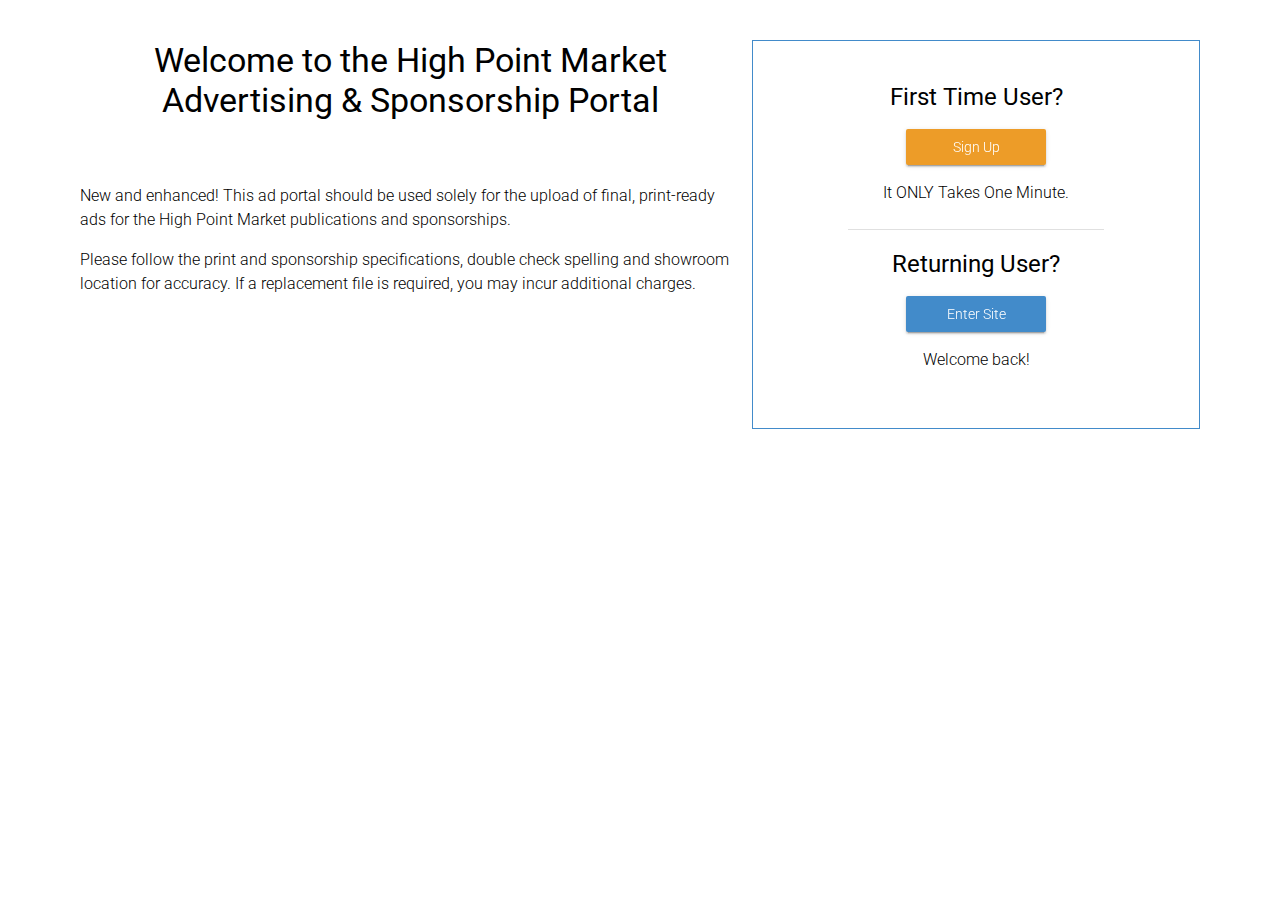
<file: imc/index.html>
<!doctype html>
<html lang="en">
<head>
  <meta charset="utf-8">
  <title>IMC</title>

  <script>document.write('<base href="' + document.location + '" />');</script>

  <meta name="viewport" content="width=device-width, initial-scale=1">
  <link rel="icon" type="image/x-icon" href="favicon.ico">

  <link href="https://fonts.googleapis.com/icon?family=Material+Icons" rel="stylesheet">
  <link href="https://fonts.googleapis.com/css?family=Roboto:300,400,500" rel="stylesheet">
<link rel="stylesheet" href="styles.8f4ea8e13babbb326557.css"></head>
<body>
  <app-root></app-root>
<script type="text/javascript" src="runtime.a66f828dca56eeb90e02.js"></script><script type="text/javascript" src="polyfills.2f4a59095805af02bd79.js"></script><script type="text/javascript" src="main.ff9a89e5f1c97deb5625.js"></script></body>
</html>
</file>
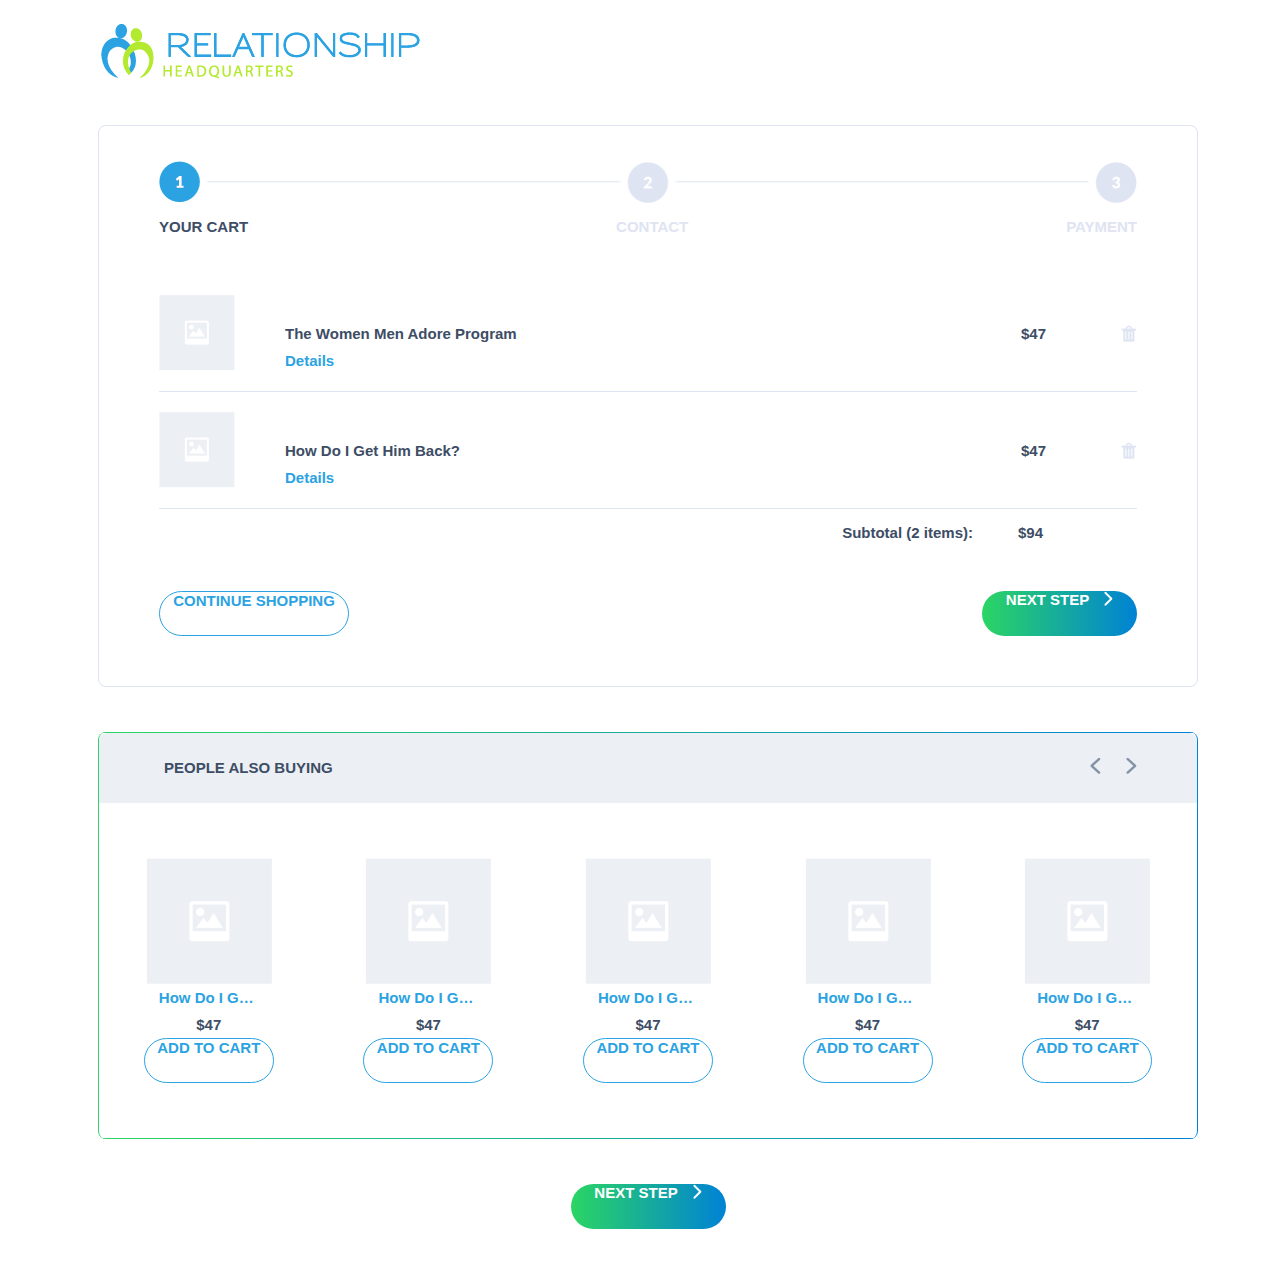
<file: root/index.html>
<!DOCTYPE html>
<html lang="en">
<head>
    <meta charset="UTF-8">
    <meta name="viewport" content="width=device-width, initial-scale=1">

    <title>Shopping_cart</title>
    
    <link rel="stylesheet" href="css/style.css">
<!--     <script type="text/javascript" src="scripts/jquery.mousewheel.min.js"></script>
<script type="text/javascript" src="scripts/jquery.em.js"></script>
<script type="text/javascript" src="scripts/jScrollPane.js"></script>
<link rel="stylesheet" type="text/css" media="all" href="styles/jScrollPane.css" />  -->  
</head>
<body>

      <div class="header_mobile">
             <img src="images/logo.png" alt="" class="logo">
  
        <h2 class="name">3 items in your card</h2>
                            <div class="divide"></div>
        </div>
        
    <div class="container">
        <div class="header">
             <img src="images/logo.png" alt="" class="logo">
        </div>
        
<!--        //end header image-->
        
        <div class="items">
           <div class="content">
            <img class="steps" src="images/steps.png" alt="">
             
            <div class="steps_text">
                    <p class="st0">Your cart</p>
                    <p class="st1">Contact</p>
                    <p class="st2">Payment</p>
            </div>
            <div class="item">
                <div class="p_name">
                    <img src="images/photo.png" alt="" class="product_im">
                    <p class="name">The Women Men Adore Program <span><a href="" class="details">Details</a></span></p>  
                </div>
                <div class="d_price">
                    <span class="price">$47</span>
                    <a href=""><img src="images/trash.png" alt="" class="can"></a>
                </div>
            </div>
            <div class="item">
                <div class="p_name">
                    <img src="images/photo.png" alt="" class="product_im">
                    <p class="name">How Do I Get Him Back?<span><a href="" class="details">Details</a></span></p>
                    
                </div>
                <div class="d_price">
                    <span class="price">$47</span>
                    <a href=""><img src="images/trash.png" alt="" class="can"></a>
                </div>
            </div>
            <div class="sum">
                <p class="total_sum">Subtotal (2 items):<span>$94</span></p>
            </div>
            <div class="sum_mobile">  
                <p class="total_sum_mobile"> Total:&nbsp;<span> $107</span></p>
                <button class="button_next button button_checkout">checkout <span><img src="images/arow.png" alt=""> </span> </button>

            </div>
            <div class="two_button">
                <button class="button_continue button"><a href="http://www.thewomanmenadore.com/">Continue Shopping</a></button>
                <button class="button_next button"><a href="next1.html">next step</a> <span><img src="images/arow.png" alt=""> </span> </button>
            </div>
            </div>
        </div>
        
<!--        //end of first section-->
        
        <div class="also_product">

           <div class="slider_large">
             <!-- <div class="content"> -->
              <div class="slider_header">
                  <p class="h_slider">People also buying</p>
                  <div class="slide_but">
                      <span class ="sl_left"><img src="images/l_ar.png" alt=""></span>
                      <span class ="sl_right"><img src="images/r_ar.png" alt=""></span>
                  </div>
              </div>
              
              <div class="sl_content">
                  <div class="also_item">
                      <img src="images/photo_al.png" alt="">
                      <div class="slider_text">
                          <p class="al_name">How Do I Get How Do I Get...</p>
                           <span class="al_price">$47</span>
                          <button class="button_continue button_als button">Add to cart</button>
                      </div>
                  </div>
                  <div class="also_item">
                      <img src="images/photo_al.png" alt="">
                      <div class="slider_text">
                          <p class="al_name">How Do I Get How Do I Get...</p>
                           <span class="al_price">$47</span>
                          <button class="button_continue button_als button">Add to cart</button>
                      </div>
                  </div>
                  <div class="also_item">
                      <img src="images/photo_al.png" alt="">
                      <div class="slider_text">
                          <p class="al_name">How Do I Get How Do I Get...</p>
                           <span class="al_price">$47</span>
                          <button class="button_continue button_als button">Add to cart</button>
                      </div>
                  </div>
                  <div class="also_item">
                      <img src="images/photo_al.png" alt="">
                      <div class="slider_text">
                          <p class="al_name">How Do I Get How Do I Get...</p>
                           <span class="al_price">$47</span>
                          <button class="button_continue button_als button">Add to cart</button>
                      </div>
                  </div>
                  <div class="also_item">
                      <img src="images/photo_al.png" alt="">
                      <div class="slider_text">
                          <p class="al_name">How Do I Get How Do I Get...</p>
                           <span class="al_price">$47</span>
                          <button class="button_continue button_als button">Add to cart</button>
                      </div>
                  </div>
                   <!-- </div> -->
              </div>
               
           </div> 

           <div class="slider_mobile">  
                <div class="slider_header">
                  <p class="h_slider">People also buying</p>
              </div>
              <div class="sl_m_content">  
                          <div class="also_item_m">
                      <img src="images/photo_m.png" alt="">
                      <div class="slider_text">
                              <div class="al_p_span"> 
                              <p class="al_name">How Do I Get  Him Back tt</p> 
                           <span class="al_price">$47</span>
                                                         </div>

                          <button class="button_img"><img src="images/bag.png" alt=""></button>
                      </div>
                  </div>
                           <div class="also_item_m">
                      <img src="images/photo_m.png" alt="">
                      <div class="slider_text">
                              <div class="al_p_span"> 
                              <p class="al_name">How Do I Get  Him Back   Lorem ipsum dolor sit amet.</p> 
                           <span class="al_price">$47</span>
                                                         </div>

                          <button class="button_img"><img src="images/bag.png" alt=""></button>
                      </div>
                  </div>

                   <div class="also_item_m">
                      <img src="images/photo_m.png" alt="">
                      <div class="slider_text">
                              <div class="al_p_span"> 
                              <p class="al_name">How Do I Get Him Back  Lorem ipsum dolor sit amet, consectetur adipisicing elit. Consequatur optio obcaecati beatae, saepe alias veniam, sunt dolor earum inventore nisi adipisci placeat voluptas. Possimus architecto, expedita eaque tenetur dolores, et! </p> 
                           <span class="al_price">$47</span>
                                                         </div>

                          <button class="button_img"><img src="images/bag.png" alt=""></button>
                      </div>
                  </div>


 <div class="also_item_m">
                      <img src="images/photo_m.png" alt="">
                      <div class="slider_text">
                              <div class="al_p_span"> 
                              <p class="al_name">How Do I Get Him Back</p> 
                           <span class="al_price">$47</span>
                                                         </div>

                          <button class="button_img"><img src="images/bag.png" alt=""></button>
                      </div>
                  </div>

                 <div class="also_item_m">
                      <img src="images/photo_m.png" alt="">
                      <div class="slider_text">
                              <div class="al_p_span"> 
                              <p class="al_name">How Do I Get  Him Back</p> 
                           <span class="al_price">$47</span>
                                                         </div>

                          <button class="button_img"><img src="images/bag.png" alt=""></button>
                      </div>
                  </div>



     

           </div>
        </div>

    </div>        
<!--        //end of second section-->
        
        <div class="bottom_but">
                           <button class="button_next button"><a href="next1.html">next step </a><span><img src="images/arow.png" alt=""> </span></button>
    

        </div>
         <div class="bottom_but_m">
                           <button class="button_next button">CHECKOUT<span><img src="images/arow.png" alt=""> </span></button>
    

        </div>
        
<!--        //end of the page-->
        
    </div>
</body>
</html>
</file>
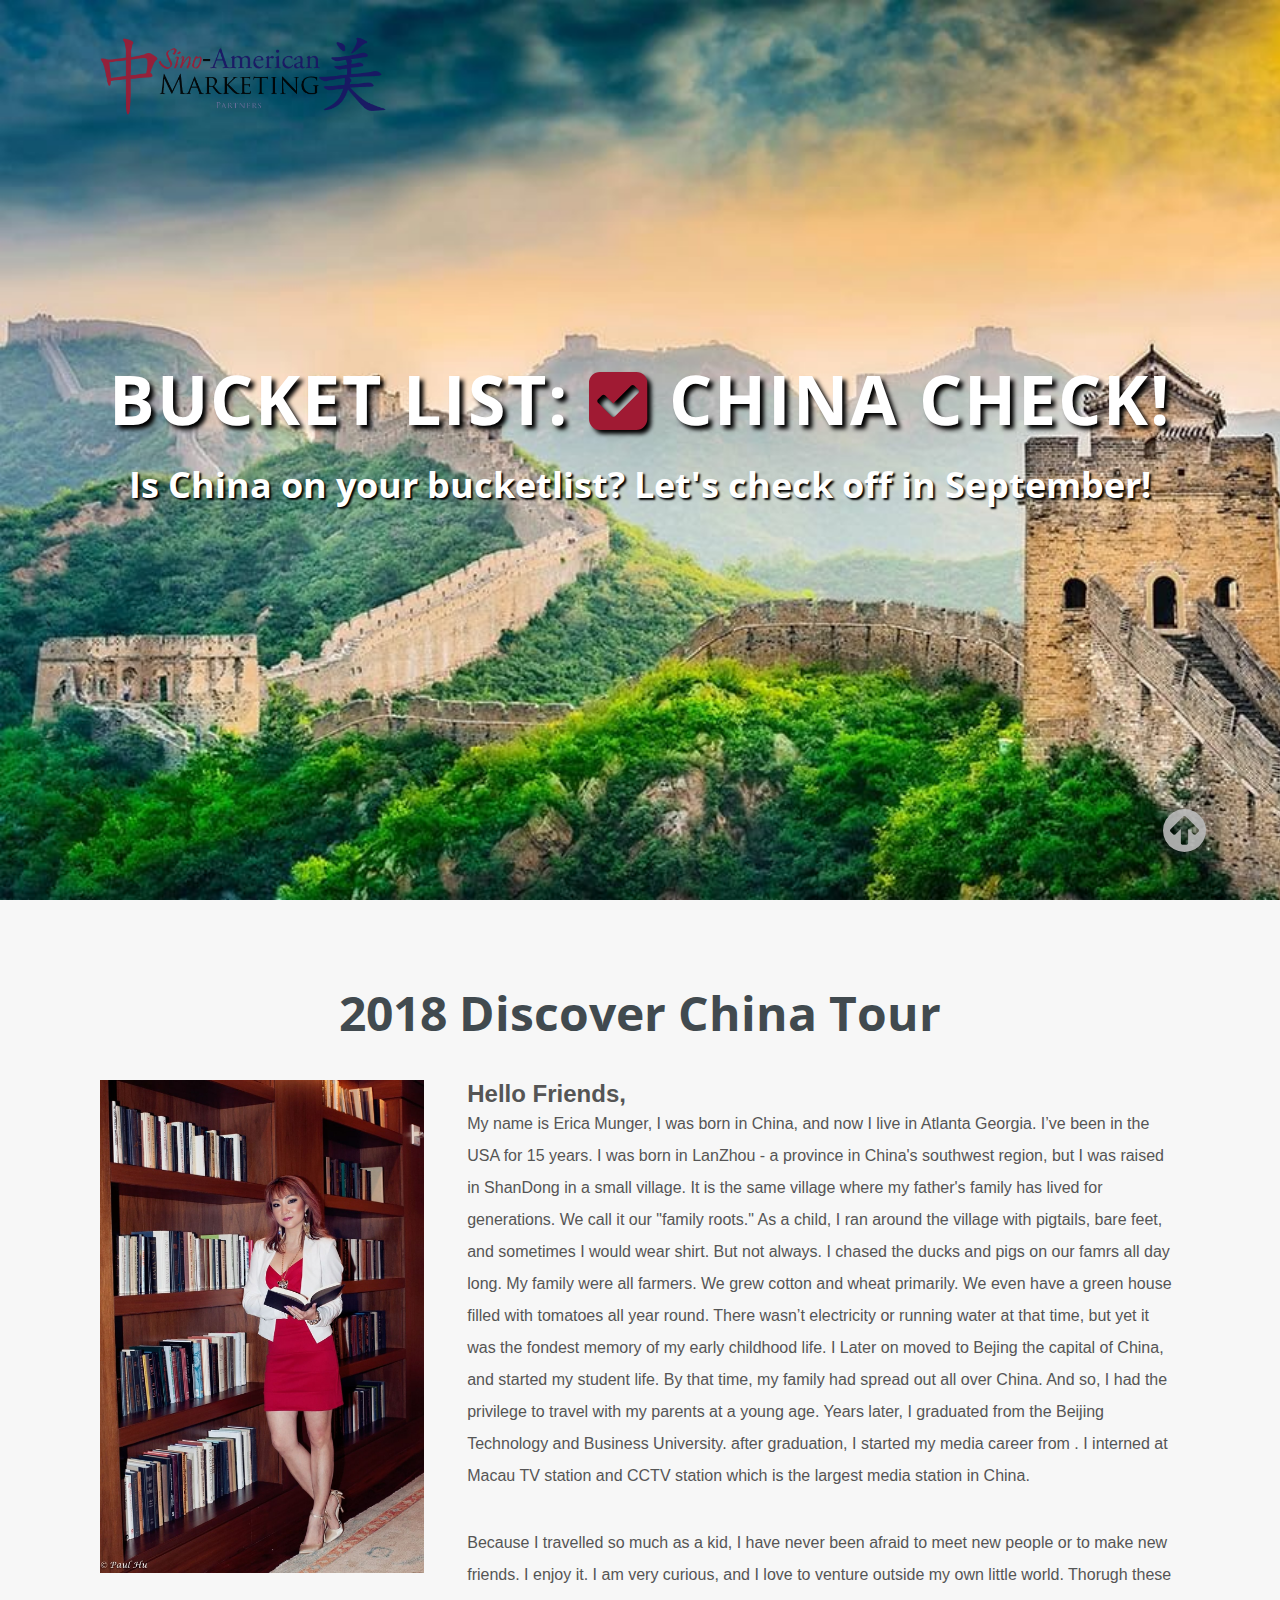
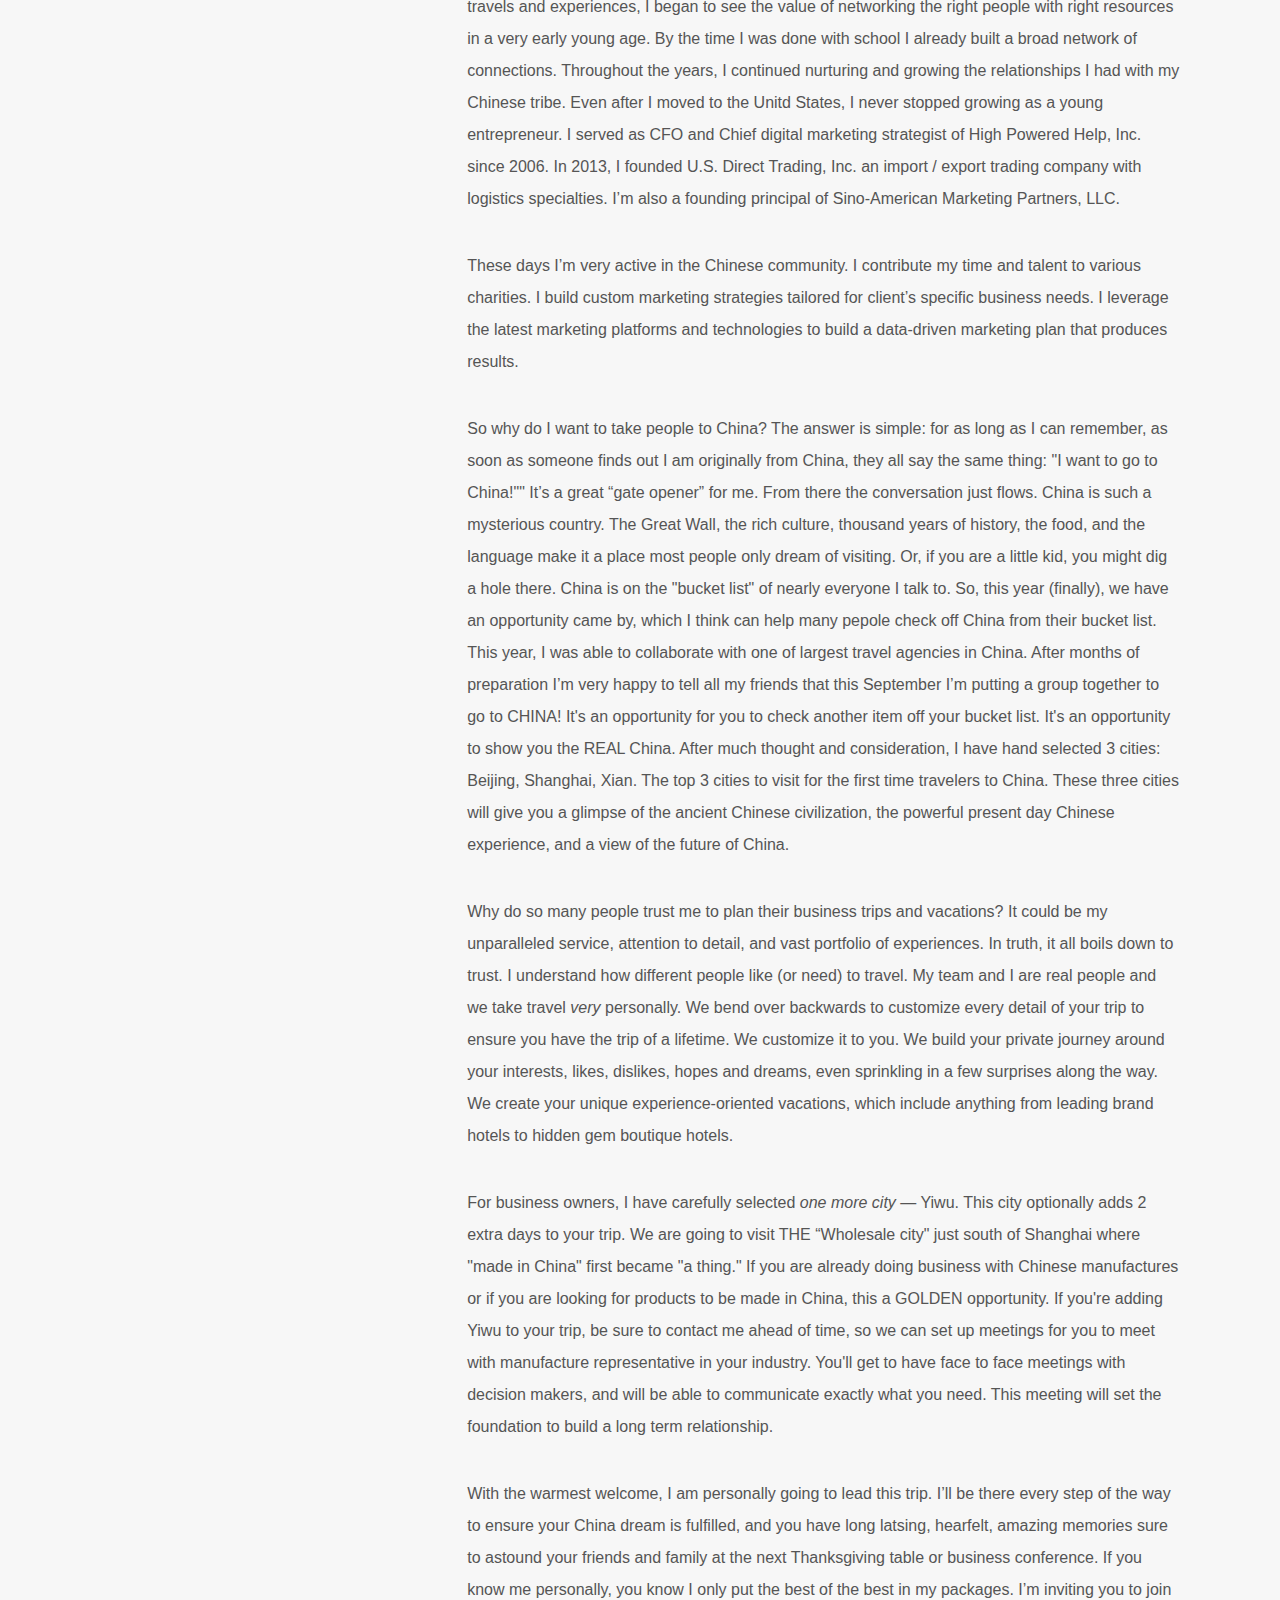
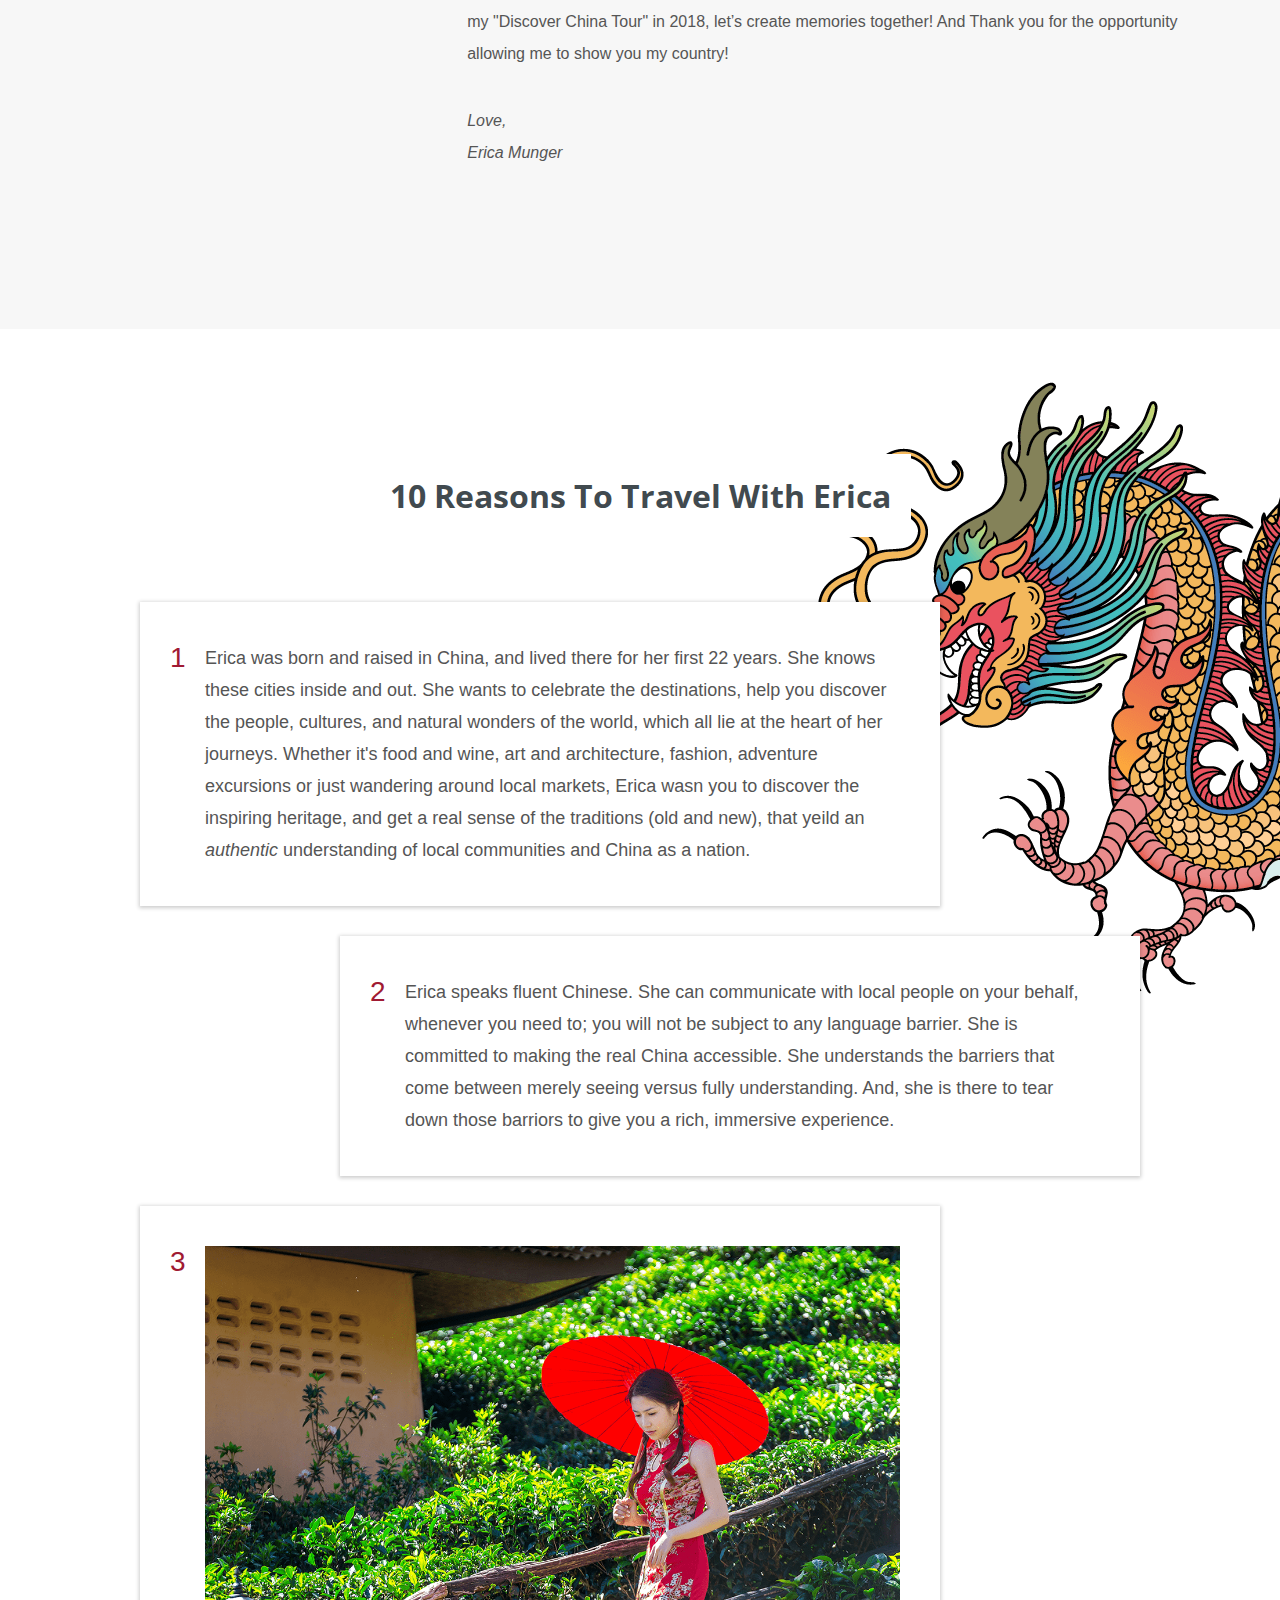
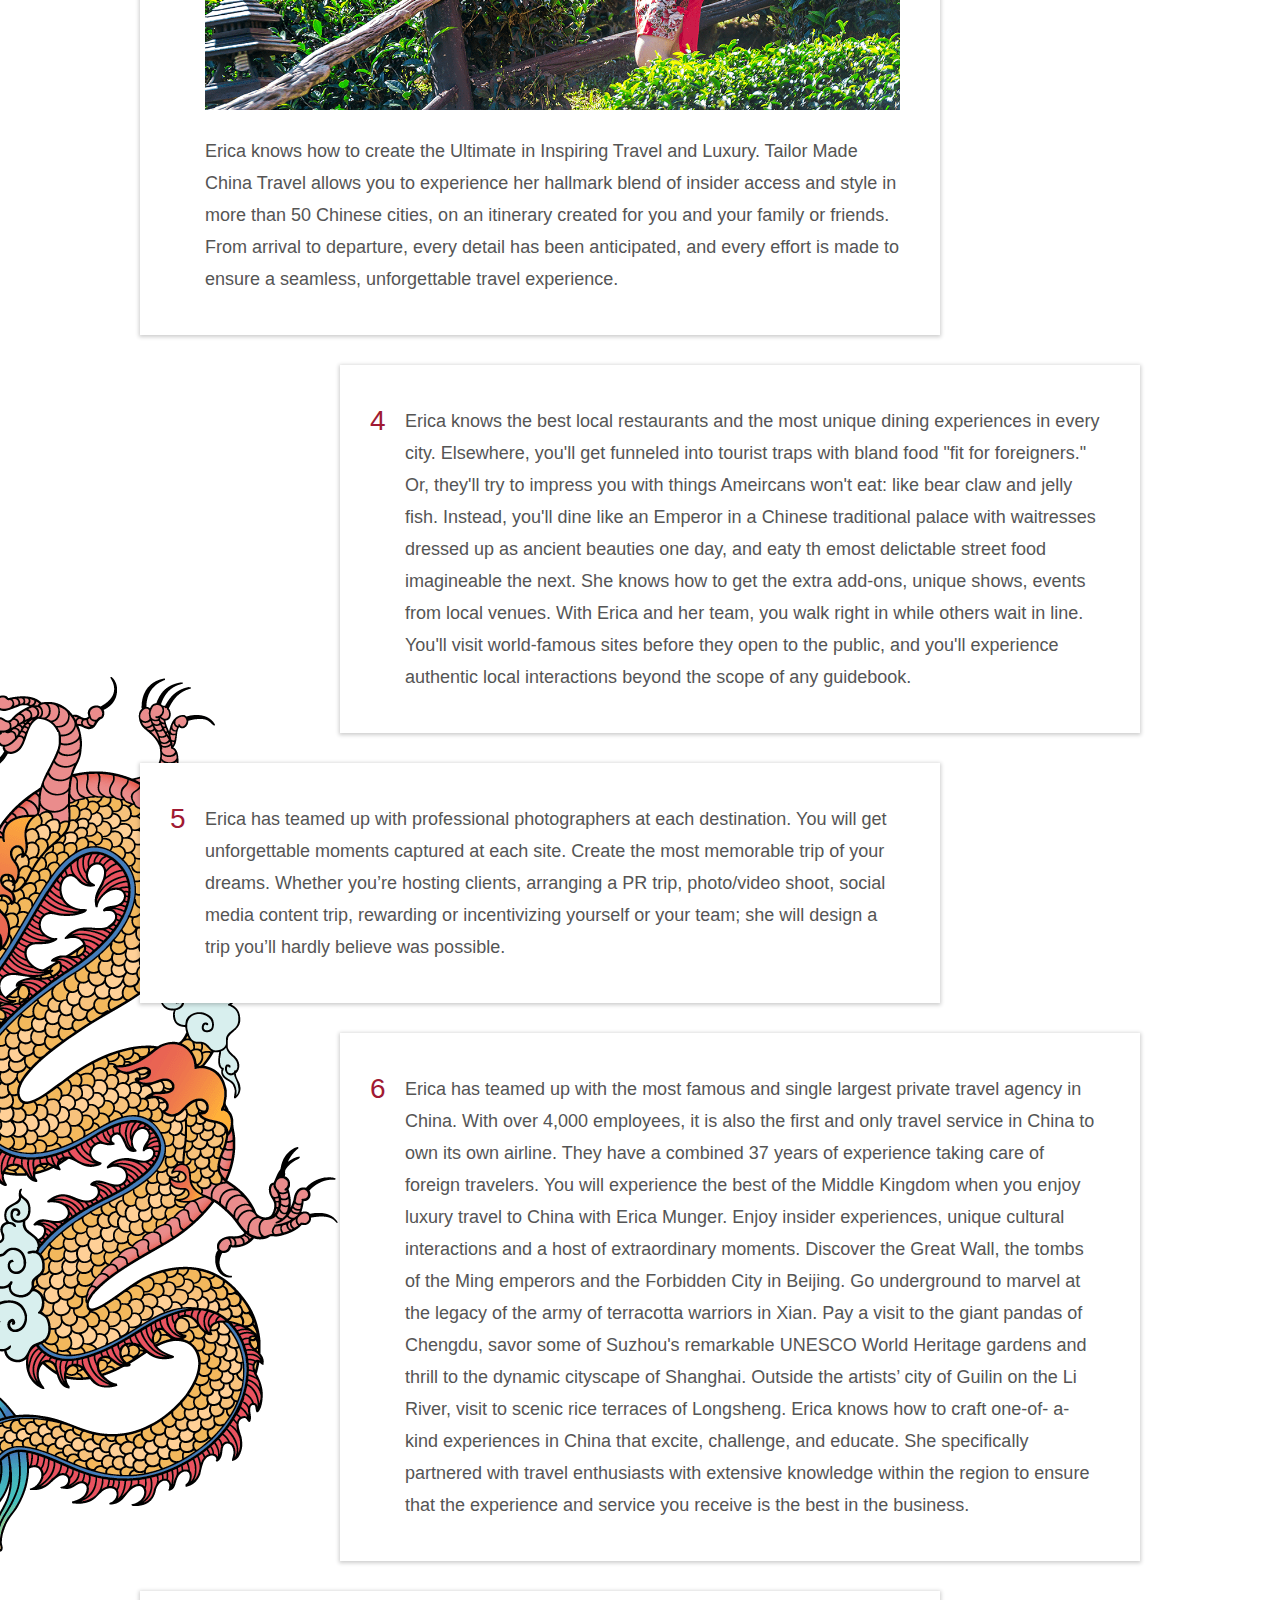
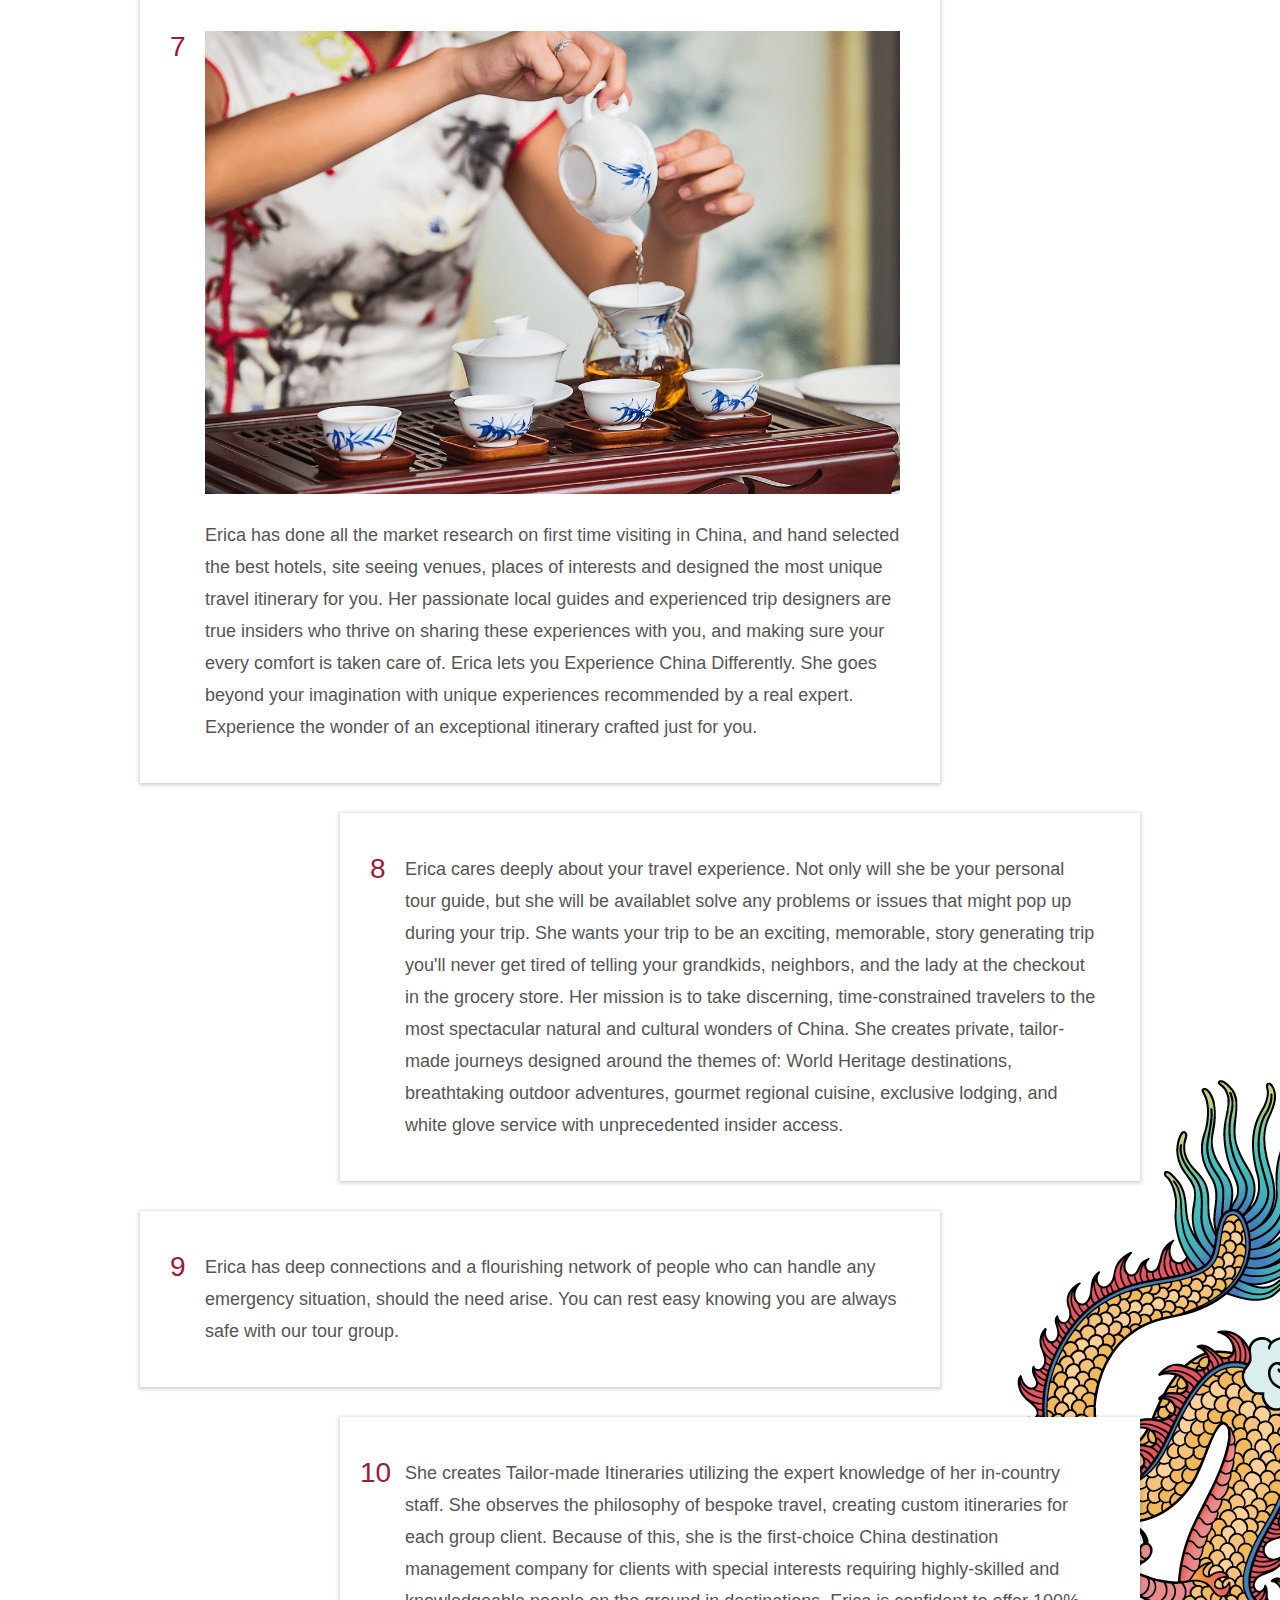
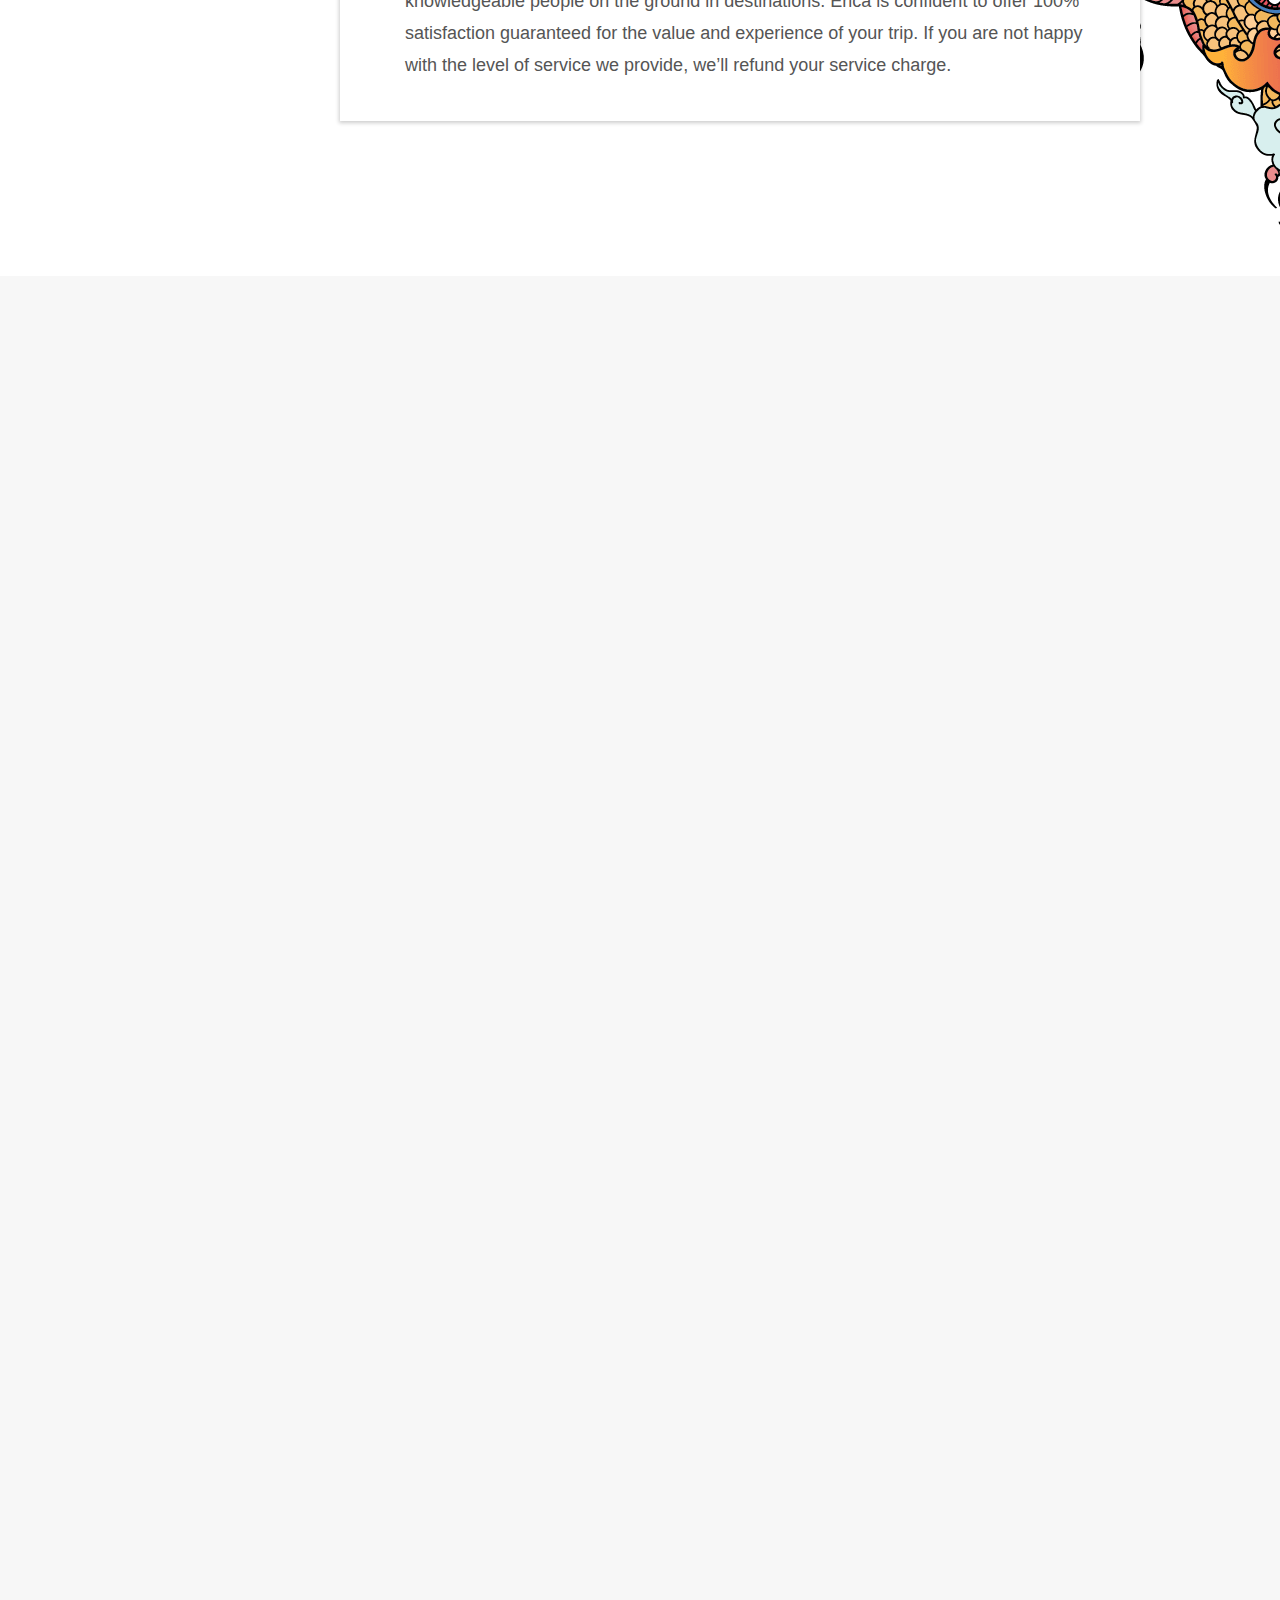
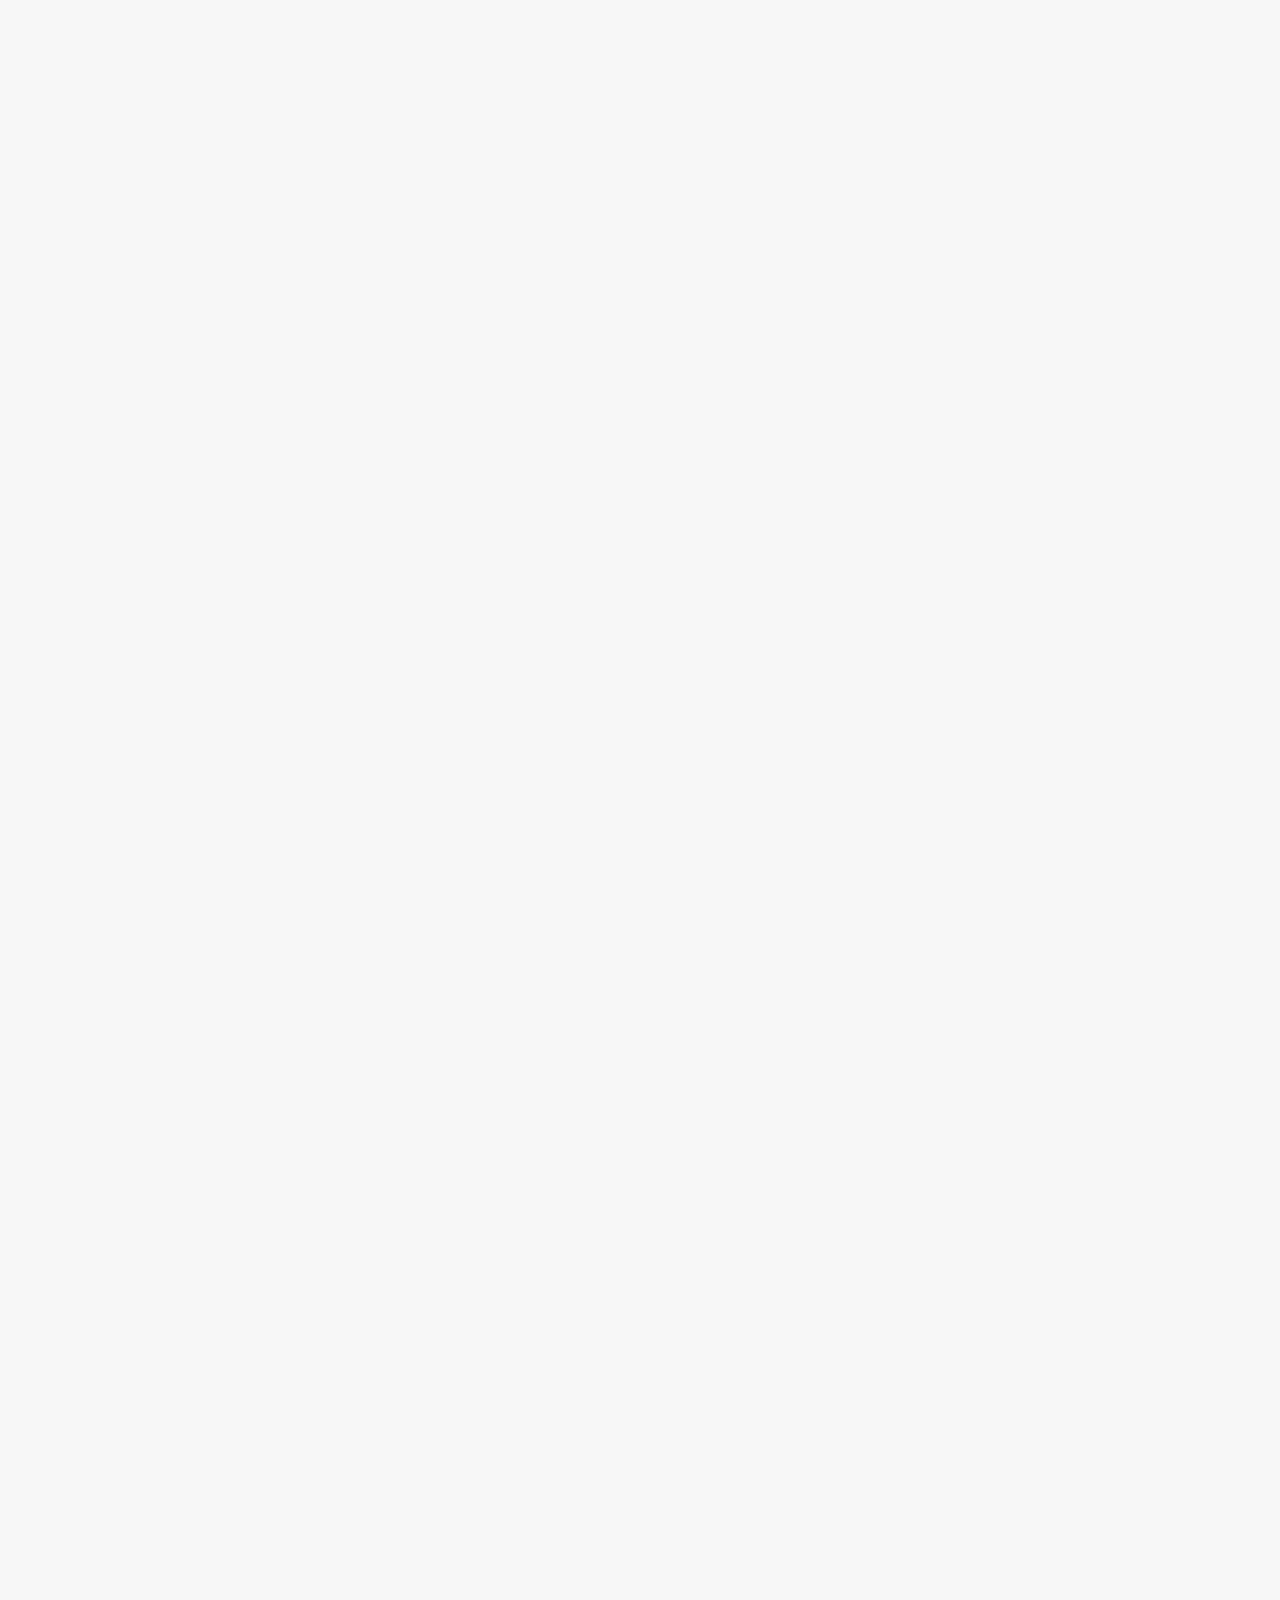
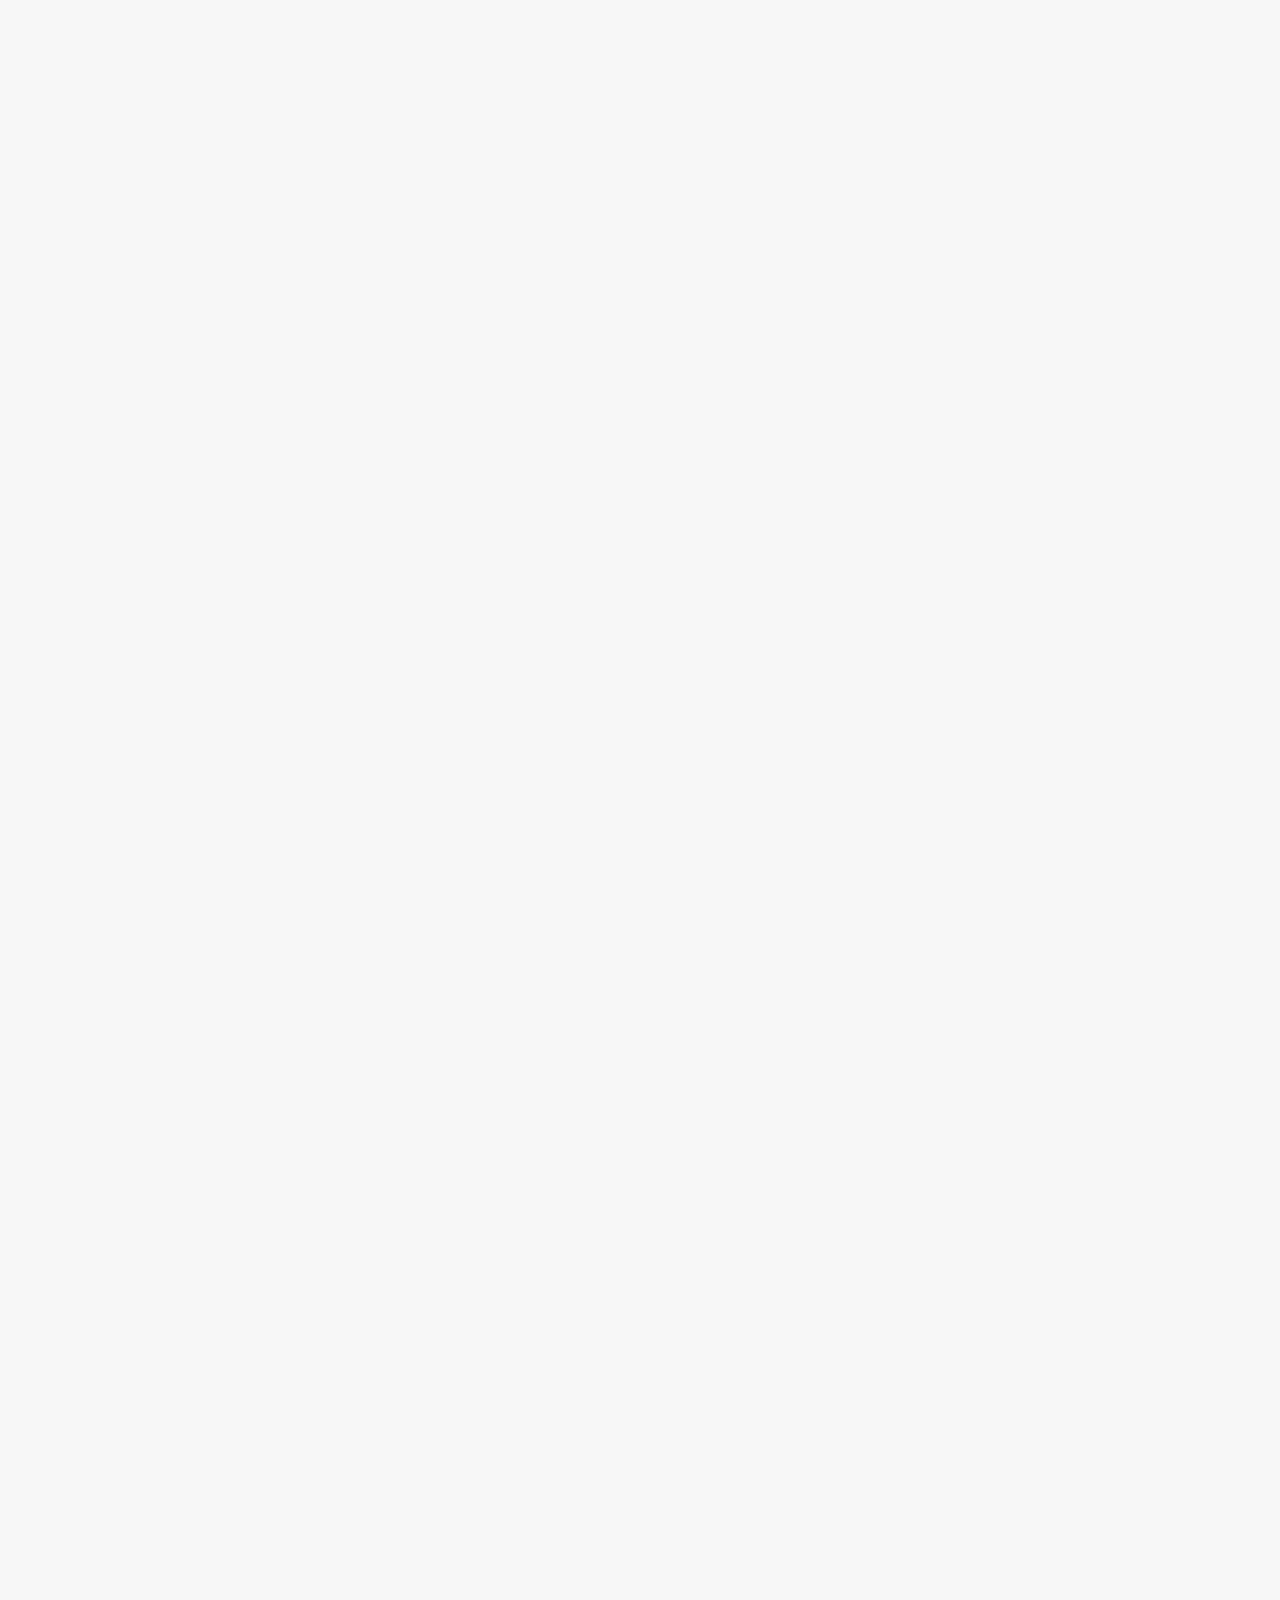
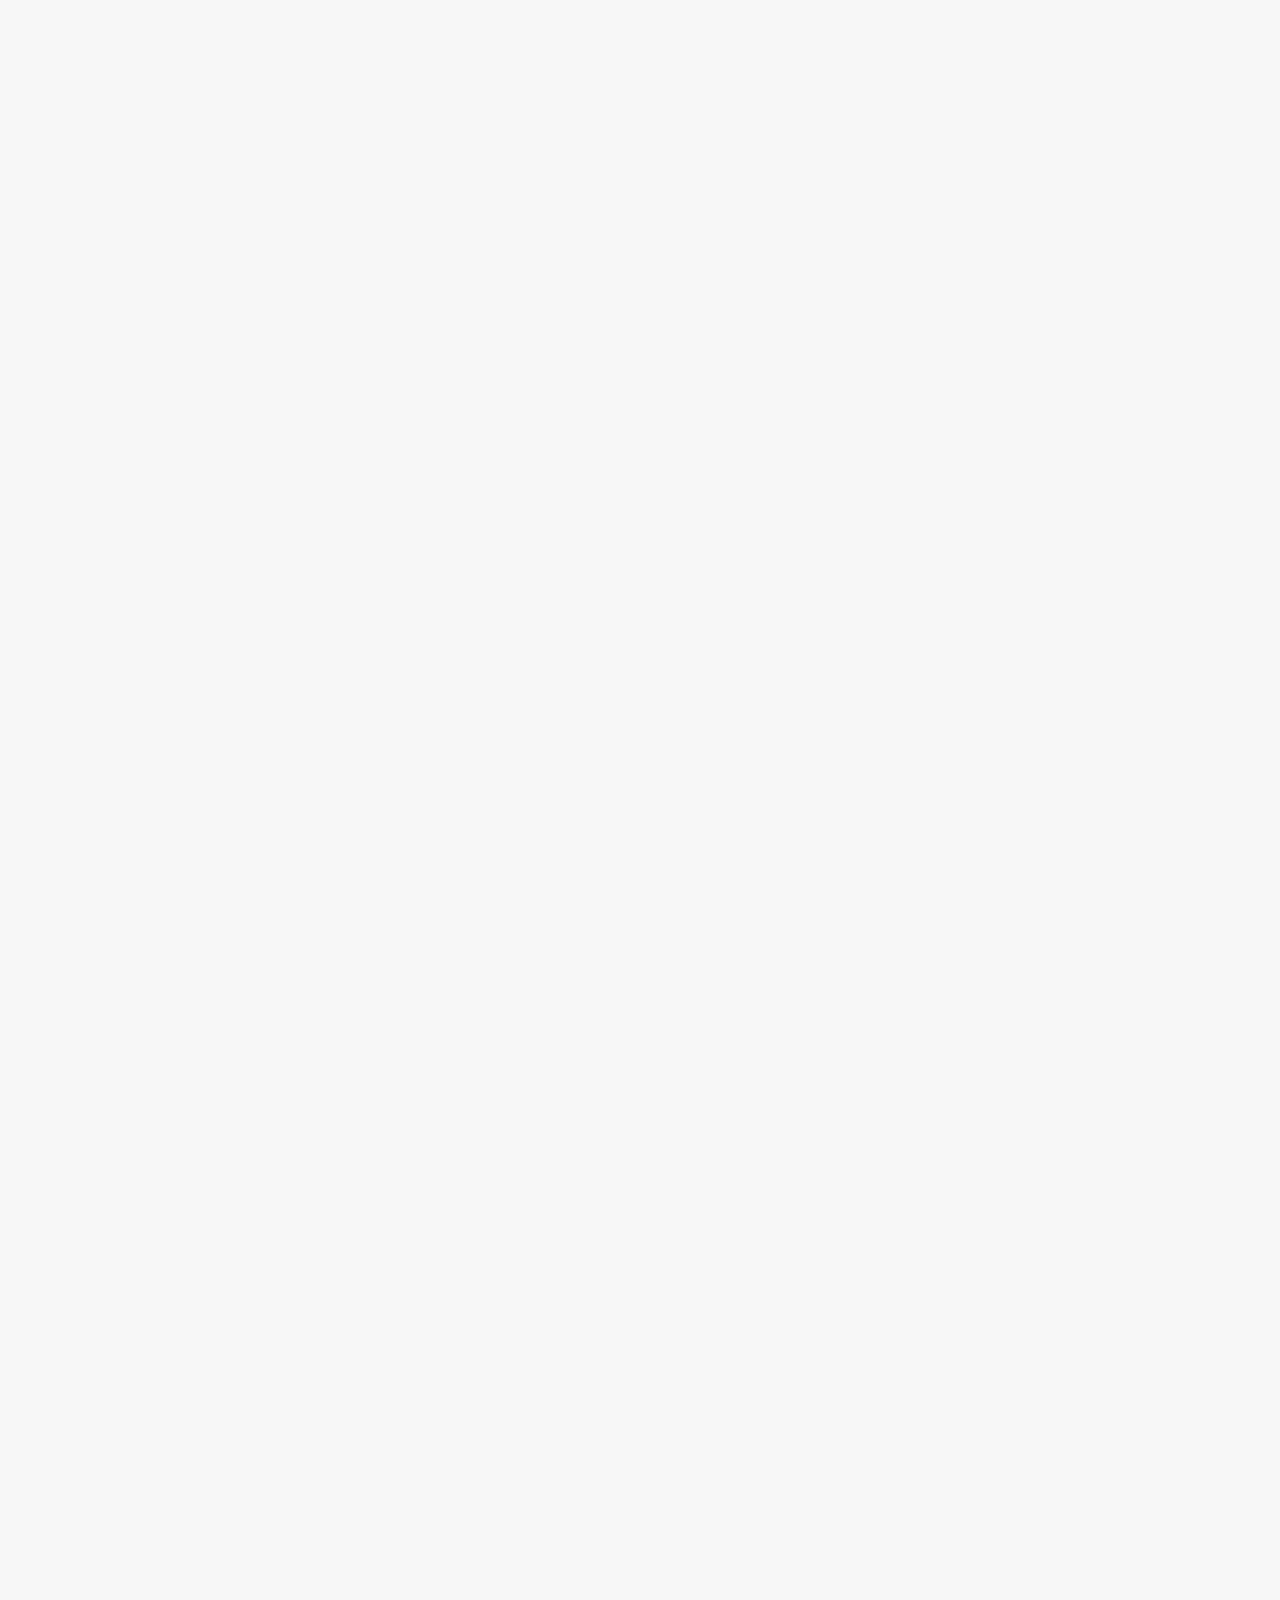
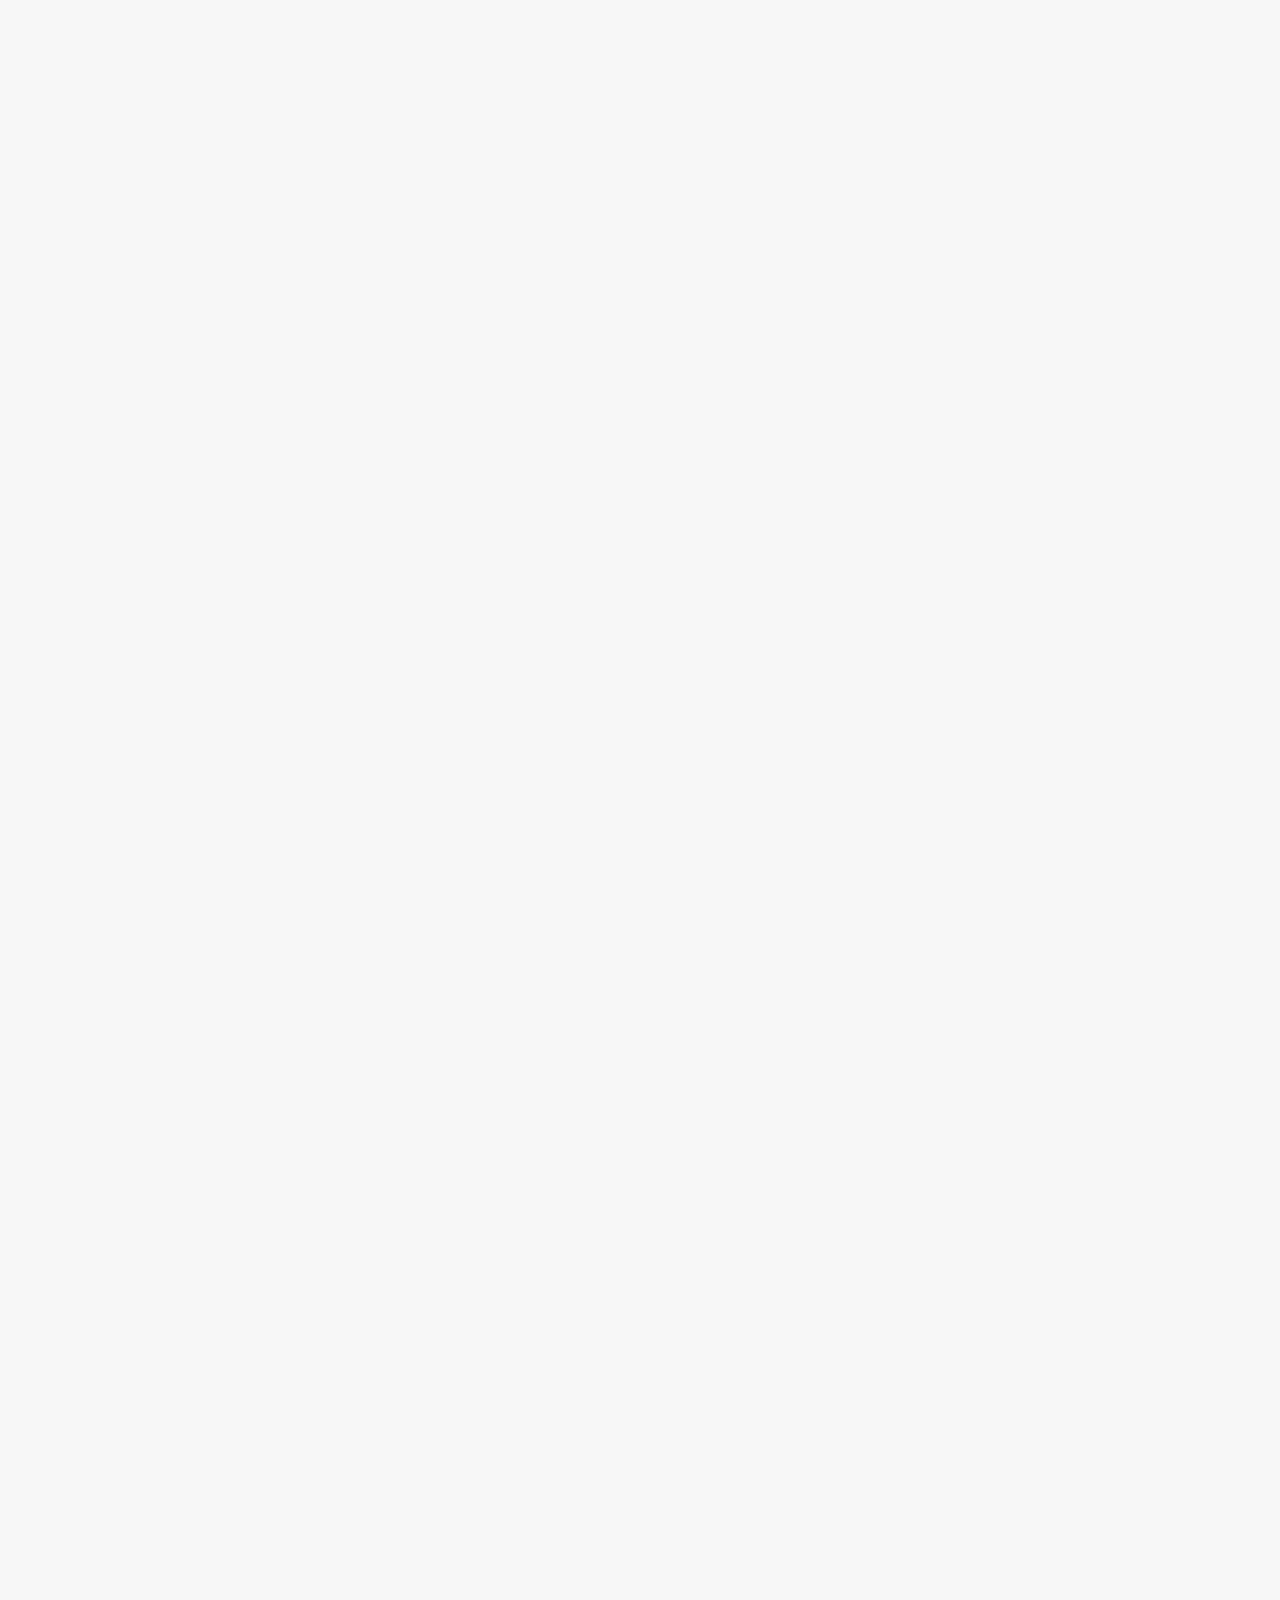
<file: tour/index.html>
<!DOCTYPE html>
<html>
<head>
    <meta charset="utf-8">
    <meta http-equiv="X-UA-Compatible" content="IE=edge">
    <meta name="viewport" content="width=device-width, initial-scale=1">
    
    <title>Sino-American Marketing Partners | Briding the marketing gap between Uncle Sam and the Red Dragon</title>

    <link rel="stylesheet" href="assets/css/styles.css">
</head>

<body>

	<header>
		<h2>
			<a href="http://sino-american.marketing">
				<img src="assets/img/logo.png" height="100" alt="">
			</a>
		</h2>
	</header>
	<!-- end of header -->

	<section class="hero">
		<div class="background-image"></div>
		<h1 class="wow pulse">Bucket list: <br>
			<i class="fa fa-check-square"></i> China check!
		</h1>
		<h3 class="wow pulse">Is China on your bucketlist? Let's check off in September!</h3>
	</section>
	<!-- end of main banner section -->

	<section class="introduce">

		<h3 class="title">2018 Discover China Tour</h3>

		<div class="flex_wrapper">
			<img src="assets/img/erica-min.jpg" alt="" class="photo">
			
			<div class="introduce_text">
				
				<h2>Hello Friends,</h2>

				<p>
					My name is Erica Munger, I was born in China, and now I live in Atlanta Georgia. I’ve been in the USA for 15 years. I was born in LanZhou - a province in China's southwest region, but I was raised in ShanDong in a small village. It is the same village where my father's family has lived for generations. We call it our "family roots." As a child, I ran around the village with pigtails, bare feet, and sometimes I would wear shirt. But not always. I chased the ducks and pigs on our famrs all day long. My family were all farmers. We grew cotton and wheat primarily. We even have a green house filled with tomatoes all year round. There wasn’t electricity or running water at that time, but yet it was the fondest memory of my early childhood life. I Later on moved to Bejing the capital of China, and started my student life. By that time, my family had spread out all over China. And so, I had the privilege to travel with my parents at a young age. Years later, I graduated from the Beijing Technology and Business University.  after graduation, I started my media career  from . I interned at Macau TV station and CCTV station which is the largest media station in China.</p>



					<p>Because I travelled so much as a kid, I have never been afraid to meet new people or to make new friends. I enjoy it. I am very curious, and I love to venture outside my own little world. Thorugh these travels and experiences, I began to see the value of networking the right people with right resources in a very early young age. By the time I was done with school I already built a broad network of connections. Throughout the years, I continued nurturing and growing the relationships I had with my Chinese tribe. Even after I moved to the Unitd States, I never stopped growing as a young entrepreneur. I served as CFO and Chief digital marketing strategist of High Powered Help, Inc. since 2006. In 2013, I founded U.S. Direct Trading, Inc. an import / export trading company with logistics specialties. I’m also a founding principal of Sino-American Marketing Partners, LLC.</p>

					<p>These days I’m very active in the Chinese community. I contribute my time and talent to various charities. I build custom marketing strategies tailored for client’s specific business needs. I leverage the latest marketing platforms and technologies to build a data-driven marketing plan that produces results.</p>

					 <p>So why do I want to take people to China? The answer is simple: for as long as I can remember, as soon as someone finds out I am originally from China, they all say the same thing: "I want to go to China!"" It’s a great “gate opener” for me. From there the conversation just flows. China is such a mysterious country. The Great Wall, the rich culture, thousand years of history, the food, and the language make it a place most people only dream of visiting. Or, if you are a little kid, you might dig a hole there. China is on the "bucket list" of nearly everyone I talk to. So, this year (finally), we have an opportunity came by, which I think can help many pepole check off China from their bucket list. This year, I was able to collaborate with one of largest travel agencies in China. After months of preparation I’m very happy to tell all my friends that this September I’m putting a group together to go to CHINA! It's an opportunity for you to check another item off your bucket list. It's an opportunity to show you the REAL China. After much thought and consideration, I have hand selected 3 cities: Beijing, Shanghai, Xian. The top 3 cities to visit for the first time travelers to China. These three cities will give you a glimpse of the ancient Chinese civilization, the powerful present day Chinese experience, and a view of the future of China. </p>

					<p>Why do so many people trust me to plan their business trips and vacations? It could be my unparalleled service, attention to detail, and vast portfolio of experiences. In truth, it all boils down to trust. I understand how different people like (or need) to travel. My team and I are real people and we take travel <em>very</em> personally. We bend over backwards to customize every detail of your trip to ensure you have the trip of a lifetime. We customize it to you. We build your private journey around your interests, likes, dislikes, hopes and dreams, even sprinkling in a few surprises along the way. We create your unique experience-oriented vacations, which include anything from leading brand hotels to hidden gem boutique hotels.</p>

					<p>For business owners, I have carefully selected <em>one more city</em> — Yiwu. This city optionally adds 2 extra days to your trip. We are going to visit THE “Wholesale city" just south of Shanghai where "made in China" first became "a thing." If you are already doing business with Chinese manufactures or if you are looking for products to be made in China, this a GOLDEN opportunity. If you're adding Yiwu to your trip, be sure to contact me ahead of time, so we can set up meetings for you to meet with manufacture representative in your industry. You'll get to have face to face meetings with decision makers, and will be able to communicate exactly what you need. This meeting will set the foundation to build a long term relationship.</p>

					<p>With the warmest welcome, I am personally going to lead this trip. I’ll be there every step of the way to ensure your China dream is fulfilled, and you have long latsing, hearfelt, amazing memories sure to astound your friends and family at the next Thanksgiving table or business conference. If you know me personally, you know I only put the best of the best in my packages. I’m inviting you to join my "Discover China Tour" in 2018, let’s create memories together! And Thank you for the opportunity allowing me to show you my country!</p> <p class="signature">Love,
					<br>Erica Munger</p>

			</div>
			<!-- end of introduce text -->
		</div>
		<!-- end of flex wrapper -->
	</section>
	<!-- end of introduce section -->



	<section class="reasons">

		<h3 class="title">10 reasons to travel with Erica</h3>

		<div class="flex_wrapper">

		<ul>
			<li>
				<span class="numb">1</span>
				Erica was born and raised in China, and lived there for her first 22 years. She knows these cities inside and out. She wants to celebrate the destinations, help you discover the people, cultures, and natural wonders of the world, which all lie at the heart of her journeys. Whether it&#39;s food and wine, art and architecture, fashion, adventure excursions or just wandering around local markets, Erica wasn you to discover the inspiring heritage, and get a real sense of the traditions (old and new), that yeild an <em>authentic</em> understanding of local communities and China as a nation.</li>

			<li><span class="numb">2</span>Erica speaks fluent Chinese. She can communicate with local people on your behalf, whenever you need to; you will not be subject to any language barrier. She is committed to making the real China accessible. She understands the barriers that come between merely seeing versus fully understanding. And, she is there to tear down those barriors to give you a rich, immersive experience.</li>


			<li><span class="numb">3</span>
			<img src="assets/img/back1.png" alt="">
			Erica knows how to create the Ultimate in Inspiring Travel and Luxury. Tailor Made China Travel allows you to experience her hallmark blend of insider access and style in more than 50 Chinese cities, on an itinerary created for you and your family or friends. From arrival to departure, every detail has been anticipated, and every effort is made to ensure a seamless, unforgettable travel experience.</li>


			<li><span class="numb">4</span>Erica knows the best local restaurants and the most unique dining experiences in every city. Elsewhere, you'll get funneled into tourist traps with bland food "fit for foreigners." Or, they'll try to impress you with things Ameircans won't eat: like bear claw and jelly fish.  Instead, you'll dine like an Emperor in a Chinese traditional palace with waitresses dressed up as ancient beauties one day, and eaty th emost delictable street food imagineable the next. She knows how to get the extra add-ons, unique shows, events from local venues. With Erica and her team, you walk right in while others wait in line.  You'll visit world-famous sites before they open to the public, and you'll experience authentic local interactions beyond the scope of any guidebook.</li>


			<li><span class="numb">5</span>Erica has teamed up with professional photographers at each destination. You will get unforgettable moments captured at each site. Create the most memorable trip of your dreams. Whether you’re hosting clients, arranging a PR trip, photo/video shoot, social media content trip, rewarding or incentivizing yourself or your team; she will design a trip you’ll hardly believe was possible.</li>


			<li><span class="numb">6</span>Erica has teamed up with the most famous and single largest private travel agency in China. With over 4,000 employees, it is also the first and only travel service in China to own its own airline. They have a combined 37 years of experience taking care of foreign travelers. You will experience the best of the Middle Kingdom when you enjoy luxury travel to China with Erica Munger. Enjoy insider experiences, unique cultural interactions and a host of extraordinary moments. Discover the Great Wall, the tombs of the Ming emperors and the Forbidden City in Beijing. Go underground to marvel at the legacy of the army of terracotta warriors in Xian. Pay a visit to the giant pandas of Chengdu, savor some of Suzhou&#39;s remarkable UNESCO World Heritage gardens and thrill to the dynamic cityscape of Shanghai. Outside the artists’ city of Guilin on the Li River, visit to scenic rice terraces of Longsheng. Erica knows how to craft one-of- a-kind experiences in China that excite, challenge, and educate. She specifically partnered with travel enthusiasts with extensive knowledge within the region to ensure that the experience and service you receive is the best in the business.</li>

			<li><span class="numb">7</span>
<img src="assets/img/back2.png" alt="">
			Erica has done all the market research on first time visiting in China, and hand selected the best hotels, site seeing venues, places of interests and designed the most unique travel itinerary for you. Her passionate local guides and experienced trip designers are true insiders who thrive on sharing these experiences with you, and making sure your every comfort is taken care of. Erica lets you Experience China Differently. She goes beyond your imagination with unique experiences recommended by a real expert. Experience the wonder of an exceptional itinerary crafted just for you.</li>

			<li><span class="numb">8</span>Erica cares deeply about your travel experience. Not only will she be your personal tour guide, but she will be availablet solve any problems or issues that might pop up during your trip. She wants your trip to be an exciting, memorable, story generating trip you'll never get tired of telling your grandkids, neighbors, and the lady at the checkout in the grocery store. Her mission is to take discerning, time-constrained travelers to the most spectacular natural and cultural wonders of China. She creates private, tailor-made journeys designed around the themes of: World Heritage destinations, breathtaking outdoor adventures, gourmet regional cuisine, exclusive lodging, and white glove service with unprecedented insider access.</li>

			<li><span class="numb">9</span>Erica has deep connections and a flourishing network of people who can handle any emergency situation, should the need arise. You can rest easy knowing you are always safe with our tour group.</li>

			<li><span class="numb widest">10</span>She creates Tailor-made Itineraries utilizing the expert knowledge of her in-country staff. She observes the philosophy of bespoke travel, creating custom itineraries for each group client. Because of this, she is the first-choice China destination management company for clients with special interests requiring highly-skilled and knowledgeable people on the ground in destinations. Erica is confident to offer 100% satisfaction guaranteed for the value and experience of your trip. If you are not happy with the level of service we provide, we’ll refund your service charge.</li>
		</ul>
	</div>

		<!-- end of flex wrapper -->
	</section>
	<!-- end of introduce section -->

	<section id="days" class="schedule">
		
		<h3 class="title wow flipInX">Beijing, Xi’an, Shanghai - 12 Days 10 nights</h3>
		<p></p>
		
		<p class="wow flipInY"> 
			<span class="red_text">When:</span> Sep.6-Sep.17, 2018. 
			<span class="red_text">Price:</span> $3697/per person with China domestic air included.
		</p>

		<hr class="wow rotateInDownLeft">

		<ul class="grid">
			
			<li class="wow fadeInLeft">
				
				<div class="description">
					
					<div class="right_block">
						<h2>Day 01</h2>
					</div>
					<!-- ebd of rigth block -->
					
					<div class="left_block">
						<p class="emphasize">09/06</p>
						<p class="emphasize">Atlanta / Beijing by air</p>

						<p>Start your transpacific journey to the "Middle Kingdom" aboard one of Delta's marvekous 700 series jets. When you cross the international dateline from east to west, you will be transported to "tomorrow."</p>
					</div>
					<!-- end of p -->

				</div>
			    <hr>
			</li>
			<!-- end of first block -->

			<li class="wow fadeInLeft">
				
				<div class="description">
					
					<div class="right_block">
						<h2>Day 02</h2>
<!-- 						<h5>
							<span>AB</span>
							<span>L</span>
							<span>D</span>
						</h5> -->
					</div>
					<!-- ebd of rigth block -->
					
					<div class="left_block">
						<p class="emphasize">09/07</p>
						<p class="emphasize">Arrive Beijing</p>
						<p class="emphasize">Regent Hotel Beijing or similar</p>

						<p>Upon your arrival, our guides will meet you at the airport, and escort you to check into your luxury hotel. No excursions are planned on this first day. Instead, you will have the day to recover and adjust ot the 12 hour jet lag.</p>
					</div>
					<!-- end of p -->

				</div>
				<!-- emnd of description -->
				<div class="img_wrapper">
					<img src="assets/img/night_city.jpg" class="full" alt="">
			    </div>
			    <hr>
			</li>
			<!-- end of first block -->


			<li class="wow fadeInLeft">
				
				<div class="description">
					
					<div class="right_block">
						<h2>Day 03</h2>
						<h5>
							<span>AB</span>
							<span>L</span>
							<span>D</span>
						</h5>
						<h6>(AB L D = Breakfast, Lunch and Dinner provided)</h6>
						<h4 class="hotel">Regent Hotel Beijing or similar</h4>
					</div>
					<!-- ebd of rigth block -->
					
					<div class="left_block">
						<p class="emphasize">09/08</p>
						<p class="emphasize">Beijing</p>
						<p>Beijing is the capital of China and the host city for the 2008 Olympics. In the morning, you will first visit the Temple of Heaven, the complex visited by the Emperors of the Ming and Qing dynasties for annual ceremonies of praying to Heaven for a good harvest.</p>
						<p>After lunch, you will go to visit Tiananmen Square, a famous (and perhaps infamous) landmark and the world&#39;s largest public square. From there, you will continue to visit the Forbidden City, the former Chinese imperial palace from the Ming dynasty to the end of the Qing dynasty—the years 1420 to 1912, it now houses the Palace Museum.</p>
						<p>For dinner, you'll enjoy the Bai Family Courtyard – Cuisine.</p>
					</div>
					<!-- end of p -->

				</div>
				<!-- emnd of description -->
				<div class="img_wrapper">
					<img src="assets/img/door.jpg" class="half" alt="">
					<img src="assets/img/red_and_cprs.jpg" class="half" alt="">
			    </div>
			    <hr>
			</li>
			<!-- end of first block -->


			<li class="wow fadeInLeft">
				
				<div class="description">
					
					<div class="right_block">
						<h2>Day 04</h2>
						<h5>
							<span>AB</span>
							<span>L</span>
							<span>D</span>
						</h5>
						<h4 class="hotel">Regent Hotel Beijing or similar</h4>
					</div>
					<!-- ebd of rigth block -->

					<div class="left_block">
						<p class="emphasize">09/09</p>
						<p class="emphasize">Beijing</p>
						<p>You'll start your day with a hike along the Juyongguan Pass of The Great Wall of China - one of the seven wonders of the world. The Great Wall is a source of great national pride, and an unforgettable bucket list experience. In the afternoon, you will have a photo stop at the Olympic venues – Bird Nest and the Water Cube as well as the National Grand Theater. In the evening, you will enjoy the Peking Roast Duck dinner, the region&#39;s famous dish.</p>
					</div>
					<!-- end of p -->

				</div>
				<!-- emnd of description -->
				<div class="img_wrapper">
					<img src="assets/img/sunny_mountains.jpg" class="half" alt="">
					<img src="assets/img/glass_sphera.jpg" class="half" alt="">
			    </div>
			    <hr>
			</li>
			<!-- end of first block -->


			<li class="wow fadeInLeft">
				
				<div class="description">
					
					<div class="right_block">
						<h2>Day 05</h2>
						<h5>
							<span>AB</span>
							<span>L</span>
							<span>D</span>
						</h5>
						<h4 class="hotel">Regent Hotel Beijing or similar</h4>

					</div>
					<!-- ebd of rigth block -->
					
				<div class="left_block">
						<p class="emphasize">09/10</p>
						<p class="emphasize">Beijing</p>
						<p>In the morning, you will visit a traditional Beijing Hutong Hutong by rickshaw. It is a unique cultural experience that allows you to take a glance at the city’s traditional local life. A &quot;Hutong&quot; is an ancient city alley or lane typically lined with Siheyuan (the traditional residential areas of the people of Beijing, also known as Beijing Quadrangle). In fact, many families have lived in a single Hutong for hundreds of years, and thus have formed the core of Beijing’s local customs and culture.</p>
						
						<p>After lunch, you will go to visit the Summer Palace, the largest and most well-preserved royal park in China, it greatly influences Chinese horticulture and landscape with its famous natural views and cultural interests, which also has long been recognized as &#39;The Museum of Royal Gardens&#39;. Dinner will be in your hotel on your own.</p>
					</div>
					<!-- end of p -->

				</div>
				<!-- emnd of description -->
				<div class="img_wrapper">
					<img src="assets/img/red_lights.jpg" class="half" alt="">
					<img src="assets/img/lake_and_castle.jpg" class="half" alt="">

			    </div>
			    <!-- end of img wrapper -->
			    <hr>
			</li>
			<!-- end of first block -->

			<li class="wow fadeInLeft">
				
				<div class="description">
					
					<div class="right_block">
						<h2>Day 06</h2>
						<h5>
							<span>AB</span>
							<span>D</span>
						</h5>
						<h4 class="hotel">Shangri-La Hotel or similar</h4>
					</div>
					<!-- ebd of rigth block -->
					
				<div class="left_block">
						<p class="emphasize">09/11</p>
						<p class="emphasize">Beijing / Xian by air</p>

						<p>Fly to Xi&#39;an today, the former capital of China with the history of over 3000 years. Upon your arrival, you will visit Hanyangling Mausoleum Museum, a joint tomb of the notable emperor of the Western Han Dynasty (206 BC-24AD), and his empress built in the year of 153 AD. It is a magnificent and abundant cultural relic, comprising the emperor&#39;s tomb, empress&#39; tomb, the south and north burial pits, ceremonial site, human sacrifice graveyard and criminals&#39; cemetery. Neatly arranged and centered with the emperor&#39;s tomb, it reveals the strict hierarchical social structure. The Outside Pits Exhibition Hall was opened in 2006 and is the first underground museum in China. Check in the hotel after dinner.</p>
					</div>
					<!-- end of p -->

				</div>
				<!-- emnd of description -->
				<div class="img_wrapper">
					<!-- <img src="assets/img/shut_20-min.jpg" class="full" alt=""> -->
			    <hr>
			</li>
			<!-- end of first block -->

			<li class="wow fadeInLeft">
				
				<div class="description">
					
					<div class="right_block">
						<h2>Day 07</h2>
						<h5>
							<span>AB</span>
							<span>L</span>
							<span>D</span>
						</h5>
						<h4 class="hotel">Shangri-La Hotel or similar</h4>						
					</div>
					<!-- ebd of rigth block -->
					
					<div class="left_block">
						<p class="emphasize">09/12</p>
						<p class="emphasize">Xi&#39;an</p>
						<p>In 221 BC, Qin Shi Huang unified China and became the first emperor. When he died, an entire Terra Cotta Army was constructed to be buried along with him. It was un-covered serendipitously in 1974 by local farmers while digging a well for irrigation. It immediatley became one of the century&#39;s greatest archeological discoveries. Today you will visit this very special Terra Cotta Warriors and Horses Museum. </p> 

						<p> Dinner show: Chinese traditional dumplings banquet and the Tang Dynasty Dance and Music show.</p>
					</div>
					<!-- end of p -->

				</div>
				<!-- emnd of description -->
				<div class="img_wrapper">
					<img src="assets/img/old_people.jpg" class="half" alt="">
					<img src="assets/img/old_animal.jpg" class="half" alt="">
   					<img src="assets/img/orange_holiday.jpg" class="half" alt="">
			    </div>
			    <hr>
			</li>
			<!-- end of first block -->

			<li class="wow fadeInLeft">
				
				<div class="description">
					
					<div class="right_block">
						<h2>Day 08</h2>
						<h5>
							<span>AB</span>
							<span>L</span>
							<span>D</span>
						</h5>
						<h4 class="hotel">Shangri-La Hotel or similar</h4>											
					</div>
					<!-- ebd of rigth block -->
				<div class="left_block">
					<p class="emphasize">09/13</p>
					<p class="emphasize">Xi&#39;an</p>
					<p>Today you will first visit Shaanxi History Museum, one of the best and the largest museums in China. The museum houses over 370,000 items, including murals, paintings, pottery, coins, as well as bronze, gold, and silver objects.</p>

					<p>After lunch, you will visit the Small Wild Goose Pagoda. The pagoda survives from the Tang Dynasty (618-907). It is more peaceful and tranquil. As part of the artistic heritage of Buddhist architectures of the Tang Dynasty, it witnessed how Buddhism was introduced to China and integrated with the culture of Han nationality. Later on you will go to visit the 600 year old City Wall of Xian, and then on to the downtown area to visit the famous local Huimin food quarter in the hub of the Huimin community in Xian City. It will be a special experience to know the local Huimin snack food and the life of the Huimins.</p>
					<!-- end of p -->
				</div>

				</div>
				<!-- emnd of description -->
				<div class="img_wrapper">
					<img src="assets/img/square.jpg" class="half" alt="">
					<img src="assets/img/huge.jpg" class="half" alt="">
					<img src="assets/img/trotuar.jpg" class="half" alt="">
			    </div>
			    <hr>
			</li>
			<!-- end of first block -->

			<li class="wow fadeInLeft">
				
				<div class="description">
					
					<div class="right_block">
						<h2>Day 09</h2>
						<h5>
							<span>AB</span>
							<span>D</span>
						</h5>
						<h4 class="hotel">Shangri-La Hotel or similar</h4>
					</div>
					<!-- ebd of rigth block -->
					
				<div class="left_block">
						<p class="emphasize">09/14</p>
						<p class="emphasize">Xian / Shanghai – Suzhou by air</p>
						<p>Today we'll fly to Shanghai, and take a transfer to Suzhou. Suzhou is widely praised as the &#39;Venice of the Orient&#39;. Built in 514 BC, this is an ancient city with over 2,500 years of history and numerous points of interest. The unique characteristics of the past are still retained today. The double-chessboard layout of the city, with &#39;the streets and rivers going side by side while the water and land routes running in parallel&#39;, is preserved intact. Touring the wonderful ancient water towns in the vicinity or lingering in the exquisite classical gardens in the downtown area, you will truly know the charm of a &#39;paradise on earth&#39;. As the saying goes - &#39;Gardens to the south of the Yangtze River are the best in the world, and Suzhou gardens are the best among them&#39;.</p>
					</div>
					<!-- end of p -->

				</div>
				<!-- emnd of description -->
				<div class="img_wrapper">
					<img src="assets/img/pretty_lake.jpg" class="full" alt="">
			    </div>
			    <hr>
			</li>
			<!-- end of first block -->
			<li class="wow fadeInLeft">
				
				<div class="description">
					
					<div class="right_block">
						<h2>Day 10</h2>
						<h5>
							<span>AB</span>
							<span>L</span>
							<span>D</span>
						</h5>
						<h4 class="hotel">Hyatt on the Bund Hotel or similar</h4>

					</div>
					<!-- ebd of rigth block -->
					
				<div class="left_block">
					<p class="emphasize">09/15</p>
					<p class="emphasize">Suzhou - Shanghai</p>
					<p>You will visit San Tang Street which has always been regarded as the first name of Suzhou ancient streets. Santang Street has a long history of about 1,100 years, its layout and architecture are best to represent the characteristics of Suzhou&#39;s old alleyways, and it has connections to many ancient Chinese celebrities and traditional anecdotes. The Lingering Garden is a renowned classical Chinese garden and is recognized with other classical Suzhou gardens as a UNESCO World Heritage Site. China is known for its silk, so no trip to China would be complete without a trip to a silk factory. So, we'll stop by the Silk Spinning Factory and the Silk Embroidery Institute. We will depart for Shanghai in the afternoon.</p>

					<!-- end of p -->
				</div>

				</div>
				<!-- emnd of description -->
				<div class="img_wrapper">
					<img src="assets/img/lake.jpg" class="full" alt="">
			    </div>
			    <hr>
			</li>
			<!-- end of first block -->
			<li class="wow fadeInLeft">
				
				<div class="description">
					
					<div class="right_block">
						<h2>Day 11</h2>
						<h5>
							<span>AB</span>
							<span>L</span>
							<span>D</span>
						</h5>
						<h4 class="hotel">Hyatt on the Bund Hotel or similar</h4>

					</div>
					<!-- ebd of rigth block -->
					
				<div class="left_block">
					<p class="emphasize">09/16</p>
					<p class="emphasize">Shanghai</p>
					<p>Today you will visit the Chenghuang Temple and the city’s colonial European past at The Bund. In the afternoon, go to visit Shanghai Tower, the 2nd tallest building in the world (height to the apex is over 632 m/2,073 ft. Nearly 1/2 a mile). The building is serviced by 149 elevators, of which 108 are lifts. Three of the lifts can send passengers up to the sightseeing platform, which stands 1,640 feet above street level. You'll get a taste of the world fastest elevator when you rocket up the lift to that height in less than 60 seconds. The rest of the time you will go to visit the old French Concession area. The leafy boulevards of the elegant French Concession are home to cozy live-music venues and boutique wine bars, as well as indie fashion shops and European delis.</p>

					<!-- end of p -->
				</div>

				</div>
				<!-- emnd of description -->
				<div class="img_wrapper">
					<img src="assets/img/city.jpg" class="half" alt="">
			    	<img src="assets/img/night_city_two.jpg" class="half" alt="">
			    	<img src="assets/img/street.jpg" class="half" alt="">
			    </div>
			    <hr>
			</li>
			<!-- end of first block -->
			<li class="wow fadeInLeft">
				
				<div class="description">
					
					<div class="right_block">
						<h2>Day 12</h2>
						<h5>
							<span>AB</span>
						</h5>
					</div>
					<!-- ebd of rigth block -->
					
					<div class="left_block">
						<p class="emphasize">09/17</p>
						<p class="emphasize">Shanghai / Atlanta by air</p>
						<p>Your wonderful vacation is over all too soon as you will board the homebound flight and bid a fond farewell to China today. Passing over the international date line from East to West, you'll go back in time to "yesterday," where you'll "gain a day"</p>
						<!-- end of p -->
					</div>

				</div>
				<!-- emnd of description -->
			    <hr>
			</li>
			<!-- end of first block -->
			
			</ul>
		<!-- </div> -->
	</section>

<section class="pattern_one"></section>
<section class="option_day">

		<h3 class="title wow flipInX">Beijing – Xian – Shanghai Land Price:</h3>
			<p class="margin_clear">Total with China domestic air: 
				<span class="red_text">$3497</span> per person
			</p>

			<p>Single Room Supplement: 
				<span class="red_text">$1250</span>
			</p>

		<div class="flex_wrapper">
			<div class="option">
				<h1 class="blue_text">Price includes:</h1>
				
				<div class="day_text">
					<ul class="price_list">
						<li>10-night accommodation with breakfast</li>
						<li>Local English-speaking guide service</li>
						<li>China domestic air (Beijing – Xian; Xian – Shanghai)</li>
						<li>22-seat coach with bottled water</li>
						<li>Entrance fee specified in the itinerary</li>
						<li>Meals specified in the itinerary</li>
					</ul>
				</div>
				
				<!-- <a href="" class="choose">ADD</a> -->
			</div>

			<div class="option">
				<h1 class="red_text"> Price doesn't include: </h1>
				
				<div class="day_text">
					<ul class="price_list">
						<li>Single Room Supplement: USD1250/pp</li>
						<li>Gratuity tips to the tour guide and the driver.</li>
						<li>Visa</li>
						<li>Personal Expenses</li>
						<li>Travel Insurance</li>
						<li>International air tickets and related fuel surcharges</li>
					</ul>
				</div>
				
				<!-- <a href="" class="choose">ADD</a> -->
			</div>

		</div>
		<div class="note">

		<p>Note:</p>

		<p> 1. Gratuity tips to the tour guide and the driver is not included, it is recommended to pay $10 per day from each of the customer.</p>

		<p> 2. Visa to China is not included. We can help the customer to apply for the visa. The cost for the visa will be $280 Per person.</p>

		<p> 3. Food: food will be included as listed in the itinerary:
			AB = American Buffet breakfast in the hotel
			L = Lunch (Chinese lunch )
			D = Dinner (Chinese dinner)</p>
	
		</div>
		<!-- end of note div -->
	</section>
	<!-- end of option day -->


	<section id="days" class="schedule schedule_prime">
		
		<h3 class="title">
			<span class="red">Extension trip to Yiwu</span> - Business Trip to Yiwu – Walmart of the World
		</h3>
		
		<p class="large">Growth and expansion are key goals for most business owners and entrepreneurs. In order to grow, you need access to tomorrow's products and manufacturing that is nimble enough to pivot with the markets. That's why we're offering an additional 3-day trip to Yiwu. Just south of Shanghai, the city of Yiwu is the commodity center of the world. If you open any closet in your home, you'll find products that were made in Yiwu. It's the home of "Made in China." Althought Yiwu is a small city in Zhejiang Province, is hosts the largest center of international trade also known as China's "Commodity City." The Yiwu market has been named by the UN, World Bank, and JP Morgan, among others, as the &quot;largest small commodity wholesale market&quot; in the world.</p>

		<ul class="grid">

			<li class="wow fadeInLeft">
				
				<div class="description">
					
					<div class="right_block">
						<h2>Day 12</h2>
						<h5>
			<!-- 				<span>B</span>
							<span>L</span>
							<span>D</span> -->
						</h5>
					</div>
					<!-- ebd of rigth block -->
					
				<div class="left_block">
					<p class="emphasize">09/17 - 9/18</p>
					<p class="emphasize">Shanghai – Yiwu by morning bullet train</p>
					<p>After arriving by bullet train on the morning of the 17th, you'll spend the day browsing 46 million square feet of exhibit space, which is home to 62,000 vendors from every available industry. Whether you're looking for nik-nacks or industrial components, you'll be able to make connections with dozens of manufacturers and trade companies who can supply you and your business. </p>
					<p>On the 18th, you'll spend the day with 1-2 manufacturer's of your choice who specialize in your specific need. Prior to arrival, we will arrange for them to meet you at the mega-convention center where will are staying, and they will be ready to start and build a long term relationship with you. You'll have the opportunity to tour a factory, see samples, and discuss logistics and your specific business needs - all in the spirit of growing relationships that will last.</p>
					<!-- end of p -->
				</div>

				</div>
				<!-- emnd of description -->
				<div class="img_wrapper">
					<img src="assets/img/flags.jpg" class="full" alt="">
				    </div>
			    <hr>
			</li>

			<li class="wow fadeInLeft">
				
				<div class="description">
					
					<div class="right_block">
						<h2>Day 14</h2>
					</div>
					<!-- ebd of rigth block -->
					
				<div class="left_block">
					<p class="emphasize">09/19</p>
					<p class="emphasize">Yiwu – Shanghai - Atlanta by delta</p>
					<p>We'll return to Shanghai via bullet train, and transfer to Shanghai international airport, where you will board the homebound flight and bid a fond farewell to China. As you cross the international date line again, you will gain the day you lost on the way over.</p>

					<p class="note">Note: it will depend on the flights you have booked. For example, if you book a flight back to Atlanta on Delta, you will fly direct from Shanghai to Atlanta. (Delta will begin the operation on July 22nd, 2018). If you live in another city, it may be most economical for you to fly from Shanghai to Beijing or Hong Kong, and then transfer to another flight that will fly direct to your home city.</p>
					<!-- end of p -->
				</div>

				</div>
				<!-- emnd of description -->
			    <hr>
			</li>
			<!-- end of first block -->

		</ul>

	</section>


<section class="pattern_two"></section>

<section class="option_day">

		<h3 class="title wow flipInX">Extension trip to Yiwu Price:</h3>
			<p class="margin_clear">Quote:
				<span class="red_text">$550</span> per person
			</p>

			<p>Single Room Supplement: 
				<span class="red_text">$160</span>
			</p>

		<div class="flex_wrapper">
			<div class="option">
				<h1 class="blue_text">Price includes:</h1>
				
				<div class="day_text">
					<ul class="price_list">
						<li>2-night accommodation with breakfast in Yiwu</li>
						<li>Local English-speaking guide service</li>
						<li>Bullet train ticket (first class) Shanghai – Yiwu; Yiwu – Shanghai)</li>
						<li>22-seat coach with bottled water</li>
						<li>Meals specified in the itinerary</li>
					</ul>
				</div>
				
				<!-- <a href="" class="choose">ADD</a> -->
			</div>

			<div class="option">
				<h1 class="red_text"> Price doesn't include: </h1>
				
				<div class="day_text">
					<ul class="price_list">
						<li>Gratuity tips to the tour guide and the driver.</li>
						<li>Personal Expenses</li>
						<li>Travel Insurance</li>
						<li>International air or fuel surcharges</li>
					</ul>
				</div>
				
				<!-- <a href="" class="choose">ADD</a> -->
			</div>

		</div>

		<!-- <a class="choose show" id="add_extension_button">ADD TO MY TRIP</a> -->
		<!-- add extension button -->

		<p id="after_pay_text" class="hide pay_text">
			<i class="fa fa-check-circle" style="font-size:48px;color:#a01a33;"></i>
			Great! We're excited you'll be joining us in Yiwu!
			<a class="remove" id="remove_extension_button">REMOVE EXTENSION</a>
		</p>
		<!-- after paid text block -->
	</section>
	<!-- end of option day -->


	<section id="preorder_basic" class="show pay_section">
		<h3 class="title wow flipInX">Book your trip in 4 simple steps</h3>
<!-- 			<p class="margin_clear">
				<span class="red_text">$3697</span>
			</p> -->


	<div class="tab_container">
			<input id="tab1" type="radio" name="tabs" checked>
			<label for="tab1">
				<i class="fa fa-clock-o"></i><span class="head_span">Choose your trip duration</span>
			</label>
			<!-- first step -->

			
			<input id="tab2" type="radio" name="tabs" disabled='true' >
			<label for="tab2">
				<i class="fa fa-users"></i><span class="head_span">Bring a friend</span>
			</label>
			<!-- fourth step -->
		
			<input id="tab3" type="radio" name="tabs" disabled='true'>
			<label for="tab3">
				<i class="fa fa-plane"></i><span class="head_span">Visa service</span>
			</label>
			<!-- second step -->

			<input id="tab4" type="radio" name="tabs" disabled='true'>
			<label for="tab4">
				<i class="fa fa-money"></i><span class="head_span">Pay</span>
			</label>
			<!-- third step -->


			<section id="content1" class="tab-content">

			<!--content goes here-->
				<p class="title">Choose duration of your journey:</p>
				
				<label class="option_wrap">
				Basic (12 day journey).
					<input type="checkbox" id="option12" name="option" value="12" checked>
					<span class="checkmark"></span>
				</label>

				<label class="option_wrap">	
					Full (12 day journey + Yiwu addon(2 days) = 14 days of excitement!)					
					<input type="checkbox" id="option14" name="option" value="14">
					<span class="checkmark"></span>
				</label>

				<a class="choose show" id="first_step">CONTINUE</a>

			</section>
			<!-- THE END of DURATION STEP -->

			<section id="content2" class="tab-content">
			<!--content goes here-->

				<p class="title">Bring your friend or a family member and get <span class="money_text" id="discount">$</span> discount!</p>

				<label class="option_wrap">
				I will travel by myself for <span class="money_text" id="single_price">$</span>.
					<input type="checkbox" id="option_friend_no" name="option_friend" value="1" checked>
					<span class="checkmark"></span>
				</label>

				<label class="option_wrap">	
				I will travel with my friend or a family member for <span class="money_text" id="friendly_price">$</span> each! (<span class="money_text" id="double_price">$</span> in total)
					<input type="checkbox" id="option_friend_yes" name="option_friend" value="2">
					<span class="checkmark"></span>
				</label>

				<a class="choose show" id="second_step">CONTINUE</a>
			</section>
			<!-- THE END of FRIEND STEP -->
			
			<section id="content3" class="tab-content">
				<p class="title">Do you want us to handle visa for you?</p>

				<label class="option_wrap">
				Yes, I do. (It will cost <span class="money_text" id="visa_price"></span> Visa service charge (includes application fees))
					<input type="checkbox" id="option_visa_yes" name="option_visa" value="1" checked>
					<span class="checkmark"></span>
				</label>

				<label class="option_wrap">	
				No, I don't need it. I have a valid Chinese visa already
					<input type="checkbox" id="option_visa_no" name="option_visa" value="0">
					<span class="checkmark"></span>
				</label>
				<a class="choose show" id="third_step">CONTINUE</a>

			<!--content goes here-->
			</section>
			<!-- THE END of VISA STEP -->
			
			<section id="content4" class="tab-content">
				
				<p class="title">Enter your personal traveler information:</p>

				<form class="payform" id="user_info" action="file.php" method="POST">

					<label for="first_name">First name</label>
					<input id="first_name"type="text" name="fist_name">

					<label for="last_name">Last name</label>
					<input id="last_name"type="text" name="last_name">

					<label for="phone">Phone</label>
					<input id="phone"type="tel" name="phone">
					
					<label class="option_wrap terms">	
						I agree to the <a href="https://sino-american.marketing/trips/china/terms.pdf">terms and conditions</a> for this trip.
						<input type="checkbox" name="confirmation" checked>
						<span class="checkmark"></span>
					
					</label>

				</form>
				<!-- form for gather payer info -->

				<hr class="divide">

				

				<p class="title">Choose your plan:</p>
				<div class="way_to_pay_wrap">
					<div class="way_to_pay_one choosed" id="box_part_p">

						<label class="option_wrap">
							Part payment 
							<input type="checkbox" id="option_part_payment" name="option_pay" value="40" class="pay_way" checked="true">
							<span class="checkmark"></span>
						</label>


						<p class="title">Due today: <span class="money_text" id="pay_today"></span> </p>
						<p class="title">Due 7/15/2018: <span class="money_text pay_next"></span> </p>
						<p class="title">Due 8/15/2018: <span class="money_text pay_next"></span> </p>
					</div>
					<!-- way to pay one end -->

					<div class="way_to_pay_two" id="box_one_p">
						<label class="option_wrap">	
						One payment:
							<input type="checkbox" id="option_one_payment" name="option_pay" value="100" class="pay_way">
							<span class="checkmark"></span>
						</label>
						
						<p class="title">Due today: <span class="money_text" id="pay_whole_sum"></span> </p>
					</div>
					<!-- way to pay two end -->
				</div>
				<!-- way to pay wrap end -->

				<a class="choose show" id="fourth_step">PAY</a>
				<!-- DTRIPE BUTTON -->
			</section>
			<!-- THE END OF FINAL STEP -->

	</div>

	</section>
	<!-- end of preorder section with first variant of form -->

	<footer>
			<p>748 Parkside Drive</p>
			<p>Woodstock, GA 30188</p>
			<p>Email: erica@sino-american.marketing</p>
			<p>Phone: 678-269-6584</p>
		<p>
			© Copyright Sino-American Marketing Partners, LLC
		</p>
	</footer>

	

<div id="back-top">
	<a href="#top">
		<i class="fa fa-arrow-circle-up"></i>
	</a>
</div>


    <script src="assets/js/jquery-3.3.1.min.js"></script>
    <!-- Stripe js includes -->
    <script type="text/javascript" src="https://js.stripe.com/v3/"></script>
    <script src="https://checkout.stripe.com/checkout.js"></script>
    <!-- Custom script includes -->
    <script src='assets/js/script.js'></script>
    <!-- Animation -->
    <script src="assets/js/wow.min.js"></script>
    <script>
        new WOW().init();
    </script>
</body>
</html>
</file>
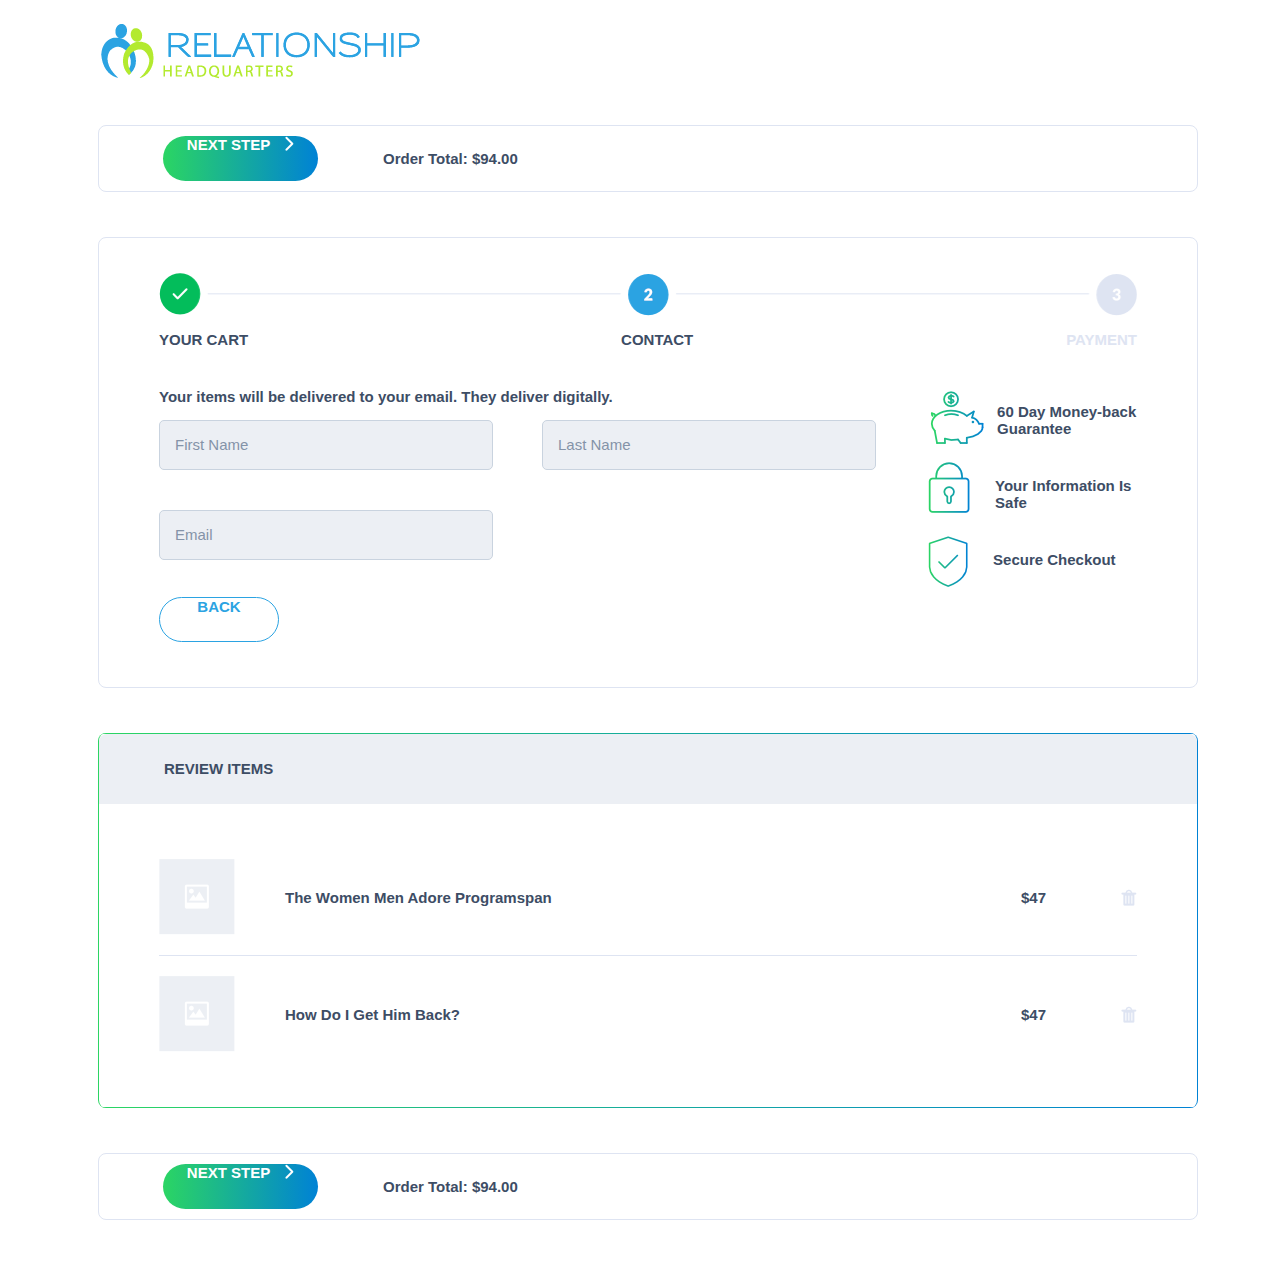
<file: root/next1.html>
<!DOCTYPE html>
<html lang="en">
<head>
    <meta charset="UTF-8">
        <meta name="viewport" content="width=device-width, initial-scale=1">

    <title>Shopping_cart</title>
    
    <link rel="stylesheet" href="css/style.css">
</head>
<body>
    <div class="header_mobile">
        <img src="images/logo.png" alt="" class="logo">
        <h2 class="name">Your info</h2>
        <div class="divide"></div>
    </div>

    <div class="container">
         
        
        <div class="header">
            <img src="images/logo.png" alt="" class="logo">
        </div>
       
        <div class="items_next1">
                <div class="header_but">
                    <button class="button_next button"><a href="next2.html">next step</a> <span><img src="images/arow.png" alt="">
                     </span> </button>
                     <p class="name" >Order Total: $94.00</p>
                 </div>
        </div>

        <div class="sum_mobile">  
                <p class="total_sum_mobile"> Total:&nbsp;<span> $107</span></p>
                <div class=but_group>   
                        <button class="blue_back button button_continue"><a href="next2.html"><img src="images/left_arrow.png " alt="">  </a></button>
                        <button class="button_next button button_checkout"><a href="index.html">checkout </a><span><img src="images/arow.png" alt=""> </span> </button>
                </div>
       </div>
        
        <div class="items">
            <div class="content">
                <img src="images/steps2.png" alt="" class="steps">
                   <div class="steps_text">
                        <p class="st0">Your cart</p>
                        <p class="st0">Contact</p>
                        <p class="st2">Payment</p>
                    </div>
                    <div class="form_block">
                        <div class="forma">
                            <p class="name">Your items will be delivered to your email.  They deliver digitally.</p>
                            <form action="">
                                <input type="text" name="" placeholder= "First Name" class="first">
                                <input type="text" name="" placeholder= "Your Full Name">
                                <input type="text" name="" placeholder= "Last Name">
                                <input type="email" name="" placeholder= "Email">
                            </form>
                        </div>

                    <div class="divide_gr"> </div>

                        <div class="icon_sidebar">
                            <div class="icon_bloc">
                                <img src="images/pig3.png" alt="" class="icon">
                                <p class="name_icon p_pig">60 Day Money-back <br class="hidebr">
Guarantee</p>
                            </div>
                            <div class="icon_bloc">
                                <img src="images/lock.png" alt="" class="icon">
                                <p class="name_icon">Your Information<br class="hidebr">
Is Safe</p>
                            </div>
                            <div class="icon_bloc">
                                <img src="images/guard.png" alt="" class="icon">
                                <p class="name_icon">Secure Checkout</p>
                            </div>
                        </div>
                    </div>
                                        <div class="divide_gr grey_second"> </div>

                    <div class="back_but">
                        <button class="button_continue button_back button"><a href="index.html">Back</a></button>
                    </div>
            </div>
        </div>
        
        <div class="review">
            <div class="review_header">
                <p class="h_review">Review items</p>
            </div>

                       <!--  <div class="sl_m_content">  
                          <div class="also_item_m">
                      <img src="images/photo_m.png" alt="">
                      <div class="slider_text">
                              <div class="al_p_span"> 
                              <p class="al_name">How Do I Get  Him Back tt</p> 
                           <span class="al_price">$47</span>
                                                         </div>

                          <button class="button_img"><img src="images/bag.png" alt=""></button>
                      </div>
                  </div>
                           <div class="also_item_m">
                      <img src="images/photo_m.png" alt="">
                      <div class="slider_text">
                              <div class="al_p_span"> 
                              <p class="al_name">How Do I Get  Him Back   Lorem ipsum dolor sit amet.</p> 
                           <span class="al_price">$47</span>
                                                         </div>

                          <button class="button_img"><img src="images/bag.png" alt=""></button>
                      </div>
                  </div> -->


            <div class="review_content">
                <div class="item">
                <div class="p_name">
                    <img src="images/photo.png" alt="" class="product_im">
                    <p class="name">The Women Men Adore Programspan <span></span></p>  
                </div>
                <div class="d_price">
                    <span class="price">$47</span>
                    <a href=""><img src="images/trash.png" alt="" class="can"></a>
                </div>
            </div>
            <div class="item">
                <div class="p_name">
                    <img src="images/photo.png" alt="" class="product_im">
                    <p class="name">How Do I Get Him Back?<span></span></p>
                    
                </div>
                <div class="d_price">
                    <span class="price">$47</span>
                    <a href=""><img src="images/trash.png" alt="" class="can"></a>
                </div>
            </div>
        </div>
        


            <div class="review_content_m">
                <div class="item">
                <div class="p_name">
                    <img src="images/photo.png" alt="" class="product_im">
                        <div class="review_text">
                            <p class="name">The Women Men Adore Programspan <span></span></p> 
                            <span class="price">$47</span>
                        </div>
                </div>
                <div class="d_price">
                    <!-- <span class="price">$47</span> -->
                    <a href=""><img src="images/trash.png" alt="" class="can"></a>
                </div>
            </div>
            <div class="item">
                <div class="p_name">
                    <img src="images/photo.png" alt="" class="product_im">
                        <div class="review_text">
                            <p class="name">How Do I Get Him Back?<span></span></p>
                            <span class="price">$47</span>
                        </div>    
                </div>
                <div class="d_price">
                    <!-- <span class="price">$47</span> -->
                    <a href=""><img src="images/trash.png" alt="" class="can"></a>
                </div>
            </div>
        </div>

    </div>

 
        <div class="sum_mobile">  
                <p class="total_sum_mobile"> Total:&nbsp;<span> $107</span></p>
                <div class=but_group>   
                        <button class="blue_back button button_continue"><a href="next2.html"><img src="images/left_arrow.png " alt="">  </a></button>
                        <button class="button_next button button_checkout"><a href="index.html">checkout </a><span><img src="images/arow.png" alt=""> </span> </button>
                </div>
       </div>
    
            <div class="items_next1 ">
                <div class="header_but">
                    <button class="button_next button"><a href="next2.html">next step</a> <span><img src="images/arow.png" alt="">
                     </span> </button>
                     <p class="name" >Order Total: $94.00</p>
                 </div>
        </div>
    </div>     
</body>
</html>
</file>
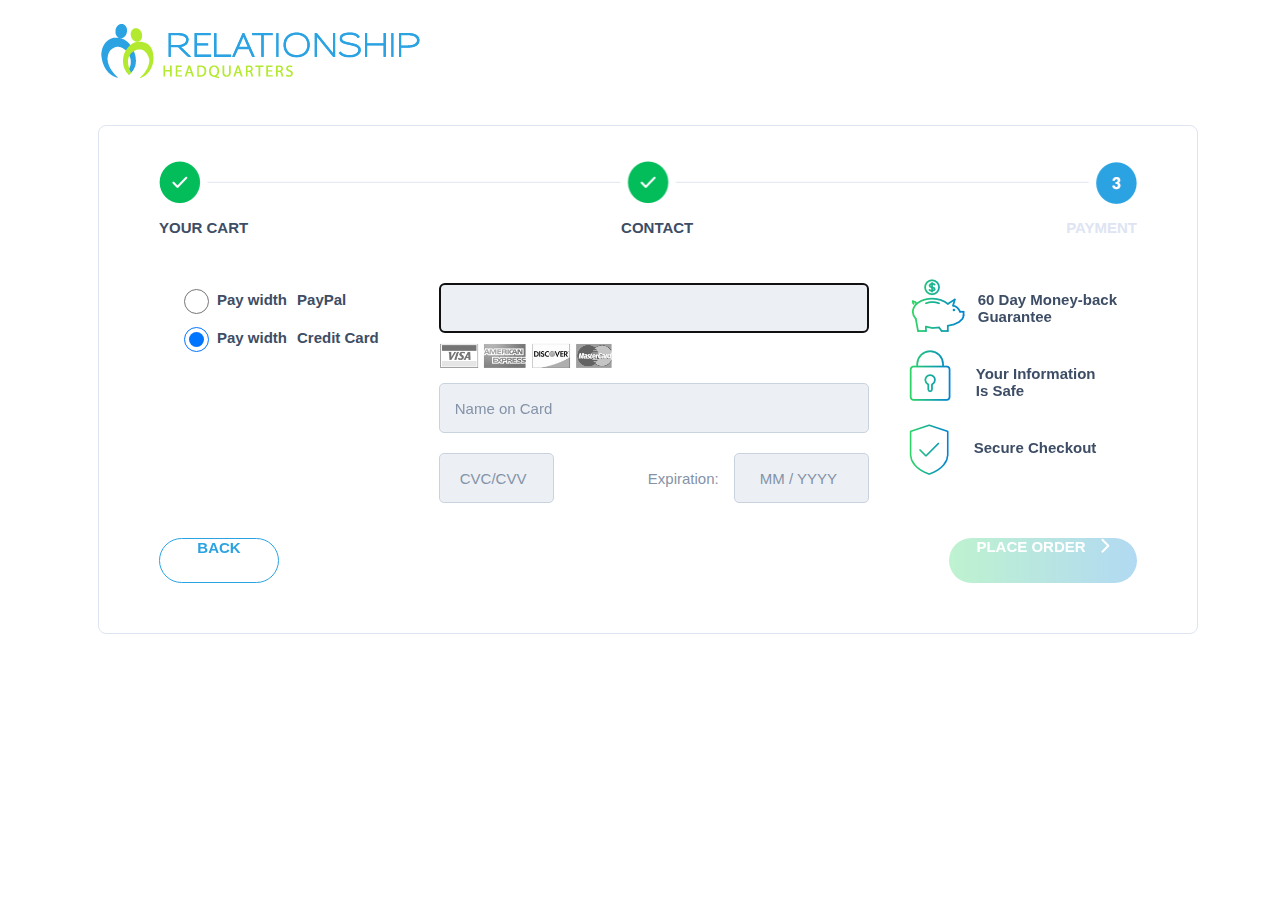
<file: root/next2.html>
<!DOCTYPE html>
<html lang="en">
<head>
    <meta charset="UTF-8">
    <meta name="viewport" content="width=device-width, initial-scale=1">

    <title>Shopping_cart</title>
    
    <link rel="stylesheet" href="css/style.css">
</head>
<body>
    
         
        

    <div class="header_mobile step3">
        <img src="images/logo.png" alt="" class="logo">
        <h2 class="name">Payment</h2>
        <div class="divide"></div>
    </div>
        
        <div class="container">
        <div class="header">
            <img src="images/logo.png" alt="" class="logo">
        </div>
        <div class="items pay_items">
            <div class="content">
                <img src="images/steps3.png" alt="" class="steps">
                   <div class="steps_text">
                        <p class="st0">Your cart</p>
                        <p class="st0">Contact</p>
                        <p class="st2">Payment</p>
                    </div>
                    
                <div class="check_card">
                <div class="block_check">   
                    <div class="box_radio">
                        <div class="pre_rad">
                                <img src="images/pay_pal.png" alt="" class="credit_img">
                            <input id="tab1" type="radio" name="kind_card">
                                <p class="name_c name">Pay width 
                                    <span>PayPal</span>
                                </p>
                            </div>
                        <div class="pre_rad">
                                    <img src="images/cards.png" alt="" class="credit_img">
                            <input id = "tab2" type="radio" name="kind_card" checked>
                                <p class="name_c name">Pay width 
                                    <span>Credit Card</span>
                                </p>
                            </div>
                    </div>
                    
                        
                        
                        
                        <div class="forma_card">

                            <section id="credit_card" class="">
                            <form action="" id="card-form" method="POST">
                            <div class="input-fields-container">
                                <div id="cc-number-container" class="cc-generic">
                        
                			        <input type="text" id="cc-number" placeholder="Card Number" class="cc-input" />
                       
                        
                          
                                    <div class="images_card">
                                       <img class="visa" src="images/visa.png" alt="">
                                       <img class="b_visa" src="images/b_visa.png" alt="">
                                       <img class="exp" src="images/express.png" alt="">
                                       <img class="b_exp" src="images/b_express.png" alt="">
                                       <img class="dis" src="images/discover.png" alt="">
                                       <img class="b_dis" src="images/b_discover.png" alt="">
                                       <img class="mas" src="images/master.png" alt="">
                                       <img class="b_mas" src="images/b_master.png" alt="">
                                    </div>
                                   </div> <!-- end cc-number-container -->
                                <div id="cc-name-container" class="input_name">

                                    <input type="text" id="cc-name" placeholder="Name on Card" class="cc-input" />

                                </div> <!-- end cc-number-container -->

                              <div class="forma_bottom">

                                <div id="cc-cvv-container" class="input_cvv">

                                    <input type="text" id="cc-cvv" placeholder="CVC/CVV" class="cc-input" />

                                </div>

                                <div id="cc-expiration-date-container" class="input_date">
                                    <label for="cc-expiration-date">Expiration:</label>

                                   <input type="text" id="cc-expiration-date" placeholder="MM / YYYY" class="cc-input" />

                                </div>

                            </div>
                            </div> 
                            <!-- end input-fields-container -->
                        </form>
                    </section>
                    
                    <section id="paypal" class="">
                    
                    </section>
                    </div>
                    </div><!-- //end block check -->
            
                        <div class="sum_mobile">  
                <p class="total_sum_mobile"> Total:&nbsp;<span> $107</span></p>
                <div class=but_group>   
                        <button class="blue_back button button_continue"><a href="next1.html"><img src="images/left_arrow.png " alt=""></a> </button>
                        <button class="button_next button button_checkout"><a href="next3.html">continue</a><span><img src="images/arow.png" alt=""> </span> </button>
                </div>
       </div>
              
                <div class="divide_gr"> </div>

                
                  <div class="icon_sidebar">
                            <div class="icon_bloc">
                                <img src="images/pig3.png" alt="" class="icon">
                                <p class="name_icon p_pig">60 Day Money-back
<br>Guarantee</p>
                            </div>
                            <div class="icon_bloc">
                                <img src="images/lock.png" alt="" class="icon">
                                <p class="name_icon">Your Information
<br>Is Safe</p>
                            </div>
                            <div class="icon_bloc">
                                <img src="images/guard.png" alt="" class="icon">
                                <p class="name_icon">Secure Checkout</p>
                            </div>
                        </div>
                        </div>
                <div class="divide_gr"> </div>


                        <div class="sum_mobile">  
                <p class="total_sum_mobile"> Total:&nbsp;<span> $107</span></p>
                <div class=but_group>   
                        <button class="blue_back button button_continue"><a href="next1.html"><img src="images/left_arrow.png " alt=""></a> </button>
                        <button class="button_next button button_checkout"><a href="next3.html">continue</a><span><img src="images/arow.png" alt=""> </span> </button>
                </div>
       </div>
              
                <div class="two_button">
                    <button class="button_continue button button_back"><a href="next1.html">Back</a></button>
                 <a href="next3.html" id="submit-payment" class="disabled"><button class="button_next button_place button">Place order <span><img src="images/arow.png" alt=""> </span> </button></a>
                </div>
            </div> 
        </div>
    </div>  
    <script src="js/jquery-3.2.0.min.js"></script>
	<script src="js/jquery.inputmask.bundle.js"></script>
	<script src="js/script.js"></script>   
</body>
</html>
</file>
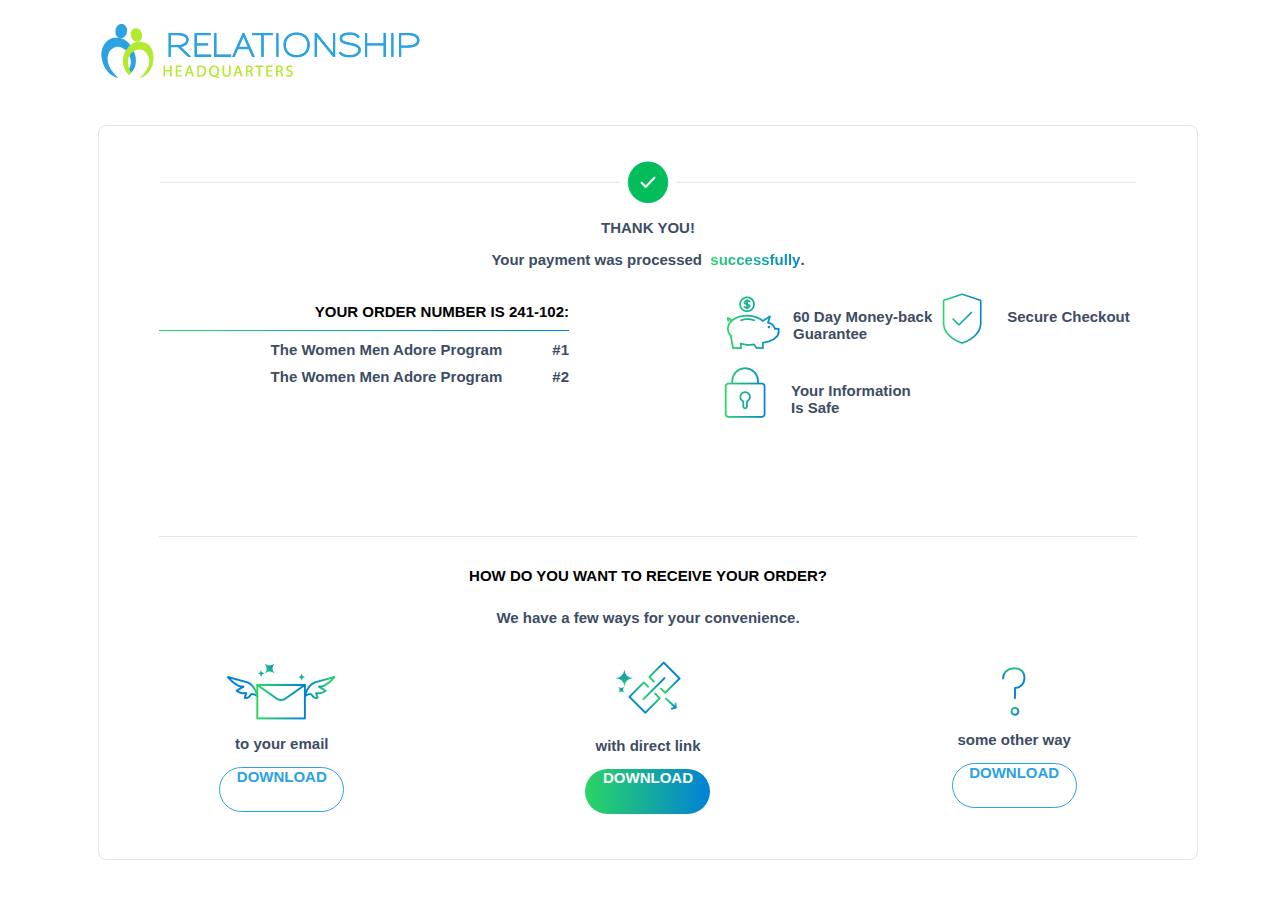
<file: root/next3.html>
<!DOCTYPE html>
<html lang="en">
<head>
    <meta charset="UTF-8">
    <meta name="viewport" content="width=device-width, initial-scale=1">
    <title>Shopping_cart</title>
    
    <link rel="stylesheet" href="css/style.css">
</head>
<body>
<div class="header_mobile thank_you">
        <img src="images/logo.png" alt="" class="logo">
        
        <div class="thanks">
            <h2 class="name">Thank you!</h2>    
            <img src="images/step5.png" alt="" class="steps_mob">
            <p class="name">Your payment was processed &nbsp;<span class="grad"> successfully</span>.</p> 
        </div>
        <div class="divide"></div>
    </div>

    <div class="container">
         
        <div class="header">
            <img src="images/logo.png" alt="" class="logo">
        </div>
        
        <div class=" items items_next3">
            <div class="content">

             <img src="images/step4.png" alt="" class="steps">
                   <div class="steps_text">
                        <p class="st4">Thank you!</p>
                        <p class="name">Your payment was processed &nbsp;<span class="grad"> successfully</span>.</p>
                    </div>      
                
                <div class="order">
                    <div class="order_number">
                        <h1>Your&nbsp;<span>order number</span>&nbsp;is 241-102:</h1>
                            <div class="divide"></div>
                            <h2 class="name">The Women Men Adore Program  <span id="num_product">#1</span></h2>
                            <h2 class="name">The Women Men Adore Program <span id="num_product">#2 </span></h2>
                        
                    </div>
                    <div class="icon_sidebar icon_sidebar_row">
                         <div class="icon_bloc">
                                <img src="images/pig3.png" alt="" class="icon">
                                <p class="name_icon p_pig">60 Day Money-back
<br>Guarantee</p>
                            </div>
                          
                            <div class="icon_bloc">
                                <img src="images/guard.png" alt="" class="icon">
                                <p class="name_icon">Secure Checkout</p>
                            </div>
                              <div class="icon_bloc">
                                <img src="images/lock.png" alt="" class="icon">
                                <p class="name_icon">Your Information
<br>Is Safe</p>
                            </div>
                    </div>
                </div>

                <div class="divide_gr"> </div>

                <div class="receive">
                            <h1>How do you want to&nbsp;<span> receive </span>&nbsp;your order?</h1>
                    <p class="name">We have a few ways for your convenience.</p>
                    <div class="icon_receive">
                        <div class="ic_rec">
                                <div class="ic_inside"> 
                            <img src="images/mail.png" alt="">
                            <p class="name">to your email</p>
                            </div>
                <button class="button_continue button button_down">download</button>
                        </div>
                         <div class="divide_gr"> </div>
                        <div class="ic_rec">
                                <div class="ic_inside"> 
                                    <img src="images/link.png" alt="">
                                    <p class="name">with direct link</p>
                                </div>
                            <button class="button_next button button_down">download</button>
                        </div>
                         <div class="divide_gr"> </div>
                        <div class="ic_rec">
                            <div class="ic_inside"> 
                                <img src="images/quest.png" alt="">
                                <p class="name">some other way</p>
                            </div>
                <button class="button_continue button button_down">download</button>
                        </div>
                    </div>
                </div>

            <!-- </div>  -->
        </div>
    </div>  
<!--
    <script src="js/jquery-3.2.0.min.js"></script>
	<script src="js/jquery.inputmask.bundle.js"></script>
	<script src="js/script.js"></script>   
-->
</body>
</html>
</file>
<file: imc/styles.8f4ea8e13babbb326557.css>
.mat-elevation-z0{box-shadow:0 0 0 0 rgba(0,0,0,.2),0 0 0 0 rgba(0,0,0,.14),0 0 0 0 rgba(0,0,0,.12)}.mat-elevation-z1{box-shadow:0 2px 1px -1px rgba(0,0,0,.2),0 1px 1px 0 rgba(0,0,0,.14),0 1px 3px 0 rgba(0,0,0,.12)}.mat-elevation-z2{box-shadow:0 3px 1px -2px rgba(0,0,0,.2),0 2px 2px 0 rgba(0,0,0,.14),0 1px 5px 0 rgba(0,0,0,.12)}.mat-elevation-z3{box-shadow:0 3px 3px -2px rgba(0,0,0,.2),0 3px 4px 0 rgba(0,0,0,.14),0 1px 8px 0 rgba(0,0,0,.12)}.mat-elevation-z4{box-shadow:0 2px 4px -1px rgba(0,0,0,.2),0 4px 5px 0 rgba(0,0,0,.14),0 1px 10px 0 rgba(0,0,0,.12)}.mat-elevation-z5{box-shadow:0 3px 5px -1px rgba(0,0,0,.2),0 5px 8px 0 rgba(0,0,0,.14),0 1px 14px 0 rgba(0,0,0,.12)}.mat-elevation-z6{box-shadow:0 3px 5px -1px rgba(0,0,0,.2),0 6px 10px 0 rgba(0,0,0,.14),0 1px 18px 0 rgba(0,0,0,.12)}.mat-elevation-z7{box-shadow:0 4px 5px -2px rgba(0,0,0,.2),0 7px 10px 1px rgba(0,0,0,.14),0 2px 16px 1px rgba(0,0,0,.12)}.mat-elevation-z8{box-shadow:0 5px 5px -3px rgba(0,0,0,.2),0 8px 10px 1px rgba(0,0,0,.14),0 3px 14px 2px rgba(0,0,0,.12)}.mat-elevation-z9{box-shadow:0 5px 6px -3px rgba(0,0,0,.2),0 9px 12px 1px rgba(0,0,0,.14),0 3px 16px 2px rgba(0,0,0,.12)}.mat-elevation-z10{box-shadow:0 6px 6px -3px rgba(0,0,0,.2),0 10px 14px 1px rgba(0,0,0,.14),0 4px 18px 3px rgba(0,0,0,.12)}.mat-elevation-z11{box-shadow:0 6px 7px -4px rgba(0,0,0,.2),0 11px 15px 1px rgba(0,0,0,.14),0 4px 20px 3px rgba(0,0,0,.12)}.mat-elevation-z12{box-shadow:0 7px 8px -4px rgba(0,0,0,.2),0 12px 17px 2px rgba(0,0,0,.14),0 5px 22px 4px rgba(0,0,0,.12)}.mat-elevation-z13{box-shadow:0 7px 8px -4px rgba(0,0,0,.2),0 13px 19px 2px rgba(0,0,0,.14),0 5px 24px 4px rgba(0,0,0,.12)}.mat-elevation-z14{box-shadow:0 7px 9px -4px rgba(0,0,0,.2),0 14px 21px 2px rgba(0,0,0,.14),0 5px 26px 4px rgba(0,0,0,.12)}.mat-elevation-z15{box-shadow:0 8px 9px -5px rgba(0,0,0,.2),0 15px 22px 2px rgba(0,0,0,.14),0 6px 28px 5px rgba(0,0,0,.12)}.mat-elevation-z16{box-shadow:0 8px 10px -5px rgba(0,0,0,.2),0 16px 24px 2px rgba(0,0,0,.14),0 6px 30px 5px rgba(0,0,0,.12)}.mat-elevation-z17{box-shadow:0 8px 11px -5px rgba(0,0,0,.2),0 17px 26px 2px rgba(0,0,0,.14),0 6px 32px 5px rgba(0,0,0,.12)}.mat-elevation-z18{box-shadow:0 9px 11px -5px rgba(0,0,0,.2),0 18px 28px 2px rgba(0,0,0,.14),0 7px 34px 6px rgba(0,0,0,.12)}.mat-elevation-z19{box-shadow:0 9px 12px -6px rgba(0,0,0,.2),0 19px 29px 2px rgba(0,0,0,.14),0 7px 36px 6px rgba(0,0,0,.12)}.mat-elevation-z20{box-shadow:0 10px 13px -6px rgba(0,0,0,.2),0 20px 31px 3px rgba(0,0,0,.14),0 8px 38px 7px rgba(0,0,0,.12)}.mat-elevation-z21{box-shadow:0 10px 13px -6px rgba(0,0,0,.2),0 21px 33px 3px rgba(0,0,0,.14),0 8px 40px 7px rgba(0,0,0,.12)}.mat-elevation-z22{box-shadow:0 10px 14px -6px rgba(0,0,0,.2),0 22px 35px 3px rgba(0,0,0,.14),0 8px 42px 7px rgba(0,0,0,.12)}.mat-elevation-z23{box-shadow:0 11px 14px -7px rgba(0,0,0,.2),0 23px 36px 3px rgba(0,0,0,.14),0 9px 44px 8px rgba(0,0,0,.12)}.mat-elevation-z24{box-shadow:0 11px 15px -7px rgba(0,0,0,.2),0 24px 38px 3px rgba(0,0,0,.14),0 9px 46px 8px rgba(0,0,0,.12)}.mat-badge-content{font-weight:600;font-size:12px;font-family:Roboto,"Helvetica Neue",sans-serif}.mat-badge-small .mat-badge-content{font-size:6px}.mat-badge-large .mat-badge-content{font-size:24px}.mat-h1,.mat-headline,.mat-typography h1{font:400 24px/32px Roboto,"Helvetica Neue",sans-serif;margin:0 0 16px}.mat-h2,.mat-title,.mat-typography h2{font:500 20px/32px Roboto,"Helvetica Neue",sans-serif;margin:0 0 16px}.mat-h3,.mat-subheading-2,.mat-typography h3{font:400 16px/28px Roboto,"Helvetica Neue",sans-serif;margin:0 0 16px}.mat-h4,.mat-subheading-1,.mat-typography h4{font:400 15px/24px Roboto,"Helvetica Neue",sans-serif;margin:0 0 16px}.mat-h5,.mat-typography h5{font:400 11.62px/20px Roboto,"Helvetica Neue",sans-serif;margin:0 0 12px}.mat-h6,.mat-typography h6{font:400 9.38px/20px Roboto,"Helvetica Neue",sans-serif;margin:0 0 12px}.mat-body-2,.mat-body-strong{font:500 14px/24px Roboto,"Helvetica Neue",sans-serif}.mat-body,.mat-body-1,.mat-typography{font:400 14px/20px Roboto,"Helvetica Neue",sans-serif}.mat-body p,.mat-body-1 p,.mat-typography p{margin:0 0 12px}.mat-caption,.mat-small{font:400 12px/20px Roboto,"Helvetica Neue",sans-serif}.mat-display-4,.mat-typography .mat-display-4{font:300 112px/112px Roboto,"Helvetica Neue",sans-serif;margin:0 0 56px;letter-spacing:-.05em}.mat-display-3,.mat-typography .mat-display-3{font:400 56px/56px Roboto,"Helvetica Neue",sans-serif;margin:0 0 64px;letter-spacing:-.02em}.mat-display-2,.mat-typography .mat-display-2{font:400 45px/48px Roboto,"Helvetica Neue",sans-serif;margin:0 0 64px;letter-spacing:-.005em}.mat-display-1,.mat-typography .mat-display-1{font:400 34px/40px Roboto,"Helvetica Neue",sans-serif;margin:0 0 64px}.mat-bottom-sheet-container{font-family:Roboto,"Helvetica Neue",sans-serif;font-size:16px;font-weight:400}.mat-button,.mat-fab,.mat-flat-button,.mat-icon-button,.mat-mini-fab,.mat-raised-button,.mat-stroked-button{font-family:Roboto,"Helvetica Neue",sans-serif;font-size:14px;font-weight:500}.mat-button-toggle,.mat-card{font-family:Roboto,"Helvetica Neue",sans-serif}.mat-card-title{font-size:24px;font-weight:400}.mat-card-content,.mat-card-header .mat-card-title,.mat-card-subtitle{font-size:14px}.mat-checkbox{font-family:Roboto,"Helvetica Neue",sans-serif}.mat-checkbox-layout .mat-checkbox-label{line-height:24px}.mat-chip{font-size:13px;line-height:18px}.mat-chip .mat-chip-remove.mat-icon,.mat-chip .mat-chip-trailing-icon.mat-icon{font-size:18px}.mat-table{font-family:Roboto,"Helvetica Neue",sans-serif}.mat-header-cell{font-size:12px;font-weight:500}.mat-cell,.mat-footer-cell{font-size:14px}.mat-calendar{font-family:Roboto,"Helvetica Neue",sans-serif}.mat-calendar-body{font-size:13px}.mat-calendar-body-label,.mat-calendar-period-button{font-size:14px;font-weight:500}.mat-calendar-table-header th{font-size:11px;font-weight:400}.mat-dialog-title{font:500 20px/32px Roboto,"Helvetica Neue",sans-serif}.mat-expansion-panel-header{font-family:Roboto,"Helvetica Neue",sans-serif;font-size:15px;font-weight:400}.mat-expansion-panel-content{font:400 14px/20px Roboto,"Helvetica Neue",sans-serif}.mat-form-field{font-size:inherit;font-weight:400;line-height:1.125;font-family:Roboto,"Helvetica Neue",sans-serif}.mat-form-field-wrapper{padding-bottom:1.34375em}.mat-form-field-prefix .mat-icon,.mat-form-field-suffix .mat-icon{font-size:150%;line-height:1.125}.mat-form-field-prefix .mat-icon-button,.mat-form-field-suffix .mat-icon-button{height:1.5em;width:1.5em}.mat-form-field-prefix .mat-icon-button .mat-icon,.mat-form-field-suffix .mat-icon-button .mat-icon{height:1.125em;line-height:1.125}.mat-form-field-infix{padding:.5em 0;border-top:.84375em solid transparent}.mat-form-field-can-float .mat-input-server:focus+.mat-form-field-label-wrapper .mat-form-field-label,.mat-form-field-can-float.mat-form-field-should-float .mat-form-field-label{-webkit-transform:translateY(-1.34375em) scale(.75);transform:translateY(-1.34375em) scale(.75);width:133.33333%}.mat-form-field-can-float .mat-input-server[label]:not(:label-shown)+.mat-form-field-label-wrapper .mat-form-field-label{-webkit-transform:translateY(-1.34374em) scale(.75);transform:translateY(-1.34374em) scale(.75);width:133.33334%}.mat-form-field-label-wrapper{top:-.84375em;padding-top:.84375em}.mat-form-field-label{top:1.34375em}.mat-form-field-underline{bottom:1.34375em}.mat-form-field-subscript-wrapper{font-size:75%;margin-top:.66667em;top:calc(100% - 1.79167em)}.mat-form-field-appearance-legacy .mat-form-field-wrapper{padding-bottom:1.25em}.mat-form-field-appearance-legacy .mat-form-field-infix{padding:.4375em 0}.mat-form-field-appearance-legacy.mat-form-field-can-float .mat-input-server:focus+.mat-form-field-label-wrapper .mat-form-field-label,.mat-form-field-appearance-legacy.mat-form-field-can-float.mat-form-field-should-float .mat-form-field-label{-webkit-transform:translateY(-1.28125em) scale(.75) perspective(100px) translateZ(.001px);transform:translateY(-1.28125em) scale(.75) perspective(100px) translateZ(.001px);-ms-transform:translateY(-1.28125em) scale(.75);width:133.33333%}.mat-form-field-appearance-legacy.mat-form-field-can-float .mat-form-field-autofill-control:-webkit-autofill+.mat-form-field-label-wrapper .mat-form-field-label{-webkit-transform:translateY(-1.28125em) scale(.75) perspective(100px) translateZ(.00101px);transform:translateY(-1.28125em) scale(.75) perspective(100px) translateZ(.00101px);-ms-transform:translateY(-1.28124em) scale(.75);width:133.33334%}.mat-form-field-appearance-legacy.mat-form-field-can-float .mat-input-server[label]:not(:label-shown)+.mat-form-field-label-wrapper .mat-form-field-label{-webkit-transform:translateY(-1.28125em) scale(.75) perspective(100px) translateZ(.00102px);transform:translateY(-1.28125em) scale(.75) perspective(100px) translateZ(.00102px);-ms-transform:translateY(-1.28123em) scale(.75);width:133.33335%}.mat-form-field-appearance-legacy .mat-form-field-label{top:1.28125em}.mat-form-field-appearance-legacy .mat-form-field-subscript-wrapper{margin-top:.54167em;top:calc(100% - 1.66667em)}.mat-form-field-appearance-fill .mat-form-field-infix{padding:.25em 0 .75em}.mat-form-field-appearance-fill .mat-form-field-label{top:1.09375em;margin-top:-.5em}.mat-form-field-appearance-fill.mat-form-field-can-float .mat-input-server:focus+.mat-form-field-label-wrapper .mat-form-field-label,.mat-form-field-appearance-fill.mat-form-field-can-float.mat-form-field-should-float .mat-form-field-label{-webkit-transform:translateY(-.59375em) scale(.75);transform:translateY(-.59375em) scale(.75);width:133.33333%}.mat-form-field-appearance-fill.mat-form-field-can-float .mat-input-server[label]:not(:label-shown)+.mat-form-field-label-wrapper .mat-form-field-label{-webkit-transform:translateY(-.59374em) scale(.75);transform:translateY(-.59374em) scale(.75);width:133.33334%}.mat-form-field-appearance-outline .mat-form-field-infix{padding:1em 0}.mat-form-field-appearance-outline .mat-form-field-label{top:1.84375em;margin-top:-.25em}.mat-form-field-appearance-outline.mat-form-field-can-float .mat-input-server:focus+.mat-form-field-label-wrapper .mat-form-field-label,.mat-form-field-appearance-outline.mat-form-field-can-float.mat-form-field-should-float .mat-form-field-label{-webkit-transform:translateY(-1.59375em) scale(.75);transform:translateY(-1.59375em) scale(.75);width:133.33333%}.mat-form-field-appearance-outline.mat-form-field-can-float .mat-input-server[label]:not(:label-shown)+.mat-form-field-label-wrapper .mat-form-field-label{-webkit-transform:translateY(-1.59374em) scale(.75);transform:translateY(-1.59374em) scale(.75);width:133.33334%}.mat-grid-tile-footer,.mat-grid-tile-header{font-size:14px}.mat-grid-tile-footer .mat-line,.mat-grid-tile-header .mat-line{white-space:nowrap;overflow:hidden;text-overflow:ellipsis;display:block;box-sizing:border-box}.mat-grid-tile-footer .mat-line:nth-child(n+2),.mat-grid-tile-header .mat-line:nth-child(n+2){font-size:12px}input.mat-input-element{margin-top:-.0625em}.mat-menu-item{font-family:Roboto,"Helvetica Neue",sans-serif;font-size:16px;font-weight:400}.mat-paginator,.mat-paginator-page-size .mat-select-trigger{font-family:Roboto,"Helvetica Neue",sans-serif;font-size:12px}.mat-radio-button,.mat-select{font-family:Roboto,"Helvetica Neue",sans-serif}.mat-select-trigger{height:1.125em}.mat-slide-toggle-content{font:400 14px/20px Roboto,"Helvetica Neue",sans-serif}.mat-slider-thumb-label-text{font-family:Roboto,"Helvetica Neue",sans-serif;font-size:12px;font-weight:500}.mat-stepper-horizontal,.mat-stepper-vertical{font-family:Roboto,"Helvetica Neue",sans-serif}.mat-step-label{font-size:14px;font-weight:400}.mat-step-label-selected{font-size:14px;font-weight:500}.mat-tab-group{font-family:Roboto,"Helvetica Neue",sans-serif}.mat-tab-label,.mat-tab-link{font-family:Roboto,"Helvetica Neue",sans-serif;font-size:14px;font-weight:500}.mat-toolbar,.mat-toolbar h1,.mat-toolbar h2,.mat-toolbar h3,.mat-toolbar h4,.mat-toolbar h5,.mat-toolbar h6{font:500 20px/32px Roboto,"Helvetica Neue",sans-serif;margin:0}.mat-tooltip{font-family:Roboto,"Helvetica Neue",sans-serif;font-size:10px;padding-top:6px;padding-bottom:6px}.mat-tooltip-handset{font-size:14px;padding-top:9px;padding-bottom:9px}.mat-list-item,.mat-list-option{font-family:Roboto,"Helvetica Neue",sans-serif}.mat-list .mat-list-item,.mat-nav-list .mat-list-item,.mat-selection-list .mat-list-item{font-size:16px}.mat-list .mat-list-item .mat-line,.mat-nav-list .mat-list-item .mat-line,.mat-selection-list .mat-list-item .mat-line{white-space:nowrap;overflow:hidden;text-overflow:ellipsis;display:block;box-sizing:border-box}.mat-list .mat-list-item .mat-line:nth-child(n+2),.mat-nav-list .mat-list-item .mat-line:nth-child(n+2),.mat-selection-list .mat-list-item .mat-line:nth-child(n+2){font-size:14px}.mat-list .mat-list-option,.mat-nav-list .mat-list-option,.mat-selection-list .mat-list-option{font-size:16px}.mat-list .mat-list-option .mat-line,.mat-nav-list .mat-list-option .mat-line,.mat-selection-list .mat-list-option .mat-line{white-space:nowrap;overflow:hidden;text-overflow:ellipsis;display:block;box-sizing:border-box}.mat-list .mat-list-option .mat-line:nth-child(n+2),.mat-nav-list .mat-list-option .mat-line:nth-child(n+2),.mat-selection-list .mat-list-option .mat-line:nth-child(n+2){font-size:14px}.mat-list[dense] .mat-list-item,.mat-nav-list[dense] .mat-list-item,.mat-selection-list[dense] .mat-list-item{font-size:12px}.mat-list[dense] .mat-list-item .mat-line,.mat-nav-list[dense] .mat-list-item .mat-line,.mat-selection-list[dense] .mat-list-item .mat-line{white-space:nowrap;overflow:hidden;text-overflow:ellipsis;display:block;box-sizing:border-box}.mat-list[dense] .mat-list-item .mat-line:nth-child(n+2),.mat-list[dense] .mat-list-option,.mat-nav-list[dense] .mat-list-item .mat-line:nth-child(n+2),.mat-nav-list[dense] .mat-list-option,.mat-selection-list[dense] .mat-list-item .mat-line:nth-child(n+2),.mat-selection-list[dense] .mat-list-option{font-size:12px}.mat-list[dense] .mat-list-option .mat-line,.mat-nav-list[dense] .mat-list-option .mat-line,.mat-selection-list[dense] .mat-list-option .mat-line{white-space:nowrap;overflow:hidden;text-overflow:ellipsis;display:block;box-sizing:border-box}.mat-list[dense] .mat-list-option .mat-line:nth-child(n+2),.mat-nav-list[dense] .mat-list-option .mat-line:nth-child(n+2),.mat-selection-list[dense] .mat-list-option .mat-line:nth-child(n+2){font-size:12px}.mat-list[dense] .mat-subheader,.mat-nav-list[dense] .mat-subheader,.mat-selection-list[dense] .mat-subheader{font-family:Roboto,"Helvetica Neue",sans-serif;font-size:12px;font-weight:500}.mat-option{font-family:Roboto,"Helvetica Neue",sans-serif;font-size:16px;color:rgba(0,0,0,.87)}.mat-optgroup-label{font:500 14px/24px Roboto,"Helvetica Neue",sans-serif;color:rgba(0,0,0,.54)}.mat-simple-snackbar{font-family:Roboto,"Helvetica Neue",sans-serif;font-size:14px}.mat-simple-snackbar-action{line-height:1;font-family:inherit;font-size:inherit;font-weight:500}.mat-ripple{overflow:hidden}@media screen and (-ms-high-contrast:active){.mat-ripple{display:none}}.mat-ripple.mat-ripple-unbounded{overflow:visible}.mat-ripple-element{position:absolute;border-radius:50%;pointer-events:none;transition:opacity,-webkit-transform 0s cubic-bezier(0,0,.2,1);transition:opacity,transform 0s cubic-bezier(0,0,.2,1);transition:opacity,transform 0s cubic-bezier(0,0,.2,1),-webkit-transform 0s cubic-bezier(0,0,.2,1);-webkit-transform:scale(0);transform:scale(0)}.cdk-visually-hidden{border:0;clip:rect(0 0 0 0);height:1px;margin:-1px;overflow:hidden;padding:0;position:absolute;width:1px;outline:0;-webkit-appearance:none;-moz-appearance:none}.cdk-global-overlay-wrapper,.cdk-overlay-container{pointer-events:none;top:0;left:0;height:100%;width:100%}.cdk-overlay-container{position:fixed;z-index:1000}.cdk-overlay-container:empty{display:none}.cdk-global-overlay-wrapper{display:flex;position:absolute;z-index:1000}.cdk-overlay-pane{position:absolute;pointer-events:auto;box-sizing:border-box;z-index:1000;display:flex;max-width:100%;max-height:100%}.cdk-overlay-backdrop{position:absolute;top:0;bottom:0;left:0;right:0;z-index:1000;pointer-events:auto;-webkit-tap-highlight-color:transparent;transition:opacity .4s cubic-bezier(.25,.8,.25,1);opacity:0}.cdk-overlay-backdrop.cdk-overlay-backdrop-showing{opacity:1}@media screen and (-ms-high-contrast:active){.cdk-overlay-backdrop.cdk-overlay-backdrop-showing{opacity:.6}.mat-badge-small .mat-badge-content{outline:solid 1px;border-radius:0}}.cdk-overlay-dark-backdrop{background:rgba(0,0,0,.288)}.cdk-overlay-transparent-backdrop,.cdk-overlay-transparent-backdrop.cdk-overlay-backdrop-showing{opacity:0}.cdk-overlay-connected-position-bounding-box{position:absolute;z-index:1000;display:flex;flex-direction:column;min-width:1px;min-height:1px}.cdk-global-scrollblock{position:fixed;width:100%;overflow-y:scroll}.cdk-text-field-autofill-monitored:-webkit-autofill{-webkit-animation-name:cdk-text-field-autofill-start;animation-name:cdk-text-field-autofill-start}.cdk-text-field-autofill-monitored:not(:-webkit-autofill){-webkit-animation-name:cdk-text-field-autofill-end;animation-name:cdk-text-field-autofill-end}textarea.cdk-textarea-autosize{resize:none}textarea.cdk-textarea-autosize-measuring{height:auto!important;overflow:hidden!important;padding:2px 0!important;box-sizing:content-box!important}.mat-ripple-element{background-color:rgba(0,0,0,.1)}.mat-option.mat-selected:not(.mat-option-multiple):not(.mat-option-disabled),.mat-option:focus:not(.mat-option-disabled),.mat-option:hover:not(.mat-option-disabled){background:rgba(0,0,0,.04)}.mat-option.mat-active{background:rgba(0,0,0,.04);color:rgba(0,0,0,.87)}.mat-option.mat-option-disabled{color:rgba(0,0,0,.38)}.mat-primary .mat-option.mat-selected:not(.mat-option-disabled){color:#3f51b5}.mat-accent .mat-option.mat-selected:not(.mat-option-disabled){color:#ff4081}.mat-warn .mat-option.mat-selected:not(.mat-option-disabled){color:#f44336}.mat-optgroup-disabled .mat-optgroup-label{color:rgba(0,0,0,.38)}.mat-pseudo-checkbox{color:rgba(0,0,0,.54)}.mat-pseudo-checkbox::after{color:#fafafa}.mat-accent .mat-pseudo-checkbox-checked,.mat-accent .mat-pseudo-checkbox-indeterminate,.mat-pseudo-checkbox-checked,.mat-pseudo-checkbox-indeterminate{background:#ff4081}.mat-primary .mat-pseudo-checkbox-checked,.mat-primary .mat-pseudo-checkbox-indeterminate{background:#3f51b5}.mat-warn .mat-pseudo-checkbox-checked,.mat-warn .mat-pseudo-checkbox-indeterminate{background:#f44336}.mat-pseudo-checkbox-checked.mat-pseudo-checkbox-disabled,.mat-pseudo-checkbox-indeterminate.mat-pseudo-checkbox-disabled{background:#b0b0b0}.mat-app-background{background-color:#fafafa;color:rgba(0,0,0,.87)}.mat-theme-loaded-marker{display:none}.mat-autocomplete-panel{background:#fff;color:rgba(0,0,0,.87)}.mat-autocomplete-panel .mat-option.mat-selected:not(.mat-active):not(:hover){background:#fff}.mat-autocomplete-panel .mat-option.mat-selected:not(.mat-active):not(:hover):not(.mat-option-disabled){color:rgba(0,0,0,.87)}.mat-badge-accent .mat-badge-content{background:#ff4081;color:#fff}.mat-badge-warn .mat-badge-content{color:#fff;background:#f44336}.mat-badge{position:relative}.mat-badge-hidden .mat-badge-content{display:none}.mat-badge-content{color:#fff;background:#3f51b5;position:absolute;text-align:center;display:inline-block;border-radius:50%;transition:-webkit-transform .2s ease-in-out;transition:transform .2s ease-in-out;transition:transform .2s ease-in-out,-webkit-transform .2s ease-in-out;-webkit-transform:scale(.6);transform:scale(.6);overflow:hidden;white-space:nowrap;text-overflow:ellipsis;pointer-events:none}.mat-badge-content.mat-badge-active{-webkit-transform:none;transform:none}.mat-badge-small .mat-badge-content{width:16px;height:16px;line-height:16px}.mat-badge-small.mat-badge-above .mat-badge-content{top:-8px}.mat-badge-small.mat-badge-below .mat-badge-content{bottom:-8px}.mat-badge-small.mat-badge-before .mat-badge-content{left:-16px}[dir=rtl] .mat-badge-small.mat-badge-before .mat-badge-content{left:auto;right:-16px}.mat-badge-small.mat-badge-after .mat-badge-content{right:-16px}[dir=rtl] .mat-badge-small.mat-badge-after .mat-badge-content{right:auto;left:-16px}.mat-badge-small.mat-badge-overlap.mat-badge-before .mat-badge-content{left:-8px}[dir=rtl] .mat-badge-small.mat-badge-overlap.mat-badge-before .mat-badge-content{left:auto;right:-8px}.mat-badge-small.mat-badge-overlap.mat-badge-after .mat-badge-content{right:-8px}[dir=rtl] .mat-badge-small.mat-badge-overlap.mat-badge-after .mat-badge-content{right:auto;left:-8px}.mat-badge-medium .mat-badge-content{width:22px;height:22px;line-height:22px}.mat-badge-medium.mat-badge-above .mat-badge-content{top:-11px}.mat-badge-medium.mat-badge-below .mat-badge-content{bottom:-11px}.mat-badge-medium.mat-badge-before .mat-badge-content{left:-22px}[dir=rtl] .mat-badge-medium.mat-badge-before .mat-badge-content{left:auto;right:-22px}.mat-badge-medium.mat-badge-after .mat-badge-content{right:-22px}[dir=rtl] .mat-badge-medium.mat-badge-after .mat-badge-content{right:auto;left:-22px}.mat-badge-medium.mat-badge-overlap.mat-badge-before .mat-badge-content{left:-11px}[dir=rtl] .mat-badge-medium.mat-badge-overlap.mat-badge-before .mat-badge-content{left:auto;right:-11px}.mat-badge-medium.mat-badge-overlap.mat-badge-after .mat-badge-content{right:-11px}[dir=rtl] .mat-badge-medium.mat-badge-overlap.mat-badge-after .mat-badge-content{right:auto;left:-11px}.mat-badge-large .mat-badge-content{width:28px;height:28px;line-height:28px}.mat-badge-large.mat-badge-above .mat-badge-content{top:-14px}.mat-badge-large.mat-badge-below .mat-badge-content{bottom:-14px}.mat-badge-large.mat-badge-before .mat-badge-content{left:-28px}[dir=rtl] .mat-badge-large.mat-badge-before .mat-badge-content{left:auto;right:-28px}.mat-badge-large.mat-badge-after .mat-badge-content{right:-28px}[dir=rtl] .mat-badge-large.mat-badge-after .mat-badge-content{right:auto;left:-28px}.mat-badge-large.mat-badge-overlap.mat-badge-before .mat-badge-content{left:-14px}[dir=rtl] .mat-badge-large.mat-badge-overlap.mat-badge-before .mat-badge-content{left:auto;right:-14px}.mat-badge-large.mat-badge-overlap.mat-badge-after .mat-badge-content{right:-14px}[dir=rtl] .mat-badge-large.mat-badge-overlap.mat-badge-after .mat-badge-content{right:auto;left:-14px}.mat-bottom-sheet-container{background:#fff;color:rgba(0,0,0,.87)}.mat-button,.mat-icon-button,.mat-stroked-button{color:inherit;background:0 0}.mat-button.mat-primary,.mat-icon-button.mat-primary,.mat-stroked-button.mat-primary{color:#3f51b5}.mat-button.mat-accent,.mat-icon-button.mat-accent,.mat-stroked-button.mat-accent{color:#ff4081}.mat-button.mat-warn,.mat-icon-button.mat-warn,.mat-stroked-button.mat-warn{color:#f44336}.mat-button.mat-accent[disabled],.mat-button.mat-primary[disabled],.mat-button.mat-warn[disabled],.mat-button[disabled][disabled],.mat-icon-button.mat-accent[disabled],.mat-icon-button.mat-primary[disabled],.mat-icon-button.mat-warn[disabled],.mat-icon-button[disabled][disabled],.mat-stroked-button.mat-accent[disabled],.mat-stroked-button.mat-primary[disabled],.mat-stroked-button.mat-warn[disabled],.mat-stroked-button[disabled][disabled]{color:rgba(0,0,0,.26)}.mat-button.mat-primary .mat-button-focus-overlay,.mat-icon-button.mat-primary .mat-button-focus-overlay,.mat-stroked-button.mat-primary .mat-button-focus-overlay{background-color:rgba(63,81,181,.12)}.mat-button.mat-accent .mat-button-focus-overlay,.mat-icon-button.mat-accent .mat-button-focus-overlay,.mat-stroked-button.mat-accent .mat-button-focus-overlay{background-color:rgba(255,64,129,.12)}.mat-button.mat-warn .mat-button-focus-overlay,.mat-icon-button.mat-warn .mat-button-focus-overlay,.mat-stroked-button.mat-warn .mat-button-focus-overlay{background-color:rgba(244,67,54,.12)}.mat-button[disabled] .mat-button-focus-overlay,.mat-icon-button[disabled] .mat-button-focus-overlay,.mat-stroked-button[disabled] .mat-button-focus-overlay{background-color:transparent}.mat-button.mat-primary .mat-ripple-element,.mat-icon-button.mat-primary .mat-ripple-element,.mat-stroked-button.mat-primary .mat-ripple-element{background-color:rgba(63,81,181,.1)}.mat-button.mat-accent .mat-ripple-element,.mat-icon-button.mat-accent .mat-ripple-element,.mat-stroked-button.mat-accent .mat-ripple-element{background-color:rgba(255,64,129,.1)}.mat-button.mat-warn .mat-ripple-element,.mat-icon-button.mat-warn .mat-ripple-element,.mat-stroked-button.mat-warn .mat-ripple-element{background-color:rgba(244,67,54,.1)}.mat-fab,.mat-flat-button,.mat-mini-fab,.mat-raised-button{color:rgba(0,0,0,.87);background-color:#fff}.mat-fab.mat-accent,.mat-fab.mat-primary,.mat-fab.mat-warn,.mat-flat-button.mat-accent,.mat-flat-button.mat-primary,.mat-flat-button.mat-warn,.mat-mini-fab.mat-accent,.mat-mini-fab.mat-primary,.mat-mini-fab.mat-warn,.mat-raised-button.mat-accent,.mat-raised-button.mat-primary,.mat-raised-button.mat-warn{color:#fff}.mat-fab.mat-accent[disabled],.mat-fab.mat-primary[disabled],.mat-fab.mat-warn[disabled],.mat-fab[disabled][disabled],.mat-flat-button.mat-accent[disabled],.mat-flat-button.mat-primary[disabled],.mat-flat-button.mat-warn[disabled],.mat-flat-button[disabled][disabled],.mat-mini-fab.mat-accent[disabled],.mat-mini-fab.mat-primary[disabled],.mat-mini-fab.mat-warn[disabled],.mat-mini-fab[disabled][disabled],.mat-raised-button.mat-accent[disabled],.mat-raised-button.mat-primary[disabled],.mat-raised-button.mat-warn[disabled],.mat-raised-button[disabled][disabled]{color:rgba(0,0,0,.26);background-color:rgba(0,0,0,.12)}.mat-fab.mat-primary,.mat-flat-button.mat-primary,.mat-mini-fab.mat-primary,.mat-raised-button.mat-primary{background-color:#3f51b5}.mat-fab.mat-accent,.mat-flat-button.mat-accent,.mat-mini-fab.mat-accent,.mat-raised-button.mat-accent{background-color:#ff4081}.mat-fab.mat-warn,.mat-flat-button.mat-warn,.mat-mini-fab.mat-warn,.mat-raised-button.mat-warn{background-color:#f44336}.mat-fab.mat-accent .mat-ripple-element,.mat-fab.mat-primary .mat-ripple-element,.mat-fab.mat-warn .mat-ripple-element,.mat-flat-button.mat-accent .mat-ripple-element,.mat-flat-button.mat-primary .mat-ripple-element,.mat-flat-button.mat-warn .mat-ripple-element,.mat-mini-fab.mat-accent .mat-ripple-element,.mat-mini-fab.mat-primary .mat-ripple-element,.mat-mini-fab.mat-warn .mat-ripple-element,.mat-raised-button.mat-accent .mat-ripple-element,.mat-raised-button.mat-primary .mat-ripple-element,.mat-raised-button.mat-warn .mat-ripple-element{background-color:rgba(255,255,255,.1)}.mat-icon-button.mat-primary .mat-ripple-element{background-color:rgba(63,81,181,.2)}.mat-icon-button.mat-accent .mat-ripple-element{background-color:rgba(255,64,129,.2)}.mat-icon-button.mat-warn .mat-ripple-element{background-color:rgba(244,67,54,.2)}.mat-button-toggle{color:rgba(0,0,0,.38)}.mat-button-toggle .mat-button-toggle-focus-overlay{background-color:rgba(0,0,0,.12)}.mat-button-toggle-checked{background-color:#e0e0e0;color:rgba(0,0,0,.54)}.mat-button-toggle-disabled{background-color:#eee;color:rgba(0,0,0,.26)}.mat-button-toggle-disabled.mat-button-toggle-checked{background-color:#bdbdbd}.mat-card{background:#fff;color:rgba(0,0,0,.87)}.mat-card-subtitle{color:rgba(0,0,0,.54)}.mat-checkbox-frame{border-color:rgba(0,0,0,.54)}.mat-checkbox-checkmark{fill:#fafafa}.mat-checkbox-checkmark-path{stroke:#fafafa!important}@media screen and (-ms-high-contrast:black-on-white){.mat-checkbox-checkmark-path{stroke:#000!important}}.mat-checkbox-mixedmark{background-color:#fafafa}.mat-checkbox-checked.mat-primary .mat-checkbox-background,.mat-checkbox-indeterminate.mat-primary .mat-checkbox-background{background-color:#3f51b5}.mat-checkbox-checked.mat-accent .mat-checkbox-background,.mat-checkbox-indeterminate.mat-accent .mat-checkbox-background{background-color:#ff4081}.mat-checkbox-checked.mat-warn .mat-checkbox-background,.mat-checkbox-indeterminate.mat-warn .mat-checkbox-background{background-color:#f44336}.mat-checkbox-disabled.mat-checkbox-checked .mat-checkbox-background,.mat-checkbox-disabled.mat-checkbox-indeterminate .mat-checkbox-background{background-color:#b0b0b0}.mat-checkbox-disabled:not(.mat-checkbox-checked) .mat-checkbox-frame{border-color:#b0b0b0}.mat-checkbox-disabled .mat-checkbox-label{color:#b0b0b0}@media screen and (-ms-high-contrast:active){.mat-badge-large .mat-badge-content,.mat-badge-medium .mat-badge-content{outline:solid 1px;border-radius:0}.mat-checkbox-disabled{opacity:.5}.mat-checkbox-background{background:0 0}}.mat-checkbox:not(.mat-checkbox-disabled).mat-primary .mat-checkbox-ripple .mat-ripple-element{background-color:rgba(63,81,181,.26)}.mat-checkbox:not(.mat-checkbox-disabled).mat-accent .mat-checkbox-ripple .mat-ripple-element{background-color:rgba(255,64,129,.26)}.mat-checkbox:not(.mat-checkbox-disabled).mat-warn .mat-checkbox-ripple .mat-ripple-element{background-color:rgba(244,67,54,.26)}.mat-chip.mat-standard-chip{background-color:#e0e0e0;color:rgba(0,0,0,.87)}.mat-chip.mat-standard-chip .mat-chip-remove{color:rgba(0,0,0,.87);opacity:.4}.mat-chip.mat-standard-chip .mat-chip-remove:hover{opacity:.54}.mat-chip.mat-standard-chip.mat-chip-selected.mat-primary{background-color:#3f51b5;color:#fff}.mat-chip.mat-standard-chip.mat-chip-selected.mat-primary .mat-chip-remove{color:#fff;opacity:.4}.mat-chip.mat-standard-chip.mat-chip-selected.mat-primary .mat-chip-remove:hover{opacity:.54}.mat-chip.mat-standard-chip.mat-chip-selected.mat-warn{background-color:#f44336;color:#fff}.mat-chip.mat-standard-chip.mat-chip-selected.mat-warn .mat-chip-remove{color:#fff;opacity:.4}.mat-chip.mat-standard-chip.mat-chip-selected.mat-warn .mat-chip-remove:hover{opacity:.54}.mat-chip.mat-standard-chip.mat-chip-selected.mat-accent{background-color:#ff4081;color:#fff}.mat-chip.mat-standard-chip.mat-chip-selected.mat-accent .mat-chip-remove{color:#fff;opacity:.4}.mat-chip.mat-standard-chip.mat-chip-selected.mat-accent .mat-chip-remove:hover{opacity:.54}.mat-table{background:#fff}.mat-table tbody,.mat-table tfoot,.mat-table thead,.mat-table-sticky,[mat-footer-row],[mat-header-row],[mat-row],mat-footer-row,mat-header-row,mat-row{background:inherit}mat-footer-row,mat-header-row,mat-row,td.mat-cell,td.mat-footer-cell,th.mat-header-cell{border-bottom-color:rgba(0,0,0,.12)}.mat-header-cell{color:rgba(0,0,0,.54)}.mat-cell,.mat-footer-cell{color:rgba(0,0,0,.87)}.mat-calendar-arrow{border-top-color:rgba(0,0,0,.54)}.mat-datepicker-content .mat-calendar-next-button,.mat-datepicker-content .mat-calendar-previous-button,.mat-datepicker-toggle{color:rgba(0,0,0,.54)}.mat-calendar-table-header{color:rgba(0,0,0,.38)}.mat-calendar-table-header-divider::after{background:rgba(0,0,0,.12)}.mat-calendar-body-label{color:rgba(0,0,0,.54)}.mat-calendar-body-cell-content{color:rgba(0,0,0,.87);border-color:transparent}.mat-calendar-body-disabled>.mat-calendar-body-cell-content:not(.mat-calendar-body-selected){color:rgba(0,0,0,.38)}.cdk-keyboard-focused .mat-calendar-body-active>.mat-calendar-body-cell-content:not(.mat-calendar-body-selected),.cdk-program-focused .mat-calendar-body-active>.mat-calendar-body-cell-content:not(.mat-calendar-body-selected),.mat-calendar-body-cell:not(.mat-calendar-body-disabled):hover>.mat-calendar-body-cell-content:not(.mat-calendar-body-selected){background-color:rgba(0,0,0,.04)}.mat-calendar-body-today:not(.mat-calendar-body-selected){border-color:rgba(0,0,0,.38)}.mat-calendar-body-disabled>.mat-calendar-body-today:not(.mat-calendar-body-selected){border-color:rgba(0,0,0,.18)}.mat-calendar-body-selected{background-color:#3f51b5;color:#fff}.mat-calendar-body-disabled>.mat-calendar-body-selected{background-color:rgba(63,81,181,.4)}.mat-calendar-body-today.mat-calendar-body-selected{box-shadow:inset 0 0 0 1px #fff}.mat-datepicker-content{background-color:#fff;color:rgba(0,0,0,.87)}.mat-datepicker-content.mat-accent .mat-calendar-body-selected{background-color:#ff4081;color:#fff}.mat-datepicker-content.mat-accent .mat-calendar-body-disabled>.mat-calendar-body-selected{background-color:rgba(255,64,129,.4)}.mat-datepicker-content.mat-accent .mat-calendar-body-today.mat-calendar-body-selected{box-shadow:inset 0 0 0 1px #fff}.mat-datepicker-content.mat-warn .mat-calendar-body-selected{background-color:#f44336;color:#fff}.mat-datepicker-content.mat-warn .mat-calendar-body-disabled>.mat-calendar-body-selected{background-color:rgba(244,67,54,.4)}.mat-datepicker-content.mat-warn .mat-calendar-body-today.mat-calendar-body-selected{box-shadow:inset 0 0 0 1px #fff}.mat-datepicker-toggle-active{color:#3f51b5}.mat-datepicker-toggle-active.mat-accent{color:#ff4081}.mat-datepicker-toggle-active.mat-warn{color:#f44336}.mat-dialog-container{background:#fff;color:rgba(0,0,0,.87)}.mat-divider{border-top-color:rgba(0,0,0,.12)}.mat-divider-vertical{border-right-color:rgba(0,0,0,.12)}.mat-expansion-panel{background:#fff;color:rgba(0,0,0,.87)}.mat-action-row{border-top-color:rgba(0,0,0,.12)}.mat-expansion-panel:not(.mat-expanded) .mat-expansion-panel-header:not([aria-disabled=true]).cdk-keyboard-focused,.mat-expansion-panel:not(.mat-expanded) .mat-expansion-panel-header:not([aria-disabled=true]).cdk-program-focused,.mat-expansion-panel:not(.mat-expanded) .mat-expansion-panel-header:not([aria-disabled=true]):hover{background:rgba(0,0,0,.04)}.mat-expansion-panel-header-title{color:rgba(0,0,0,.87)}.mat-expansion-indicator::after,.mat-expansion-panel-header-description{color:rgba(0,0,0,.54)}.mat-expansion-panel-header[aria-disabled=true]{color:rgba(0,0,0,.26)}.mat-expansion-panel-header[aria-disabled=true] .mat-expansion-panel-header-description,.mat-expansion-panel-header[aria-disabled=true] .mat-expansion-panel-header-title{color:inherit}.mat-form-field-label,.mat-hint{color:rgba(0,0,0,.6)}.mat-form-field.mat-focused .mat-form-field-label{color:#3f51b5}.mat-form-field.mat-focused .mat-form-field-label.mat-accent{color:#ff4081}.mat-form-field.mat-focused .mat-form-field-label.mat-warn{color:#f44336}.mat-focused .mat-form-field-required-marker{color:#ff4081}.mat-form-field-ripple{background-color:rgba(0,0,0,.87)}.mat-form-field.mat-focused .mat-form-field-ripple{background-color:#3f51b5}.mat-form-field.mat-focused .mat-form-field-ripple.mat-accent{background-color:#ff4081}.mat-form-field.mat-focused .mat-form-field-ripple.mat-warn{background-color:#f44336}.mat-form-field.mat-form-field-invalid .mat-form-field-label,.mat-form-field.mat-form-field-invalid .mat-form-field-label .mat-form-field-required-marker,.mat-form-field.mat-form-field-invalid .mat-form-field-label.mat-accent{color:#f44336}.mat-form-field.mat-form-field-invalid .mat-form-field-ripple,.mat-form-field.mat-form-field-invalid .mat-form-field-ripple.mat-accent{background-color:#f44336}.mat-error{color:#f44336}.mat-form-field-appearance-legacy .mat-form-field-label,.mat-form-field-appearance-legacy .mat-hint{color:rgba(0,0,0,.54)}.mat-form-field-appearance-legacy .mat-form-field-underline{bottom:1.25em;background-color:rgba(0,0,0,.42)}.mat-form-field-appearance-legacy.mat-form-field-disabled .mat-form-field-underline{background-image:linear-gradient(to right,rgba(0,0,0,.42) 0,rgba(0,0,0,.42) 33%,transparent 0);background-size:4px 100%;background-repeat:repeat-x}.mat-form-field-appearance-standard .mat-form-field-underline{background-color:rgba(0,0,0,.42)}.mat-form-field-appearance-standard.mat-form-field-disabled .mat-form-field-underline{background-image:linear-gradient(to right,rgba(0,0,0,.42) 0,rgba(0,0,0,.42) 33%,transparent 0);background-size:4px 100%;background-repeat:repeat-x}.mat-form-field-appearance-fill .mat-form-field-flex{background-color:rgba(0,0,0,.04)}.mat-form-field-appearance-fill.mat-form-field-disabled .mat-form-field-flex{background-color:rgba(0,0,0,.02)}.mat-form-field-appearance-fill .mat-form-field-underline::before{background-color:rgba(0,0,0,.42)}.mat-form-field-appearance-fill.mat-form-field-disabled .mat-form-field-label{color:rgba(0,0,0,.38)}.mat-form-field-appearance-fill.mat-form-field-disabled .mat-form-field-underline::before{background-color:transparent}.mat-form-field-appearance-outline .mat-form-field-outline{color:rgba(0,0,0,.12)}.mat-form-field-appearance-outline .mat-form-field-outline-thick{color:rgba(0,0,0,.87)}.mat-form-field-appearance-outline.mat-focused .mat-form-field-outline-thick{color:#3f51b5}.mat-form-field-appearance-outline.mat-focused.mat-accent .mat-form-field-outline-thick{color:#ff4081}.mat-form-field-appearance-outline.mat-focused.mat-warn .mat-form-field-outline-thick,.mat-form-field-appearance-outline.mat-form-field-invalid.mat-form-field-invalid .mat-form-field-outline-thick{color:#f44336}.mat-form-field-appearance-outline.mat-form-field-disabled .mat-form-field-label{color:rgba(0,0,0,.38)}.mat-form-field-appearance-outline.mat-form-field-disabled .mat-form-field-outline{color:rgba(0,0,0,.06)}.mat-icon.mat-primary{color:#3f51b5}.mat-icon.mat-accent{color:#ff4081}.mat-icon.mat-warn{color:#f44336}.mat-input-element:disabled{color:rgba(0,0,0,.38)}.mat-input-element{caret-color:#3f51b5}.mat-input-element::-ms-input-placeholder{color:rgba(0,0,0,.42)}.mat-input-element::placeholder{color:rgba(0,0,0,.42)}.mat-input-element::-moz-placeholder{color:rgba(0,0,0,.42)}.mat-input-element::-webkit-input-placeholder{color:rgba(0,0,0,.42)}.mat-input-element:-ms-input-placeholder{color:rgba(0,0,0,.42)}.mat-accent .mat-input-element{caret-color:#ff4081}.mat-form-field-invalid .mat-input-element,.mat-warn .mat-input-element{caret-color:#f44336}.mat-list .mat-list-item,.mat-list .mat-list-option,.mat-nav-list .mat-list-item,.mat-nav-list .mat-list-option,.mat-selection-list .mat-list-item,.mat-selection-list .mat-list-option{color:rgba(0,0,0,.87)}.mat-list .mat-subheader,.mat-nav-list .mat-subheader,.mat-selection-list .mat-subheader{font-family:Roboto,"Helvetica Neue",sans-serif;font-size:14px;font-weight:500;color:rgba(0,0,0,.54)}.mat-list-item-disabled{background-color:#eee}.mat-list-option.mat-list-item-focus,.mat-list-option:hover,.mat-nav-list .mat-list-item.mat-list-item-focus,.mat-nav-list .mat-list-item:hover{background:rgba(0,0,0,.04)}.mat-menu-panel{background:#fff}.mat-menu-item{background:0 0;color:rgba(0,0,0,.87)}.mat-menu-item[disabled],.mat-menu-item[disabled]::after{color:rgba(0,0,0,.38)}.mat-menu-item .mat-icon:not([color]),.mat-menu-item-submenu-trigger::after{color:rgba(0,0,0,.54)}.mat-menu-item-highlighted:not([disabled]),.mat-menu-item.cdk-keyboard-focused:not([disabled]),.mat-menu-item.cdk-program-focused:not([disabled]),.mat-menu-item:hover:not([disabled]){background:rgba(0,0,0,.04)}.mat-paginator{background:#fff}.mat-paginator,.mat-paginator-page-size .mat-select-trigger{color:rgba(0,0,0,.54)}.mat-paginator-decrement,.mat-paginator-increment{border-top:2px solid rgba(0,0,0,.54);border-right:2px solid rgba(0,0,0,.54)}.mat-paginator-first,.mat-paginator-last{border-top:2px solid rgba(0,0,0,.54)}.mat-icon-button[disabled] .mat-paginator-decrement,.mat-icon-button[disabled] .mat-paginator-first,.mat-icon-button[disabled] .mat-paginator-increment,.mat-icon-button[disabled] .mat-paginator-last{border-color:rgba(0,0,0,.38)}.mat-progress-bar-background{fill:#c5cae9}.mat-progress-bar-buffer{background-color:#c5cae9}.mat-progress-bar-fill::after{background-color:#3f51b5}.mat-progress-bar.mat-accent .mat-progress-bar-background{fill:#ff80ab}.mat-progress-bar.mat-accent .mat-progress-bar-buffer{background-color:#ff80ab}.mat-progress-bar.mat-accent .mat-progress-bar-fill::after{background-color:#ff4081}.mat-progress-bar.mat-warn .mat-progress-bar-background{fill:#ffcdd2}.mat-progress-bar.mat-warn .mat-progress-bar-buffer{background-color:#ffcdd2}.mat-progress-bar.mat-warn .mat-progress-bar-fill::after{background-color:#f44336}.mat-progress-spinner circle,.mat-spinner circle{stroke:#3f51b5}.mat-progress-spinner.mat-accent circle,.mat-spinner.mat-accent circle{stroke:#ff4081}.mat-progress-spinner.mat-warn circle,.mat-spinner.mat-warn circle{stroke:#f44336}.mat-radio-outer-circle{border-color:rgba(0,0,0,.54)}.mat-radio-disabled .mat-radio-outer-circle{border-color:rgba(0,0,0,.38)}.mat-radio-disabled .mat-radio-inner-circle,.mat-radio-disabled .mat-radio-ripple .mat-ripple-element{background-color:rgba(0,0,0,.38)}.mat-radio-disabled .mat-radio-label-content{color:rgba(0,0,0,.38)}.mat-radio-button.mat-primary.mat-radio-checked .mat-radio-outer-circle{border-color:#3f51b5}.mat-radio-button.mat-primary .mat-radio-inner-circle{background-color:#3f51b5}.mat-radio-button.mat-primary .mat-radio-ripple .mat-ripple-element{background-color:rgba(63,81,181,.26)}.mat-radio-button.mat-accent.mat-radio-checked .mat-radio-outer-circle{border-color:#ff4081}.mat-radio-button.mat-accent .mat-radio-inner-circle{background-color:#ff4081}.mat-radio-button.mat-accent .mat-radio-ripple .mat-ripple-element{background-color:rgba(255,64,129,.26)}.mat-radio-button.mat-warn.mat-radio-checked .mat-radio-outer-circle{border-color:#f44336}.mat-radio-button.mat-warn .mat-radio-inner-circle{background-color:#f44336}.mat-radio-button.mat-warn .mat-radio-ripple .mat-ripple-element{background-color:rgba(244,67,54,.26)}.mat-select-content,.mat-select-panel-done-animating{background:#fff}.mat-select-value{color:rgba(0,0,0,.87)}.mat-select-placeholder{color:rgba(0,0,0,.42)}.mat-select-disabled .mat-select-value{color:rgba(0,0,0,.38)}.mat-select-arrow{color:rgba(0,0,0,.54)}.mat-select-panel .mat-option.mat-selected:not(.mat-option-multiple){background:rgba(0,0,0,.12)}.mat-form-field.mat-focused.mat-primary .mat-select-arrow{color:#3f51b5}.mat-form-field.mat-focused.mat-accent .mat-select-arrow{color:#ff4081}.mat-form-field .mat-select.mat-select-invalid .mat-select-arrow,.mat-form-field.mat-focused.mat-warn .mat-select-arrow{color:#f44336}.mat-form-field .mat-select.mat-select-disabled .mat-select-arrow{color:rgba(0,0,0,.38)}.mat-drawer-container{background-color:#fafafa;color:rgba(0,0,0,.87)}.mat-drawer{background-color:#fff;color:rgba(0,0,0,.87)}.mat-drawer.mat-drawer-push{background-color:#fff}.mat-drawer-backdrop.mat-drawer-shown{background-color:rgba(0,0,0,.6)}.mat-slide-toggle.mat-checked:not(.mat-disabled) .mat-slide-toggle-thumb{background-color:#e91e63}.mat-slide-toggle.mat-checked:not(.mat-disabled) .mat-slide-toggle-bar{background-color:rgba(233,30,99,.5)}.mat-slide-toggle:not(.mat-checked) .mat-ripple-element{background-color:rgba(0,0,0,.06)}.mat-slide-toggle .mat-ripple-element{background-color:rgba(233,30,99,.12)}.mat-slide-toggle.mat-primary.mat-checked:not(.mat-disabled) .mat-slide-toggle-thumb{background-color:#3f51b5}.mat-slide-toggle.mat-primary.mat-checked:not(.mat-disabled) .mat-slide-toggle-bar{background-color:rgba(63,81,181,.5)}.mat-slide-toggle.mat-primary:not(.mat-checked) .mat-ripple-element{background-color:rgba(0,0,0,.06)}.mat-slide-toggle.mat-primary .mat-ripple-element{background-color:rgba(63,81,181,.12)}.mat-slide-toggle.mat-warn.mat-checked:not(.mat-disabled) .mat-slide-toggle-thumb{background-color:#f44336}.mat-slide-toggle.mat-warn.mat-checked:not(.mat-disabled) .mat-slide-toggle-bar{background-color:rgba(244,67,54,.5)}.mat-slide-toggle.mat-warn:not(.mat-checked) .mat-ripple-element{background-color:rgba(0,0,0,.06)}.mat-slide-toggle.mat-warn .mat-ripple-element{background-color:rgba(244,67,54,.12)}.mat-disabled .mat-slide-toggle-thumb{background-color:#bdbdbd}.mat-disabled .mat-slide-toggle-bar{background-color:rgba(0,0,0,.1)}.mat-slide-toggle-thumb{background-color:#fafafa}.mat-slide-toggle-bar{background-color:rgba(0,0,0,.38)}.mat-slider-track-background{background-color:rgba(0,0,0,.26)}.mat-primary .mat-slider-thumb,.mat-primary .mat-slider-thumb-label,.mat-primary .mat-slider-track-fill{background-color:#3f51b5}.mat-primary .mat-slider-thumb-label-text{color:#fff}.mat-accent .mat-slider-thumb,.mat-accent .mat-slider-thumb-label,.mat-accent .mat-slider-track-fill{background-color:#ff4081}.mat-accent .mat-slider-thumb-label-text{color:#fff}.mat-warn .mat-slider-thumb,.mat-warn .mat-slider-thumb-label,.mat-warn .mat-slider-track-fill{background-color:#f44336}.mat-warn .mat-slider-thumb-label-text{color:#fff}.mat-slider-focus-ring{background-color:rgba(255,64,129,.2)}.cdk-focused .mat-slider-track-background,.mat-slider:hover .mat-slider-track-background{background-color:rgba(0,0,0,.38)}.mat-slider-disabled .mat-slider-thumb,.mat-slider-disabled .mat-slider-track-background,.mat-slider-disabled .mat-slider-track-fill,.mat-slider-disabled:hover .mat-slider-track-background{background-color:rgba(0,0,0,.26)}.mat-slider-min-value .mat-slider-focus-ring{background-color:rgba(0,0,0,.12)}.mat-slider-min-value.mat-slider-thumb-label-showing .mat-slider-thumb,.mat-slider-min-value.mat-slider-thumb-label-showing .mat-slider-thumb-label{background-color:rgba(0,0,0,.87)}.mat-slider-min-value.mat-slider-thumb-label-showing.cdk-focused .mat-slider-thumb,.mat-slider-min-value.mat-slider-thumb-label-showing.cdk-focused .mat-slider-thumb-label{background-color:rgba(0,0,0,.26)}.mat-slider-min-value:not(.mat-slider-thumb-label-showing) .mat-slider-thumb{border-color:rgba(0,0,0,.26);background-color:transparent}.mat-slider-min-value:not(.mat-slider-thumb-label-showing).cdk-focused .mat-slider-thumb,.mat-slider-min-value:not(.mat-slider-thumb-label-showing):hover .mat-slider-thumb{border-color:rgba(0,0,0,.38)}.mat-slider-min-value:not(.mat-slider-thumb-label-showing).cdk-focused.mat-slider-disabled .mat-slider-thumb,.mat-slider-min-value:not(.mat-slider-thumb-label-showing):hover.mat-slider-disabled .mat-slider-thumb{border-color:rgba(0,0,0,.26)}.mat-slider-has-ticks .mat-slider-wrapper::after{border-color:rgba(0,0,0,.7)}.mat-slider-horizontal .mat-slider-ticks{background-image:repeating-linear-gradient(to right,rgba(0,0,0,.7),rgba(0,0,0,.7) 2px,transparent 0,transparent);background-image:-moz-repeating-linear-gradient(.0001deg,rgba(0,0,0,.7),rgba(0,0,0,.7) 2px,transparent 0,transparent)}.mat-slider-vertical .mat-slider-ticks{background-image:repeating-linear-gradient(to bottom,rgba(0,0,0,.7),rgba(0,0,0,.7) 2px,transparent 0,transparent)}.mat-step-header.cdk-keyboard-focused,.mat-step-header.cdk-program-focused,.mat-step-header:hover{background-color:rgba(0,0,0,.04)}.mat-step-header .mat-step-label,.mat-step-header .mat-step-optional{color:rgba(0,0,0,.38)}.mat-step-header .mat-step-icon{background-color:#3f51b5;color:#fff}.mat-step-header .mat-step-icon-not-touched{background-color:rgba(0,0,0,.38);color:#fff}.mat-step-header .mat-step-label.mat-step-label-active{color:rgba(0,0,0,.87)}.mat-stepper-horizontal,.mat-stepper-vertical{background-color:#fff}.mat-stepper-vertical-line::before{border-left-color:rgba(0,0,0,.12)}.mat-stepper-horizontal-line{border-top-color:rgba(0,0,0,.12)}.mat-sort-header-arrow{color:#757575}.mat-tab-header,.mat-tab-nav-bar{border-bottom:1px solid rgba(0,0,0,.12)}.mat-tab-group-inverted-header .mat-tab-header,.mat-tab-group-inverted-header .mat-tab-nav-bar{border-top:1px solid rgba(0,0,0,.12);border-bottom:none}.mat-tab-label,.mat-tab-link{color:rgba(0,0,0,.87)}.mat-tab-label.mat-tab-disabled,.mat-tab-link.mat-tab-disabled{color:rgba(0,0,0,.38)}.mat-tab-header-pagination-chevron{border-color:rgba(0,0,0,.87)}.mat-tab-header-pagination-disabled .mat-tab-header-pagination-chevron{border-color:rgba(0,0,0,.38)}.mat-tab-group[class*=mat-background-] .mat-tab-header,.mat-tab-nav-bar[class*=mat-background-]{border-bottom:none;border-top:none}.mat-tab-group.mat-primary .mat-tab-label.cdk-focused:not(.cdk-mouse-focused):not(.mat-tab-disabled),.mat-tab-group.mat-primary .mat-tab-link.cdk-focused:not(.cdk-mouse-focused):not(.mat-tab-disabled),.mat-tab-nav-bar.mat-primary .mat-tab-label.cdk-focused:not(.cdk-mouse-focused):not(.mat-tab-disabled),.mat-tab-nav-bar.mat-primary .mat-tab-link.cdk-focused:not(.cdk-mouse-focused):not(.mat-tab-disabled){background-color:rgba(197,202,233,.3)}.mat-tab-group.mat-primary .mat-ink-bar,.mat-tab-nav-bar.mat-primary .mat-ink-bar{background-color:#3f51b5}.mat-tab-group.mat-primary.mat-background-primary .mat-ink-bar,.mat-tab-nav-bar.mat-primary.mat-background-primary .mat-ink-bar{background-color:#fff}.mat-tab-group.mat-accent .mat-tab-label.cdk-focused:not(.cdk-mouse-focused):not(.mat-tab-disabled),.mat-tab-group.mat-accent .mat-tab-link.cdk-focused:not(.cdk-mouse-focused):not(.mat-tab-disabled),.mat-tab-nav-bar.mat-accent .mat-tab-label.cdk-focused:not(.cdk-mouse-focused):not(.mat-tab-disabled),.mat-tab-nav-bar.mat-accent .mat-tab-link.cdk-focused:not(.cdk-mouse-focused):not(.mat-tab-disabled){background-color:rgba(255,128,171,.3)}.mat-tab-group.mat-accent .mat-ink-bar,.mat-tab-nav-bar.mat-accent .mat-ink-bar{background-color:#ff4081}.mat-tab-group.mat-accent.mat-background-accent .mat-ink-bar,.mat-tab-nav-bar.mat-accent.mat-background-accent .mat-ink-bar{background-color:#fff}.mat-tab-group.mat-warn .mat-tab-label.cdk-focused:not(.cdk-mouse-focused):not(.mat-tab-disabled),.mat-tab-group.mat-warn .mat-tab-link.cdk-focused:not(.cdk-mouse-focused):not(.mat-tab-disabled),.mat-tab-nav-bar.mat-warn .mat-tab-label.cdk-focused:not(.cdk-mouse-focused):not(.mat-tab-disabled),.mat-tab-nav-bar.mat-warn .mat-tab-link.cdk-focused:not(.cdk-mouse-focused):not(.mat-tab-disabled){background-color:rgba(255,205,210,.3)}.mat-tab-group.mat-warn .mat-ink-bar,.mat-tab-nav-bar.mat-warn .mat-ink-bar{background-color:#f44336}.mat-tab-group.mat-warn.mat-background-warn .mat-ink-bar,.mat-tab-nav-bar.mat-warn.mat-background-warn .mat-ink-bar{background-color:#fff}.mat-tab-group.mat-background-primary .mat-tab-label.cdk-focused:not(.cdk-mouse-focused):not(.mat-tab-disabled),.mat-tab-group.mat-background-primary .mat-tab-link.cdk-focused:not(.cdk-mouse-focused):not(.mat-tab-disabled),.mat-tab-nav-bar.mat-background-primary .mat-tab-label.cdk-focused:not(.cdk-mouse-focused):not(.mat-tab-disabled),.mat-tab-nav-bar.mat-background-primary .mat-tab-link.cdk-focused:not(.cdk-mouse-focused):not(.mat-tab-disabled){background-color:rgba(197,202,233,.3)}.mat-tab-group.mat-background-primary .mat-tab-header,.mat-tab-group.mat-background-primary .mat-tab-links,.mat-tab-nav-bar.mat-background-primary .mat-tab-header,.mat-tab-nav-bar.mat-background-primary .mat-tab-links{background-color:#3f51b5}.mat-tab-group.mat-background-primary .mat-tab-label,.mat-tab-group.mat-background-primary .mat-tab-link,.mat-tab-nav-bar.mat-background-primary .mat-tab-label,.mat-tab-nav-bar.mat-background-primary .mat-tab-link{color:#fff}.mat-tab-group.mat-background-primary .mat-tab-label.mat-tab-disabled,.mat-tab-group.mat-background-primary .mat-tab-link.mat-tab-disabled,.mat-tab-nav-bar.mat-background-primary .mat-tab-label.mat-tab-disabled,.mat-tab-nav-bar.mat-background-primary .mat-tab-link.mat-tab-disabled{color:rgba(255,255,255,.4)}.mat-tab-group.mat-background-primary .mat-tab-header-pagination-chevron,.mat-tab-nav-bar.mat-background-primary .mat-tab-header-pagination-chevron{border-color:#fff}.mat-tab-group.mat-background-primary .mat-tab-header-pagination-disabled .mat-tab-header-pagination-chevron,.mat-tab-nav-bar.mat-background-primary .mat-tab-header-pagination-disabled .mat-tab-header-pagination-chevron{border-color:rgba(255,255,255,.4)}.mat-tab-group.mat-background-primary .mat-ripple-element,.mat-tab-nav-bar.mat-background-primary .mat-ripple-element{background-color:rgba(255,255,255,.12)}.mat-tab-group.mat-background-accent .mat-tab-label.cdk-focused:not(.cdk-mouse-focused):not(.mat-tab-disabled),.mat-tab-group.mat-background-accent .mat-tab-link.cdk-focused:not(.cdk-mouse-focused):not(.mat-tab-disabled),.mat-tab-nav-bar.mat-background-accent .mat-tab-label.cdk-focused:not(.cdk-mouse-focused):not(.mat-tab-disabled),.mat-tab-nav-bar.mat-background-accent .mat-tab-link.cdk-focused:not(.cdk-mouse-focused):not(.mat-tab-disabled){background-color:rgba(255,128,171,.3)}.mat-tab-group.mat-background-accent .mat-tab-header,.mat-tab-group.mat-background-accent .mat-tab-links,.mat-tab-nav-bar.mat-background-accent .mat-tab-header,.mat-tab-nav-bar.mat-background-accent .mat-tab-links{background-color:#ff4081}.mat-tab-group.mat-background-accent .mat-tab-label,.mat-tab-group.mat-background-accent .mat-tab-link,.mat-tab-nav-bar.mat-background-accent .mat-tab-label,.mat-tab-nav-bar.mat-background-accent .mat-tab-link{color:#fff}.mat-tab-group.mat-background-accent .mat-tab-label.mat-tab-disabled,.mat-tab-group.mat-background-accent .mat-tab-link.mat-tab-disabled,.mat-tab-nav-bar.mat-background-accent .mat-tab-label.mat-tab-disabled,.mat-tab-nav-bar.mat-background-accent .mat-tab-link.mat-tab-disabled{color:rgba(255,255,255,.4)}.mat-tab-group.mat-background-accent .mat-tab-header-pagination-chevron,.mat-tab-nav-bar.mat-background-accent .mat-tab-header-pagination-chevron{border-color:#fff}.mat-tab-group.mat-background-accent .mat-tab-header-pagination-disabled .mat-tab-header-pagination-chevron,.mat-tab-nav-bar.mat-background-accent .mat-tab-header-pagination-disabled .mat-tab-header-pagination-chevron{border-color:rgba(255,255,255,.4)}.mat-tab-group.mat-background-accent .mat-ripple-element,.mat-tab-nav-bar.mat-background-accent .mat-ripple-element{background-color:rgba(255,255,255,.12)}.mat-tab-group.mat-background-warn .mat-tab-label.cdk-focused:not(.cdk-mouse-focused):not(.mat-tab-disabled),.mat-tab-group.mat-background-warn .mat-tab-link.cdk-focused:not(.cdk-mouse-focused):not(.mat-tab-disabled),.mat-tab-nav-bar.mat-background-warn .mat-tab-label.cdk-focused:not(.cdk-mouse-focused):not(.mat-tab-disabled),.mat-tab-nav-bar.mat-background-warn .mat-tab-link.cdk-focused:not(.cdk-mouse-focused):not(.mat-tab-disabled){background-color:rgba(255,205,210,.3)}.mat-tab-group.mat-background-warn .mat-tab-header,.mat-tab-group.mat-background-warn .mat-tab-links,.mat-tab-nav-bar.mat-background-warn .mat-tab-header,.mat-tab-nav-bar.mat-background-warn .mat-tab-links{background-color:#f44336}.mat-tab-group.mat-background-warn .mat-tab-label,.mat-tab-group.mat-background-warn .mat-tab-link,.mat-tab-nav-bar.mat-background-warn .mat-tab-label,.mat-tab-nav-bar.mat-background-warn .mat-tab-link{color:#fff}.mat-tab-group.mat-background-warn .mat-tab-label.mat-tab-disabled,.mat-tab-group.mat-background-warn .mat-tab-link.mat-tab-disabled,.mat-tab-nav-bar.mat-background-warn .mat-tab-label.mat-tab-disabled,.mat-tab-nav-bar.mat-background-warn .mat-tab-link.mat-tab-disabled{color:rgba(255,255,255,.4)}.mat-tab-group.mat-background-warn .mat-tab-header-pagination-chevron,.mat-tab-nav-bar.mat-background-warn .mat-tab-header-pagination-chevron{border-color:#fff}.mat-tab-group.mat-background-warn .mat-tab-header-pagination-disabled .mat-tab-header-pagination-chevron,.mat-tab-nav-bar.mat-background-warn .mat-tab-header-pagination-disabled .mat-tab-header-pagination-chevron{border-color:rgba(255,255,255,.4)}.mat-tab-group.mat-background-warn .mat-ripple-element,.mat-tab-nav-bar.mat-background-warn .mat-ripple-element{background-color:rgba(255,255,255,.12)}.mat-toolbar{background:#f5f5f5;color:rgba(0,0,0,.87)}.mat-toolbar.mat-primary{background:#3f51b5;color:#fff}.mat-toolbar.mat-accent{background:#ff4081;color:#fff}.mat-toolbar.mat-warn{background:#f44336;color:#fff}.mat-toolbar .mat-focused .mat-form-field-ripple,.mat-toolbar .mat-form-field-ripple,.mat-toolbar .mat-form-field-underline{background-color:currentColor}.mat-toolbar .mat-focused .mat-form-field-label,.mat-toolbar .mat-form-field-label,.mat-toolbar .mat-form-field.mat-focused .mat-select-arrow,.mat-toolbar .mat-select-arrow,.mat-toolbar .mat-select-value{color:inherit}.mat-toolbar .mat-input-element{caret-color:currentColor}.mat-tooltip{background:rgba(97,97,97,.9)}.mat-tree{font-family:Roboto,"Helvetica Neue",sans-serif;background:#fff}.mat-tree-node{font-weight:400;font-size:14px;color:rgba(0,0,0,.87)}.mat-snack-bar-container{background:#323232;color:#fff}.mat-simple-snackbar-action{color:#ff4081}body{margin:0}body,html{height:100%}
</file>
<file: root/css/style.css>
body{
  box-sizing: border-box;
  width:100%;
  height: 100%;
/*  display: flex;
  flex-direction: column;*/
}
*{
  box-sizing: border-box;
}
.container {
  padding-right: 15px;
  padding-left: 15px;
  margin-right: auto;
  margin-left: auto;
  flex-direction: column;
}
div{
    display: flex;
}


a{
    color:#FFF;
    text-decoration: none;
}
.button_continue a{
  color:#2BA3E2;
}

button{
    border:none;
    background-color: #fff;
}
button:hover{
    cursor: pointer;
}
.logo{
    margin-bottom: 30px;
}

.items{
    border: 1px solid #DEE4F2;
    padding: 35px 60px 0 60px;
}

.items, .pay_items, .also_product, .items_next1, .items_next3{
    border-radius: 8px;
    display: flex;
    flex-direction: column;
    margin-bottom: 45px;
}
.pay_items{
  margin-bottom: 0;
}

.content{
    width:auto;
    display:flex;
    flex-direction: column;
    align-self: center;
}
.steps{
    width:100%;
    align-self:center;
}

.steps_text{
    width: 100%;
    display:flex;
    justify-content: space-between;
    align-self: center;
    margin-bottom: 25px;
}

.st0, .st1, .st2, .st4{
    font-family: Lato, Arial;
    font-weight: 800;
    font-size:15px;
    color: #3D4D65;
    text-transform: uppercase;
}
.st1{
    margin-left: -10px;
}
.st1, .st2{
    color:#DEE4F2;
} 
.item{
   width:100%;
    align-self: flex-start;
    display: flex;
    flex-direction: row;
    border-bottom: 1.33px solid #DEE4F2;
    justify-content: space-between;
    padding: 20px 0;
}
.p_name{
    display: flex;
    justify-content: space-between;
    flex-direction: row;
     align-items: flex-start;
    
}
.p_name .name{
     margin: 30px 0 0 50px;
}
.name, .al_name, .name_icon{
    display: flex;
    flex-direction: column;
     font-family: Lato, Arial;
    font-weight: 600;
    font-size:15px;
    color: #3D4D65;
}

.name span{
    margin:10px 0 0 0;
}
.name span a{
    margin:10px 0 0 0;
     font-family: Lato, Arial;
    font-weight: 600;
    font-size:15px;
    color: #2BA3E2;
    text-decoration: none;
}
.d_price{
  margin: 30px 0 0 0;  
}
.price{
    margin: 0 75px 0 0;
         font-family: Lato, Arial;
    font-weight: 600;
    font-size:15px;
    color: #3D4D65;
}
.sum{
    align-self: flex-end;
    margin: 0 94px 0 0;
        font-family: Lato, Arial;
    font-weight: 800;
    font-size:15px;
    color: #3D4D65;
    
}
.total_sum span{
    margin: 0 0 0 45px;
}
.button{
    height: 45px;
    font-family: Lato, Arial;
    font-weight: 600;
    font-size:15px;
    text-transform: uppercase;
    border-radius: 50px;
    display: flex;
    padding: 0;
    justify-content: center;
}

.two_button{
    display: flex;
    flex-direction: row;
    justify-content: space-between;
    margin: 35px 0 50px 0;
        flex-flow: row wrap;

}

.button a{
    text-decoration: none;
}
.button_continue{
    width:190px;
    border: 1px solid #2BA3E2;

}
.button_continue{
    color: #2BA3E2;
    align-self: center;
}
.button_next{
    background: linear-gradient(90deg, #2BD563, #0082D5);
    width:155px;
}
.button_next {
    color:#FFF;
    align-self: center;
}
.button_next span{
    padding: 0 0 0 15px;
}
.also_product, .review{
  border-radius:8px;
  /*width:100%;*/
padding: 1px 0;
  border-left: 1px solid #2BD563;
  border-right: 1px solid #0082D5;
  -webkit-box-sizing: border-box;
  -moz-box-sizing: border-box;
  box-sizing: border-box;
  background-position: 0 0, 0 100% ;
  background-repeat: no-repeat;
  -webkit-background-size: 100% 1px;
  -moz-background-size: 100% 1px;
  background-size: 100% 1px;
background-image: -webkit-linear-gradient(left, #2BD563 0%, #0082D5 100%), -webkit-linear-gradient(left, #2BD563 0%, #0082D5 100%);
background-image: -o-linear-gradient(left, #2BD563 0%, #0082D5 100%), -o-linear-gradient(left, #2BD563 0%, #0082D5 100%);
background-image: linear-gradient(to right, #2BD563 0%, #0082D5 100%), linear-gradient(to right, #2BD563 0%, #0082D5 100%);
}

.slider_header, .review_header{
    background-color: #ECEFF4;
    display: flex;
    justify-content: space-between;
    border-top-left-radius: 8px;
    border-top-right-radius: 8px;
    height: 70px;
}

.h_slider, .h_review{
    font-family: Lato, Arial;
    font-weight: 800;
    font-size:15px;
    text-transform: uppercase;
    color: #3D4D65;
    margin-left: 65px;
    align-self: center;
}
.slider_large{
    flex-direction: column;
}
.slide_but{
    align-self: center;
    margin-right:60px;
}
.sl_left{
    padding-right: 25px;
}


.sl_content{
    display: flex;
    flex-direction: row;
    justify-content: space-around;
    margin: 45px 0;
    /*flex-flow: row wrap;*/
    /*overflow: scroll;*/
}

.also_item{
    display: flex;
    flex-direction: column;
    margin:10px;
}

.also_item img{
    align-self: center;
}
.slider_text{
    display: flex;
    flex-direction: column;
}

.button_als{
    width:130px;
    align-self: center;
}

p.al_name{
    display: block;
    align-self: center;
    margin: 20px 0 5px;
    white-space: nowrap;
    color:#2BA3E2;
    width:100px;
    overflow: hidden;
    text-overflow: ellipsis;
  }
.al_price{
    font-family: Lato, Arial;
    font-weight: 800;
    font-size:15px;
    color: #3D4D65;
    align-self: center;
    margin: 5px 0 15px;
}
.bottom_but, .bottom_but_m{
    display: flex;
    justify-content: center;
    margin: 0 0 50px 0;
}
.button_als, .button_next, .button_continue{
     -webkit-transition: all 1s  ease;;
  -moz-transition: all  1s ease;;
  -o-transition: all  1s ease;;
  transition: all 1s  ease;
}
.button_als:hover{
    color:#FFF;
    background-color: #2BA3E2; 
}

.button_next:hover{
     background-position:155px;  
    
}
.button_continue:hover{
     color:#FFF;
    background-color: #2BA3E2; 
}

/***********************************/
/*style for next1 page start here**/
/*********************************/

.header_but{
    display: flex;
    flex-direction: row;
    justify-content: flex-start;
    align-self: flex-start;
}
.items_next1{
        border: 1px solid #DEE4F2;
        padding: 10px 64px;
}
.header_but .name{
    margin: 0 0 0 65px;
    align-self: center;
    font-weight:800;
}
.review{
    margin-bottom: 45px;
}
.review_content{
    padding: 35px 60px;
}
.review_content .item:last-child{
    border-bottom: none;
}
.form_block{
    display: flex;
    flex-direction: row;

}
.forma{
  display:block;
}
.forma .name{
    margin:0;
    padding-bottom: 15px;
}
.forma input, 
.forma_card input
{
    width:334px;
    height: 50px;
    background-color: #ECEFF4;
    border: 1px solid #C9D3DF;
    border-radius: 5px;
    padding: 8px 8px 8px 15px;
    font-family: Lato, Arial;
    font-weight: 400;
    font-size:15px;
    color:#8493A8;

}

.forma input::-webkit-input-placeholder, 
.forma_card input::-webkit-input-placeholder,
 .input_date label{ 
    color:#8493A8;
    padding: 5px 0;
    font-family: Lato, Arial;
    font-weight: 400;
    font-size:15px;
    
}
.forma input:nth-child(2){
  display:  none;
  margin: 0 0 20px;
}

.forma .first{
    margin: 0 45px 40px 0;
}

.icon_sidebar{
  display: block;
}
.icon_bloc{
    display: flex;
    flex-direction: row;
    align-items: flex-start;
    margin: 0 0 10px 0;
}

.name_icon{
   padding-left: 25px;
}

.p_pig{
    padding-left: 10px;
}
.back_but{
    margin: 0 0 45px 0;
}
.button_back{
    width:120px;
}

.disabled .button_place{
    opacity:0.3;
}

.button_place{
    width:188px;
}
.button_place:hover{
    background-position: 188px;
}

.review, .review_content{
  display:block;
}

/***********************************/
/*style for next2 page start here**/
/*********************************/

.check_card{
    display: flex;
    flex-direction: row;
    justify-content: space-around;
}
.name_c span{
    font-weight: 800;
    margin: 0 0 0 10px;
    
}
.name_c{
    margin: 0 0 0 5px;
    padding: 0;
    flex-direction: row;
    align-self: center;
}
.pre_rad{
    display: flex;
    flex-direction: row;
    margin: 10px 0 8px;
}
/*jsdddddddddddddd*/
input[type='radio'] {
   width: 25px;
   height: 25px;
   cursor: pointer;
}

.forma_card .hide{
    display:none;
}


.forma_card input{
    width:430px;   
}

.forma_card .input_name{
    margin: 0 0 20px 0;
}
.forma_card .input_date input{
/*    margin: 0 0 20px 0;*/
    width:70px;
    padding: 8px 25px 8px 25px;

}
.forma_card .input_cvv input{
/*    margin: 0 0 20px 0;*/
    width:115px;
    padding: 8px 20px 8px 20px;
}
  #cc-expiration-date-container input{
      width:135px;
    }
.images_card{
     margin: 10px 0;   
}

.forma_bottom{
    display: flex;
    flex-direction: row;
    justify-content: space-between;
}

.input_date label{
    padding: 0 15px 0 0;
}

.visa, .exp, .mas, .dis{
    display:none;
}
.cc-visa .visa{
    display: inline-block;
}
.cc-visa .b_visa{
    display: none;
}
.cc-amex .exp{
    display: inline-block;
}
.cc-amex .b_exp{
    display: none;
}
.cc-mastercard .mas{
    display: inline-block;
}
.cc-mastercard .b_mas{
    display: none;
}
.cc-discover .dis{
    display: inline-block;
}
.cc-discover .b_dis{
    display: none;
}




/**************next3**********/

.st4{
    align-self: center;
}
.items_next3 .steps_text{
   flex-direction: column;
   align-items: center;
}
.items_next3 .steps_text .name{
    margin:0;
    padding: 0;
    display: flex;
    flex-direction: row;

}
.steps_text .grad, .thanks .grad{
    margin:0;
     background: linear-gradient(90deg, #2BD563, #0082D5); 
     -webkit-background-clip: text;  
    color: transparent
}
.order{
    display: flex;
    flex-direction: row;
    justify-content: space-between;
    margin-bottom: 95px;
}



.icon_sidebar_row{
    display: flex;
    flex-direction: row;
    flex-flow: row wrap;
    margin: 0 0 0 155px;
}

.icon_sidebar_row .icon_bloc:nth-child(2){
     padding: 0 0 0 10px;
}
.icon_sidebar_row .icon_bloc{
    justify-content: space-between;
   padding: 0px;
}

h1{
    display: flex;
    flex-direction: row;
     font-family: Lato, Arial;
    font-weight: 600;
    font-size: 15px;
    text-transform: uppercase;
    justify-content: flex-end;
}
h1 span{
    font-weight: 800;
}
.divide{
   height: 1px;
   background: linear-gradient(90deg, #2BD563, #0082D5); 
   width:410px;
}
.order_number{
  flex-direction: column;
}
.order_number .name{
    display: flex;
    flex-direction: row;
    justify-content: flex-end;
    margin: 10px 0 0 0;
}

#num_product{
    padding: 0 0 0 50px;
    margin:0;
}

.divide_gr{
    height:     1px;
    background-color: #DEE4F2;
    margin-bottom: 20px;
}
.receive{
    display: flex;
    flex-direction: column;
    align-items: center;
}
.icon_receive{
    width:100%;
    display: flex;
    align-items: center;
    justify-content: space-around;
    margin: 20px 0 45px 0 ;
}

.ic_rec{
    display:  flex;
    flex-direction: column;
    align-items: center;
}
.ic_rec:nth-child(2) .name{
    margin: 19px 0 15px 0;
}
.ic_rec:nth-child(3) .name{
    margin: 23px 0 15px 0;
}

.button_down{
        width:125px;
}
.button_down:hover{
        background-position: 125px;
}

.header_mobile{
    flex-direction: column;
    display: none; 
}
.header_mobile h2.name{
    font-family: Lato, Arial;
    font-weight: 600;
    font-size:20px;
    color: #3D4D65;
    text-transform: uppercase;
    padding: 0 10%;
}
.header_mobile .divide{
  width:100%;
  /*margin:15px 0 0 0;*/
}
.sum_mobile{
  display:  none;
}
.sum_mobile .total_sum_mobile{
    font-family: Lato, Arial;
    font-weight: 300;
    font-size:17px;
    color: #54657E;
    padding-left: 10px;
    /*text-transform: uppercase;*/
}
.sum_mobile .total_sum_mobile span{
  font-weight: 700;
}
.button_check_out{
  width:125px;
}
.slider_mobile{
  display:none;
  flex-direction: column;
  width:auto;
  height: 390px;
}
.sl_m_content, .review_content_m{
    overflow: scroll;
    display: block;
    flex-direction: column;
}
/*.sl_m_content::-webkit-scrollbar{
    width:1px;
}

::-webkit-scrollbar{
    width:1px;
}*/
.sl_m_content::-webkit-scrollbar-thumb{
    border-width:1px 1px 1px 2px;
    border-color: #777;
    background-color: #aaa;
}
.also_item_m{
  flex-direction: row;
justify-content: flex-start;
}
.button_img{
  margin-left: auto;
}

.al_p_span span{
  align-self: flex-start;
}


.al_p_span{
  flex-direction: column;
  width:80%;
}
/*.al_p_span p.al_name{
  max-width:100%;
  align-self: flex-start;
}*/
p.al_name, span.al_price{
  margin:0px;
  padding: 5px 0;
}

.slider_mobile .slider_header{
    justify-content: center;
    margin-bottom: 30px;
}

.slider_mobile .h_slider{
  margin-left: 0;
}
.also_item_m {
  padding: 10px 15px;
}
.also_item_m:hover{
  background-color: #ECEFF4;
}
.also_item_m:hover .button_img{
  background-color: #ECEFF4;
}
.also_item_m .slider_text{
   flex-direction: row;
  /*align-items: flex-start;*/
  justify-content: space-between;
  margin-left: 15px;
  width:77%;
}
.also_item_m .al_name{
  width:80%;
  display: block;
  overflow: hidden;
  align-self: flex-start;
  text-overflow: ellipsis;
  flex-direction: column;
  /*align-items: flex-start;*/
  justify-content: space-between;
}
.also_item_m img{
    align-self: center;
}

.bottom_but_m{
  display: none;
}
/*responsive next1*/
.form_block .divide_gr{
  margin:20px -35px;
  display: none;
}
.grey_second{
  margin:15px -35px;
}

.hidebr, .form_block .divide_gr,
.grey_second, .review_content_m {
  display: none;
}


.review_content_m .item{

    border: none;
    width: 90%;
    margin: auto;

}
.review_text{
  width:70%;
  flex-direction: column;
  display: block;
  margin-left: 25px;
}
.review_text p.name{
        margin-left:0px !important;
        margin-right:0px !important;
        display: block !important;
        width:90%;
         overflow:hidden;
        white-space:  nowrap;
        text-overflow: ellipsis;
       
}
.blue_back{
  width:45px;
  border-radius:  50%;
}
.but_group .blue_back{
  margin-right:   10px;
}
.last_div{
  margin-bottom: 35px !important;
  margin-top: 0 !important;
}
.input-fields-container, .cc-generic, .box_radio, #cc-number-container{
  display: block;
}
.images_card{
  display: block !important;
}
#cc-expiration-date-container {
  align-items: center;

}
.box_radio{
 margin-right: 60px;
}
.block_check{
  justify-content: space-between;
  align-items: baseline;
}
.credit_img{
    display:none;
}
.step3 .divide_gr{
  display: none;
  
}
.thank_you .header_mobile .thanks{
    display: none;
}
.ic_inside{
  flex-direction: column;
  align-items: center;
}
.thanks img{
  width:100%;
}

.pay_items .content .divide_gr{
    display: none;
  }



@media (max-width: 320px) {
.also_item_m .slider_text{
   flex-direction: row;
  /*align-items: flex-start;*/
  justify-content: space-between;
  margin-left: 15px;
  width:68%;
}

  }

@media (max-width: 767px) {

  .container {
    width:100%;
    margin:0 auto;
    padding: 0 10px ;
  }
  body{
    /*display: flex;*/
    margin: auto;
  }
.content{
     width:100%;
  }
.logo{
    display: block;
    width:auto;
    margin: 0 auto;
}
.items{
   padding: 0;
   border:0;
}
.also_product{
       width:100%;
       margin: auto;
       padding: 2px 1px;
  }
.sum_mobile{
  display: flex;
  justify-content: space-between;
  margin:0 0 0 0;
  flex-flow: row wrap;
}
.p_name .name{
  margin: 17px 15px 0 15px;
  line-height: 24px;
  font-weight: 400;
}
.d_price .price{
  margin: 0 15px 0 0;
}
.also_product{
  margin-bottom: 20px;
}
.form_block{
    display: flex;
    flex-direction: column;
}
.forma p.name{
  margin-top: 15px;
}
.icon_sidebar{
  display: flex;
  flex-direction: row;
  justify-content: space-between;
  align-items: baseline;
  /*flex-flow: row nowrap;*/
}
.icon_bloc{
  flex-direction: column;
  align-items: center;
  justify-content: center;
}
.icon_bloc .name_icon{
  padding: 0;
  font-size:  12px;
  text-align: center;
}

.icon_bloc:nth-child(2){
  margin-left: -21px;
}
.icon_bloc:nth-child(3){
  margin-left: -21px;
}
.review_content_m .p_name{
    width:90% !important;
}
.review{
  margin-bottom: 10px;
}
.images_card{
  display: block !important;
}
#card-form input{
  width:100%;
  /*margin:auto;*/
}
 .forma input{
    /*box-sizing: border-box;*/
    width:100%;
    padding: 11px 8px;
  }
  .check_card{
    flex-direction: column;
  }
  #card_form{
    display: flex;
    flex-direction: column;

  }
  .cc-generic{
    flex-direction: column;
  }
     #cc-expiration-date-container label{
        font-size:12px;
        padding-left: 5px;
    }
    section#credit_card{
      width:100%;
    }

    .block_check{
      display: block;
    }
  .forma_bottom{
    width:100%;
  }
  .box_radio{
    display: flex;
    flex-direction: row;
    /*flex-flow: nowrap;*/
    width:100%;
  }
  .pre_rad{
    flex-direction: column;
    border:1px solid #DEE4F2;
    width:50%;
    margin-top: 0;
    padding: 5px;
  }
  .pre_rad:nth-child(1){
    order:10;
    border-right: none;
    border-top: none;
  }
    .pre_rad:nth-child(2){
    /*order:10;*/
    border-left: none;
    border-right: none;
    border-top: none;
  }




  .pre_rad .name{
    align-self: center;
    font-size:  12px;
  }
  .pre_rad input, .pre_rad .name{
    margin-top: 10px ;
  }
    .block_check{
      flex-direction: column;
    }
  .credit_img{
    display:flex;
}
.pre_rad{
  align-items: center;
  justify-content: space-between;
  padding:25px;
}
.pre_rad .name{
  white-space: nowrap;
}
.forma_card, .sum_mobile, .icon_sidebar{
  padding:10px;
}
.ic_rec{
  flex-direction: row;
  justify-content: space-around;
}
.ic_inside{
    flex-direction: column;
    align-items: center;
}
input#cc-expiration-date::-webkit-input-placeholder,
input#cc-cvv::-webkit-input-placeholder,
 .input_date label{ 
    /*color:#8493A8;
    padding: 5px 0;
    font-family: Lato, Arial;
    font-weight: 400;*/
    font-size:12px;
    
}

.divide_gr{
  display: block;
  margin: 0;

}
.order_number>*{
    align-self: flex-start;
}
.thank_you  .thanks{
    display: flex;
    flex-direction: column;
    align-items: center;
}
.thanks p.name{
  flex-direction: row;
}
.icon_receive{
  flex-direction: column;

}
.ic_rec{
  padding: 10px;
}
.order{
  /*padding-left: 20px;*/
  margin: 0 auto 20px;
}
#num_product{
  order: -1;
  padding: 0 15px 0 0;
}
h1{
  font-size: 12px;
}
.items_next3{
  margin-bottom: 0;
}
.pay_items{
  padding: 0 10px;
}
  .ic_rec{
    width:80%;
  }


.steps, 
.steps_text, 
.name .details, 
.two_button, 
.header,
.sum,
.slider_large,
.bottom_but,
.items_next1,
.forma input:nth-child(1),
.forma input:nth-child(3),
.back_but,
.review_content,
.icon_sidebar_row,
.order_number .divide
{
    display: none;
}
  .header_mobile, .slider_mobile, .bottom_but_m, 
.forma input:nth-child(2),
.form_block .divide_gr,
.hidebr,
.grey_second,
.review_content_m{
  display:flex;
  }




}


@media (max-width: 359px) {
      #cc-expiration-date-container label{
        display: none;
    }
    #cc-expiration-date-container{
      margin-left: 10px;
    }
}


/********************/

@media (min-width: 768px) {
  .container {

    width: 710px;
  }


}
/*@media (min-width: 992px) {
  .container {
    width: 940px;
  }
  .content{
        width:auto;

  }

}*/

@media (min-width: 768px) and (max-width: 992px){
  .forma input{      
    width:90%;
    padding: 11px 8px;
    margin-bottom: 15px !important;
  }
   .content{
      width:100%;
      padding: 20px;  
  }
  
  #cc-expiration-date-container label{
    padding-left: 8px;
    padding-right: 8px;
  }
  .icon_sidebar{
    margin-top: 15px;
  }
  .input-fields-container{
    /*width:300px;*/
    width:100%;
    }
    /*#cc-number{
      width:95%;
    }*/
    .box_radio{
      display: flex;
      flex-direction: column;
      align-items: flex-start;
    }
    .box_radio .pre_rad input{
        width:30px;
    }
 /*     .box_radio{
      display: none;
    }*/
    .block_check{
      flex-direction: column;
    }
    .forma_card{
      flex-direction: column;
    }
    .check_card{
      align-items: flex-end;
    }
    .icon_sidebar{
      margin-left: 20px;
    }
    .icon_bloc p{
        white-space: nowrap;
    }
    h1{
  font-size: 15px;
}
.ic_rec{
  padding: 40px;
}
.items{
  padding: 20px;
}

.sl_content{
    display: flex;
    flex-direction: row;
    justify-content: space-between;
    margin: 45px 0;
    /*flex-flow: row wrap;*/
    overflow: scroll;
}

.forma_card input
{
    width:334px;
  }
  .order{
    flex-direction: column;
    margin-bottom: 20px;
  }
  .order_number{
    align-items: center;
  }
  span#num_product{
    order:-1;
    padding-right: 10px;
  }
  .icon_sidebar_row{
    /*align-content: space-between;*/
   margin-top: 35px;
    justify-content: space-around;
  }
 .icon_sidebar_row .icon_bloc{
  flex-direction: column;
  align-items: center;
  justify-content: flex-start;
  }  
}
@media (min-width: 992px) {
  .container {
    width: 970px;
  }
}
@media (min-width: 1200px) {
  .container {
    width: 1130px;
  }
        .content{
        width:auto;

  }

}
</file>
<file: tour/assets/css/styles.css>
/*-------------
 	General
-------------*/

*{
	margin: 0;
	padding: 0;
	box-sizing: border-box;
}

html{
	font: normal 16px sans-serif;
	color: #555;
}

ul, nav{
	list-style: none;
}

a{
	position: relative;
	text-decoration: none;
	color: inherit;
	cursor: pointer;
	opacity: 0.9;
}



a:hover{
	opacity: 1;
}

a:hover :before{

}

nav a{
	font-weight: bold;
	color: #a01a33;
}

nav li{
	text-align: center;
}

nav a:before{
	display: block;
    position: absolute;
    content: "";
    height: 2px;
    width: 0;
    background: #a01a33;
    transition: width 0.3s ease-in-out;
    left: 50%;
    bottom: -2px;
    transition: 1s;
}


nav a:hover::before{
	left: 0;
	width: 100%;
}

a.btn{
	color: #fff;
	border-radius: 4px;
	text-transform: uppercase;
	background-color: #a01a33;
	font-weight: 800;
	text-align: center;
}

hr{
	width: 150px;
	height: 2px;
	background-color: #a01a33;
	border: 0;
	margin-bottom: 40px;
}

section{
	display: flex;
	flex-direction: column;
	align-items: center;

	padding: 125px 100px;
}
.emphasize{
	font-weight: bold;
}

@media (max-width: 1000px){

	section{
		padding: 100px 50px;
	}

}

@media (max-width: 600px){

	section{
		padding: 80px 30px;
	}

}

section h3.title{
	color: #414a4f;
	text-transform: capitalize; 
	font: bold 32px 'Open Sans', sans-serif;
	margin-bottom: 35px;
	text-align: center;
}

section p{
	max-width: 900px;
	text-align: center;
	margin-bottom: 35px;
	padding: 0 20px;
	line-height: 2;
}
section p.large{
	max-width:100%;
	text-align: left;
	margin-bottom: 80px;
}

ul.grid{
	width: 100%;
	display: flex;
	flex-wrap: wrap;
	justify-content: center;
}
.red_text{
	color:#A01A33;
	text-align: center;
	font-weight: 600;
}
.blue_text{
	color:#4E8098;
}
h4.hotel{
	margin-top:15px;
}
.margin_clear{
	margin-bottom: 0;
}

/*-------------
 	Header
-------------*/

header{
	position: absolute;
	top: 0;
	left: 0;
	z-index: 10;
	width: 100%;
	display: flex;
	justify-content: space-between;
	align-items: center;
	color: #fff;
	padding: 35px 100px 0;
}

header h2{
	font-family: 'Quicksand', sans-serif;
}

header h2 img{
	max-width: 100%;
	height: 80px;
	transition: .5s;
}

header h2 img:hover{
	transform: scale(1.1, 1.1);
}

header nav{
	display: flex;
}

header nav li{
	margin: 0 15px;
}

header nav li:first-child{
	margin-left: 0;	
}

header nav li:last-child{
	margin-right: 0;	
}



@media (max-width: 1000px){
	header{
		padding: 20px 50px;
	}
}


@media (max-width: 700px){
	header{
		flex-direction: column;		
	}

	header h2{
		margin-bottom: 15px;
	}
}



/*----------------
 	Hero Section
----------------*/

.hero{
	position: relative;
	justify-content: center;
	min-height: 100vh;
	color: #fff;
	text-align: center;
}

.hero .background-image{
	background-image: url(../img/wa.jpg);
	position: absolute;
	top: 0;
	left: 0;
	width: 100%;
	height: 100%;
	background-size: cover;
	background-color: #fff;
	z-index: -1;
}

.hero h1{
	font: bold 68px 'Open Sans', sans-serif;
	margin-bottom: 15px;
	text-shadow:4px 4px 4px #000;
	text-transform: uppercase;
	letter-spacing: 2px;
}
.hero h1 i,
.hero h1 span{
	color:#a01a33;
}

.hero h3{
	font: normal 36px 'Open Sans', sans-serif;
	margin-bottom: 40px;
	text-shadow:2px 2px 2px #000;
	/*color:#000;*/
	font-weight: 700;
}

.hero a.btn{
	padding: 20px 46px;
}
.hero h1 br{
    display:none;
}

@media (max-width: 800px){

	.hero{
		min-height: 600px;
	}

	.hero h1{
		font-size: 44px;
	}

	.hero h3{
		font-size: 24px;
	}

	.hero a.btn{
		padding: 15px 40px;
	}

	.hero h1 br{
    	display:unset;
	}

}


/*---------------------
 	Introduce Section
-----------------------*/
.introduce{
	padding-top: 80px;
	background-color: #f7f7f7;
}
.flex_wrapper{
	align-items: flex-start;
	display: flex;
	justify-content: space-between;
}
.flex_wrapper .photo{
	width: 30%;
}

.flex_wrapper .introduce_text{
	width: 66%;
	text-align: left;
}
.flex_wrapper .introduce_text p{
	text-align: left;
	padding: 0;
}
.introduce h3.title{
	font-size: 48px;
}


@media (max-width: 800px){

	.flex_wrapper{
		flex-direction: column;
	}
	.flex_wrapper .photo{
		width: 100%;
	}

	.flex_wrapper .introduce_text{
		width: 100%;
		text-align: center;
	}

	.flex_wrapper .introduce_text h2{
		margin-top: 30px;
		text-align: left;
	}

	.hero a.btn{
		padding: 15px 40px;
	}

	.hero h1 br{
    	display:unset;
	}

}
/*---------------------
 	10 reasons Section
-----------------------*/
.reasons h3.title{
	padding: 20px;
	background-color: #fff;
}
.reasons{
	background-color: #fff;
}
.reasons ul{
	max-width: 1000px;
	width: 100%;
	list-style: none;
}
.reasons ul li{
	max-width: 80%;
	padding:40px 40px 40px 65px;
	position: relative;
	line-height: 32px;
	margin-top: 20px;
	font-size: 18px;
	font-weight: 500;

	background-color: #fff;
	margin:30px 0;
	box-shadow: 0px 1px 4px 1px rgba(0, 0, 0, 0.2);
	transition: all 0.5s ease-in-out;
}
.reasons ul li:nth-child(2n){
	margin-left:20%;
}
.reasons ul li span.numb{
	position: absolute;
	left: 30px;
	font-size:28px;
	color:#A01A33;
	padding-right: 30px;

}
.reasons ul li span.widest{
	left: 20px;
}
.reasons ul li:hover{
	transform: scale(1.1, 1.1);
}
.reasons ul li img{
	max-width: 100%;
	margin-bottom: 15px;
}

@media (max-width: 767px){
	.reasons ul li:nth-child(2n){
		margin-left: 0;
	}
	.reasons ul li{
		max-width:100%;
		padding: 60px 20px 20px 20px;
	}
	.reasons ul li span.numb{
		left: 45%;
		top:15px;
		font-size:28px;
	}
}

/*----------------
 	Days Section
----------------*/

.schedule{
	background: #f7f7f7;
}
.schedule .title{
	text-transform: uppercase;
}

.schedule .grid li{
	width:100%;
}

.schedule .grid .img_wrapper{
	width:100%;
	display: flex;
	flex-wrap: wrap;
	align-items: flex-start;
	justify-content: center;
}
.schedule .grid h2{
	font-size: 48px;
}
.schedule .grid h6{
	font-size: 12px;
	font-weight: normal;
}
.schedule .grid h2,
.schedule .grid h5{
	text-align: right;
}
.schedule .grid h5 span{
	font-size: 20px;
}
.schedule .grid img{
	max-width: 46%;
	margin-bottom: 20px;
	margin-left:20px;
}
.schedule .grid img.half{
	max-width: 46%;
}
.schedule .grid img.full{
	max-width: 93%;
}

.schedule .grid .description{
	display: flex;
	justify-content: space-between;
	width:100%;
}

.schedule .grid .left_block{
	width:75%;
}
.schedule .grid .left_block p{
	text-align: left;
	margin-bottom: 10px;
	max-width: 100%;
}
.schedule .grid .right_block{
	order:2;	
	width:20%;
	text-align: right;
}
.schedule .grid hr{
	width:100%;
	margin-top: 40px;
}


@media (max-width: 800px){


	.schedule .grid .img_wrapper{
		flex-direction: column;
	}
	.schedule .grid img{
		max-width:90%;
	}
	.schedule .grid img.half{
		max-width:90%;
	}
	.schedule .grid img.full{
		max-width:90%;
	}
	.schedule .grid .description{
		flex-direction: column;
	}
	.schedule .grid .right_block{
		order:0;	
		width:100%;
		text-align: center;
	}
	.schedule .grid .right_block h6,
	.schedule .grid .right_block h4.hotel{
		text-align: right;
	}
	.schedule .grid .description p{
		text-align: left;
		margin-top: 15px;
		width:100%;
	}
	.schedule .grid .left_block {
    	width: 100%;
	}
}

/*-------------------
 	Schedule_prime Section
--------------------*/
.schedule_prime{
	background-color: #f7f7f7;
}
button.choose,
a.remove,
a.choose{
	border: none;
	height: 50px;
	width:160px;
	letter-spacing: 1.5px;
	justify-content: center;
	border-radius: 3px;
	box-shadow: 0px 1px 4px 1px rgba(0, 0, 0, 0.2);
	text-align: center;
	line-height: 50px;
	background-color: #A01A33;
	color:#fff;
	opacity: 1;
	text-transform: uppercase;
	font-size:16px;
	transition: all ease-in-out 1.5s;
}
button.choose{
	margin-top:40px;
}
.option_day a.choose:hover,
.schedule_prime a.choose:hover{
	height: 55px;
	width:180px;
	line-height: 60px;
}

.schedule_prime .button_wrap{
	display: flex;
	width:46%;
	align-items: center;
	justify-content: center;
	height: 420px;
}
@media (max-width:800){

}
/*-------------------
 	Option Section
--------------------*/
.option_day{
	background-color: #fff;
}
.option_day .flex_wrapper{
	justify-content: space-between;
	max-width:840px;
	width: 100%;
}
.option_day .option{
	display: flex;
	justify-content: space-around;
	align-items: center;
	flex-direction: column;
	box-shadow: 0px 1px 4px 1px rgba(0, 0, 0, 0.2);
	padding: 30px 10px;
	width: 400px;
	height: 400px;
	transition: all ease-in-out 0.2s;
}
.option_day .option a{
	height: 40px;
	width:120px;
	border-radius: 3px;
	box-shadow: 0px 1px 4px 1px rgba(0, 0, 0, 0.2);
	text-align: center;
	line-height: 40px;
	background-color: red;
	color:#fff;
	transition: all ease-in-out 0.2s;
}
.option_day .option:hover{
	width: 420px;
	padding: 40px 20px;
	height: 420px;
	margin-top: -10px;
	margin-bottom: -10px;
}
.option_day .option:hover a{
	height: 45px;
	width:140px;
	line-height: 45px;
}
ul.price_list{
	list-style: disc;
	width:70%;
	margin:0 auto;
}
ul.price_list li{
	margin-bottom: 10px;
}
.note{
	margin-top: 60px;
	font-style: italic;
}
.note p{
	width:100%;
	text-align: left;
	margin-bottom: 15px;
}
.option_day a.remove,
.option_day a.choose{
	margin-top: 50px;
	width: 240px;
	transition: all 0.2s ease;
}
.option_day a.remove:hover,
.option_day a.choose:hover{
	margin-top: 47.5px;
	margin-bottom: -2.5px;
	width: 260px;
	transition: all 0.2s ease;
}
.option_day a.remove{
	margin-top: 30px;
	background-color: #a01a33;
}
.option_day a.remove:hover{
	margin-top: 0;
}
.hide{
	display: none;
	opacity: 0;
}
.show{
	display:flex;
	opacity: 1;
}
.pay_text{
	background-color: #CDFFC6;
	justify-content: space-around;
	flex-direction:column;
	align-items: center;
	max-width: 840px;
	width: 100%;
	height: 240px;
	padding: 40px 40px;
	text-align: center;
	margin-top: 50px;
	box-shadow: 0px 1px 4px 1px rgba(0, 0, 0, 0.2);
}


@media (max-width: 800px){
	.option_day .option{
		width: 100%;
		height: 400px;
		margin-bottom: 30px;
	}
}

/*--------------------
 	Our Work Section
---------------------*/

.оur-work{
	background-color: #fff;
}

.our-work .grid li{
	padding: 20px;
	height: 350px;
	border-radius: 3px;

	background-clip: content-box;
	background-size: cover;
	background-position: center;
	background-color: #333;
}

.our-work .grid li.small{
	flex-basis: 40%;
}

.our-work .grid li.large{
	flex-basis: 60%;
}


@media (max-width: 1000px){

	.our-work .grid li.small,
	.our-work .grid li.large{
		flex-basis: 100%;
	}

}



/*----------------------
 	Features Section
----------------------*/

.features{
	background-color: #f7f7f7;
}

.features .grid li{
	margin-top: 25px;
	padding: 0 30px;
	flex-basis: 33%;
	text-align: center;
	transition: .5s;
}

.features .grid li i{
    font-size: 50px;
    color: #a01a33;
    margin-bottom: 25px;
}

.features .grid li h4{
	color: #a01a33;
    font-size: 62px;
    margin-bottom: 25px;
}

.features .grid li p{
    margin: 0;
}

.features li:hover > i{
	animation: flip 1s;
}

.features li:hover{
	transform: scale(1.1, 1.1);
}

@media (max-width: 1000px){

	.features .grid li{
		flex-basis: 70%;
		margin-bottom: 65px;
	}

	.features .grid li:last-child{
		margin-bottom: 0;
	}

}


@media (max-width: 600px){

	.features .grid li{
		flex-basis: 100%;
	}

}



/*--------------------
 	Reviews Section
--------------------*/

.reviews{
	background-color: #fff;
}

.reviews .quote{
	text-align: center;
	width: 80%;
    font-size: 22px;
    font-weight: 300;
    line-height: 1.5;
    margin-bottom: 20px;
    padding: 0;
}

.reviews .author{
    font-size: 18px;
    margin-bottom: 35px;
    color: #a01a33;
    font-weight: bold;
}

.reviews .author:last-child{
    margin-bottom: 0;
}

.reviews p{
	margin-bottom: 20px;
}

@media (max-width: 1000px){

	.reviews .quote{
		font-size: 20px;
	}

	.reviews .author{
	    font-size: 16px;
	}

}



/*---------------------
 	Contact Section
---------------------*/

.contact{
	background-color: #f7f7f7;
}

.contact form{
	display: flex;
	align-items: center;
	justify-content: center;
	flex-wrap: wrap;

	max-width: 800px;
	width: 80%;
}

.contact form input{
	padding: 15px;
	flex: 1;
	margin-right: 30px;
	font-size: 18px;
	color: #555;
}

.contact form .btn{
	padding: 18px 42px;
}


@media (max-width: 800px){

	.contact form input{
		flex-basis: 100%;
		margin: 0 0 20px 0;
	}

}

/*-------------
 	PAY FORM
-------------*/
 
 .pay_section{
 	background-color: #f7f7f7;
 }
#preorder_basic .stripe-button-el,
#preorder_full .stripe-button-el
{
	width:200px;
	border-radius: 0;
	border:0;
	outline: none;
}

#preorder_basic .stripe-button-el span,
#preorder_full .stripe-button-el span{
	background-color: #4E8098;
	text-transform: uppercase;
	letter-spacing: 1.5px;
	text-shadow: none;
	color: #fff;
	border:0;
	outline: none;

	height: 50px;
	line-height: 50px;
	background-image: none;
	border-radius: 0;
}


.tab_container {
	width: 100%;
	max-width: 950px;
	margin:60px auto;
}

section.tab-content{
	display: none;
}
#tab1:checked ~ #content1,
#tab2:checked ~ #content2,
#tab3:checked ~ #content3,
#tab4:checked ~ #content4{
  display: flex;
  flex-direction: column;
  justify-content: space-around;
  align-items: flex-start;
  padding: 20px 20px;
  background: #fff;
  color: #999;
  border-bottom: 2px solid #f0f0f0;
}

.tab_container [id^="tab"]:checked + label {
  background: #fff;
  box-shadow: inset 0 3px #4E8098;
}

#preorder_basic input[id^="tab"] {
  display: none;
}

#preorder_basic label[for^='tab']{
  font-weight: 700;
  font-size: 18px;
  display: block;
  float: left;
  width: 25%;
  padding: 1.5em;
  color: #757575;
  cursor: pointer;
  text-decoration: none;
  text-align: center;
  background: #f0f0f0;
}

#preorder_basic label[for^='tab'] .fa {
  font-size: 1.3em;
  margin: 0 0.4em 0 0;
}

.tab_container .tab-content p,
.tab_container .tab-content h3 {
  -webkit-animation: fadeInScale 0.7s ease-in-out;
  -moz-animation: fadeInScale 0.7s ease-in-out;
  animation: fadeInScale 0.7s ease-in-out;
}


/*tabs content starts here*/

.checkbosx_form{
	width:100%;
	display: flex;
	flex-direction: column;
	justify-content: space-between;
	height: 120px;
	align-items: flex-start;
}

#content1 a.choose,
#content2 a.choose,
#content3 a.choose,
#content4 a.choose{
	margin-top: 20px;
	align-self: center;
}
.money_text{
	color: #A01A33;
	font-weight: 700;
	font-size: 24px;
}

.option_wrap{
	margin-top: 20px;
}
.signature{
	font-style: italic;
	text-align: right;
}

/*CUSTOM CHEKBOXES GOES HERE*/

#content1 .option_wrap,
#content2 .option_wrap,
#content3 .option_wrap,
#content4 .option_wrap{
  display: block;
  position: relative;
  padding-left: 35px;
  margin-bottom: 12px;
  cursor: pointer;
  font-size: 22px;
  -webkit-user-select: none;
  -moz-user-select: none;
  -ms-user-select: none;
  user-select: none;
}

#content2 .option_wrap input,
#content1 .option_wrap input,
#content3 .option_wrap input,
#content4 .option_wrap input{
	position: absolute;
  	opacity: 0;
  	cursor: pointer;
}

.checkmark {
  position: absolute;
  top: 0;
  left: 0;
  height: 25px;
  width: 25px;
  background-color: #eee;
}
/* On mouse-over, add a grey background color */
#content1 .option_wrap:hover input ~ .checkmark,
#content2 .option_wrap:hover input ~ .checkmark,
#content3 .option_wrap:hover input ~ .checkmark,
#content4 .option_wrap:hover input ~ .checkmark {
  background-color: #ccc;
}

/* When the checkbox is checked, add a blue background */
#content1 .option_wrap input:checked ~ .checkmark,
#content2 .option_wrap input:checked ~ .checkmark,
#content3 .option_wrap input:checked ~ .checkmark,
#content4 .option_wrap input:checked ~ .checkmark {
  background-color: #4E8098;
}

/* Create the checkmark/indicator (hidden when not checked) */
.checkmark:after {
  content: "";
  position: absolute;
  display: none;
}

/* Show the checkmark when checked */
#content1 .option_wrap input:checked ~ .checkmark:after,
#content2 .option_wrap input:checked ~ .checkmark:after,
#content3 .option_wrap input:checked ~ .checkmark:after,
#content4 .option_wrap input:checked ~ .checkmark:after {
  display: block;
}

/* Style the checkmark/indicator */
#content1 .option_wrap .checkmark:after,
#content2 .option_wrap .checkmark:after,
#content3 .option_wrap .checkmark:after,
#content4 .option_wrap .checkmark:after
 {
  left: 9px;
  top: 5px;
  width: 5px;
  height: 10px;
  border: solid white;
  border-width: 0 3px 3px 0;
  -webkit-transform: rotate(45deg);
  -ms-transform: rotate(45deg);
  transform: rotate(45deg);
}
#content4 span.price,
#content3 span.price,
#content2 span.price,
#content1 span.price{
	font-weight: 700;
}
p.title{
	font-size:24px;
	text-align: center;
	width:100%;
	margin-bottom: 10px;
}

#content4 p.title:not(:first-child){
	margin:0;
	padding: 0;
}	

#content4 a.choose{
	margin-bottom: 20px;
}
#content4 label.terms{
	width: auto;
	font-weight: 400;
}

label.terms a{
	font-style: italic;
	font-weight: 600;
}



.way_to_pay_wrap{
	width:100%;
	display: flex;
	justify-content: space-around;
}
.way_to_pay_wrap>div{
	width: 40%;
	display: flex;
	flex-direction: column;
	justify-content: center;
	align-items: center;
	box-shadow:0px 1px 4px 1px rgba(0, 0, 0, 0.2);
	padding: 15px;
	margin: 40px 0;
	transition: all ease-in-out .5s;
}
.way_to_pay_wrap>div.choosed{
    -ms-transform: scale(1.1, 1.1); /* IE 9 */
    -webkit-transform: scale(1.1, 1.1); /* Safari */
    transform: scale(1.1, 1.1);
}



/*
 *
 *
 Backgrounds 
 */


/*.reasons{
	background-image: url(../img/dragon.png), url(../img/dragon2.png), url(../img/dragon3.png);
	background-position: right top, left center, right bottom;
	background-repeat: no-repeat, no-repeat, no-repeat;
}*/

.reasons{
	background-image: url(../img/dragon_part_1.png), url(../img/dragon_part2.png), url(../img/dragon_part_3.png);
	background-position: right top, left center, right bottom;
	background-repeat: no-repeat, no-repeat, no-repeat;
}

.pattern_one{
	background: url(../img/dragonpattern.png) top center repeat-x;
	height: 235px;
}
.pattern_two{
	background: url(../img/dragonpattern2.png) top center repeat-x;
	height: 235px;
}
/*tabs content ends here*/

/*CUSTOM INPUT TYPE NUMBER BOX*/
hr.divide{
	width:100%;
	margin:20px 0;
}

input[type="number"] {
	align-self: center;
	width:140px;
	height: 40px;
    position: relative;
    margin: 1rem 0 1rem;
    border: 0px solid #BBB;
    border-color: #BBB #ECECEC #ECECEC #BBB;
    font-size: 18px;
    color:#4e8098;
    padding: 5px 30px;
    background-color: #eee;
    outline: none;
}

/* Spin Buttons modified */
input[type="number"].mod::-webkit-outer-spin-button, 
input[type="number"].mod::-webkit-inner-spin-button {
    -webkit-appearance: none;
    background: #4E8098 url(../img/arrows.png) no-repeat center center;
    background-size: 20px 20px;
    width: 4em;
    border-left: 1px solid #BBB;
    opacity: 1; /* shows Spin Buttons per default (Chrome >= 39) */
    position: absolute;
    top: 0;
    right: 0;
    bottom: 0;
}
input[type="number"].mod::-webkit-inner-spin-button:hover,
input[type="number"].mod::-webkit-inner-spin-button:active{
    box-shadow: 0 0 2px #0CF;
    opacity: .8;
}

/* Override browser form filling */
input:-webkit-autofill {
    background: black;
    color: red;
}

/*payform itself*/

.payform{
	width: 100%;
	display: flex;
	flex-direction: column;
	justify-content: center;
	align-items: center;
}
.payform input, 
.payform label{
	width:400px;
	height: 25px;
	margin-top: 20px;
	padding-left: 10px;
	font-size: 18px;
	font-weight: 600;
}
.payform input{
	height:30px;
	border:0px;
	background-color: #eee;
	margin-top: 10px;
}
input#phone{
	margin-bottom: 30px;
}
/*Media query*/

@media only screen and (max-width: 1190px) {

	.way_to_pay_wrap>div p.title,
	.way_to_pay_wrap>div .money_text{
		font-size: 18px;
	}

	#preorder_basic label[for^='tab'] {
		font-size: 14px;
	}
}

@media only screen and (max-width: 930px) {
 #preorder_basic  label span {
    font-size: 14px;
  }
 #preorder_basic  label .fa {
    font-size: 14px;
  }
}

@media only screen and (max-width: 768px) {
 #preorder_basic  label span.head_span {
    display: none;
  }

 #preorder_basic  label .fa {
    font-size: 16px;
  }

  #preorder_basic .tab_container {
    width: 98%;
  }
  p.title{
  	font-size: 18px;
  }
  span.price{
  	font-size: 16px;
  }
  #content1 .option_wrap, #content2 .option_wrap, #content3 .option_wrap{
  	font-size: 16px;
  }
  .money_text{
  	font-size: 16px;
  }
  section#preorder_basic{
  	padding: 60px 15px;
  }
  .payform input, 
  .payform label{
	width:420px;

}
}
@media only screen and (max-width: 480px) {
  .payform input, 
  .payform label{
	width:250px;
}

.way_to_pay_wrap{
	flex-direction: column;
	justify-content: center;
	align-items: center;
}
.way_to_pay_wrap>div{
	width: 90%;
}


}
/*Content Animation*/
@keyframes fadeInScale {
  0% {
  	transform: scale(0.9);
  	opacity: 0;
  }
  
  100% {
  	transform: scale(1);
  	opacity: 1;
  }
}

/*-------------
 	Footer
-------------*/

footer{
	display: flex;
	flex-direction: column;
	align-items: center;
	text-align: center;
	color: #fff;
	background-color: #414a4f;
	padding: 60px 0;
}

footer ul{
	display: flex;
	margin-bottom: 25px;
	font-size: 32px;
}

footer ul li{
	margin: 0 8px;	
}

footer ul li:first-child{
	margin-left: 0;	
}

footer ul li:last-child{
	margin-right: 0;	
}

footer p{
	text-transform: uppercase;
	font-size: 14px;
	color: rgba(255,255,255,0.6);
	margin-bottom: 10px;
}

footer p a{
	color: #fff;
}

@media (max-width: 700px){

	footer{
		padding: 80px 15px;
	}

}

h5{
	color: #a01a33;
	font-size: 22px;
}


/* -- Demo ads -- */

@media (max-width: 1200px) {
	#bsaHolder{ display:none;}
}

.photo{
	width: 50%;
	max-width: 600px;
}
.name{
	margin-top: 20px;
}
/**
 * The CSS shown here will not be introduced in the Quickstart guide, but shows
 * how you can use CSS to style your Element's container.
 */
.StripeElement {
  background-color: white;
  height: 40px;
  padding: 10px 12px;
  border-radius: 4px;
  border: 1px solid transparent;
  box-shadow: 0 1px 3px 0 #e6ebf1;
  -webkit-transition: box-shadow 150ms ease;
  transition: box-shadow 150ms ease;
}

.StripeElement--focus {
  box-shadow: 0 1px 3px 0 #cfd7df;
}

.StripeElement--invalid {
  border-color: #fa755a;
}

.StripeElement--webkit-autofill {
  background-color: #fefde5 !important;
}

#wrapper{
	margin:0 auto;
	width:900px;
	position:relative;
}

/*Стилизация кнопки ВВЕРХ */
#back-top{	
	position: fixed;
    bottom: 5%;
    right: 5%;
}

#back-top a{
	width:64px;
	display:block;
	text-align:center;
	font:11px/100% Arial, Helvetica, sans-serif;
	text-transform:uppercase;
	text-decoration:none;
	color:#bbb;
	/* background color transition */
	-webkit-transition:1s;
	-moz-transition:1s;
	transition:1s;
}

#back-top a:hover{color:#a01a33;}

#back-top i{
	font-size: 50px;
}

@media (max-width: 480px) {
	.photo{
		width: 100%;
	}
	#content4 label.terms{
		font-size: 18px;
		margin-bottom: 20px;		
	}
	.pattern_one{
	background: url(../img/dragonpattern1_s.png) top center repeat-x;
	height: 235px;
}
.pattern_two{
	background: url(../img/dragonpattern2_s.png) top center repeat-x;
	height: 235px;
}
}
</file>
